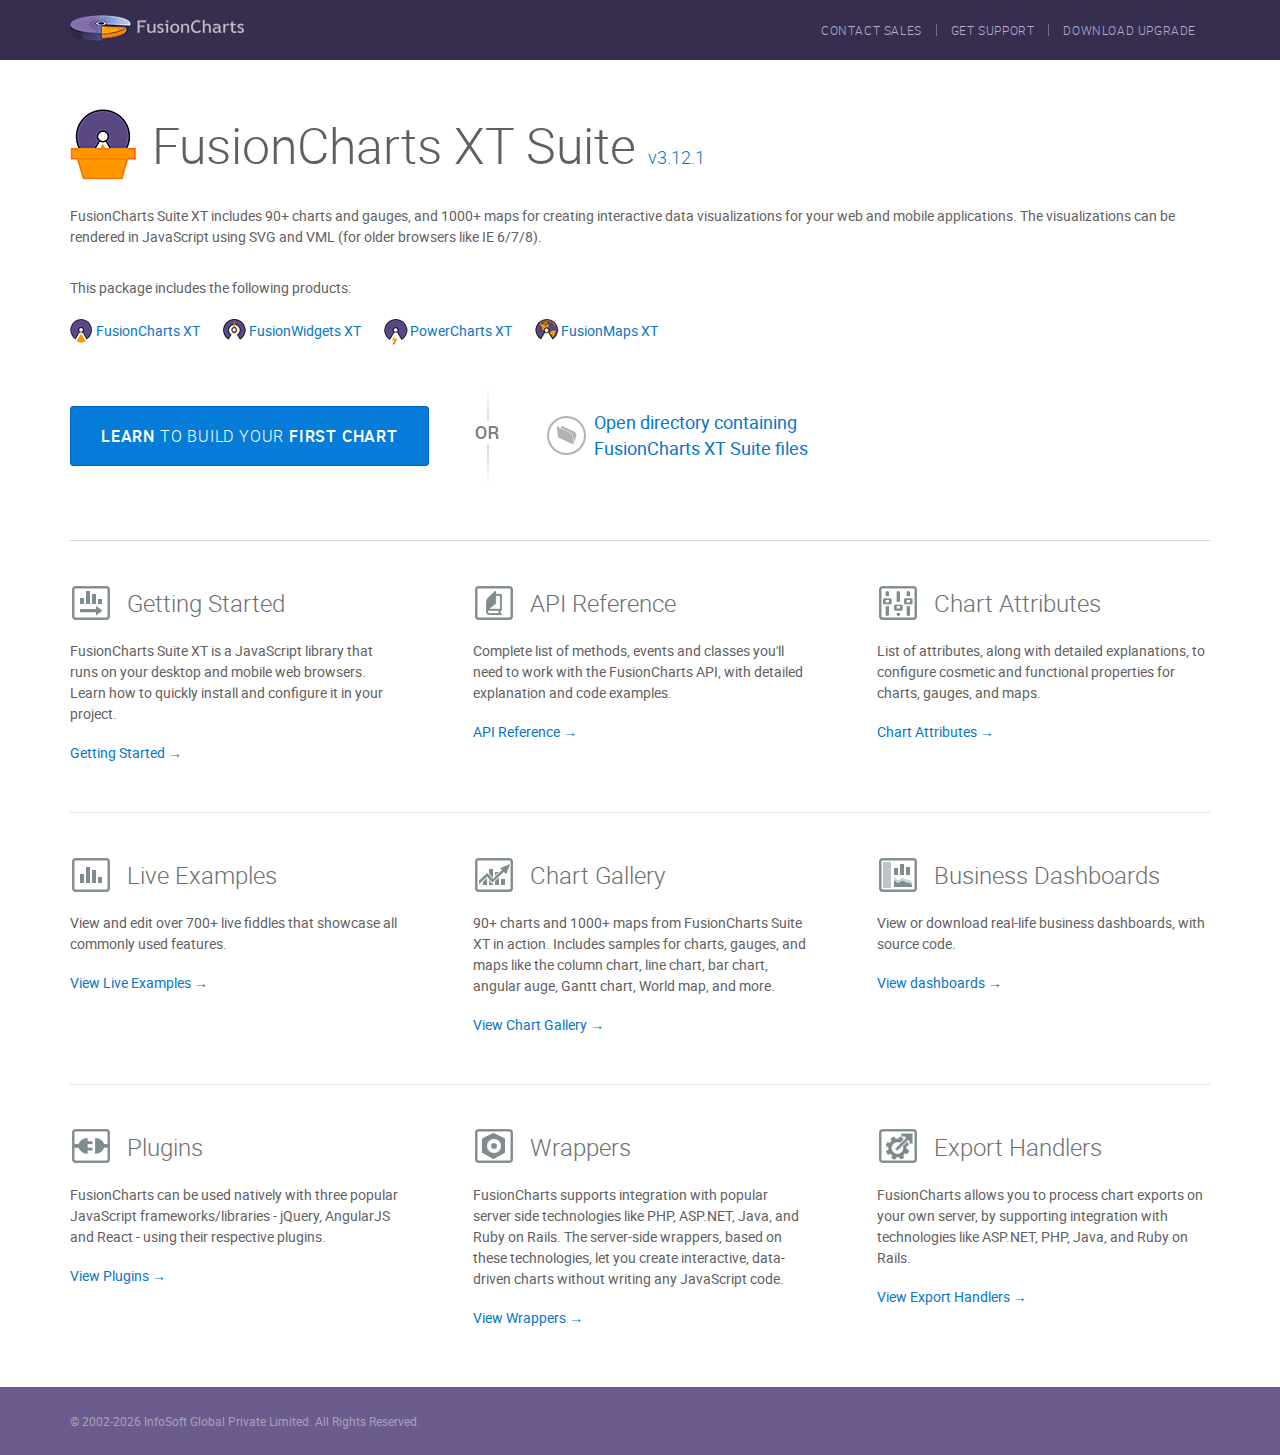
<file: DBMS/admin/fusioncharts-suite-xt/index.html>
<!DOCTYPE html>
<html lang="en">
<head>
	<meta charset="UTF-8">
	<title>JavaScript Charts for Web, Mobile &amp; Apps - FusionCharts</title>
	<link rel="shortcut icon" href="assets/images/favicon.ico" type="image/x-icon"/>
	<link rel="icon" href="assets/images/favicon.ico" type="image/x-icon"/>
	<link href="assets/css/style.css" rel="stylesheet" type="text/css">
	<!--[if IE]>
	  <script src="assets/scripts/html5shiv.js"></script>
	<![endif]-->
</head>
<body>
	<div class="wrapper">
		<header>
			<div class="nav-wrapper">
				<div class="container">
					<div class="row">
						<div class="col-half">
							<a href="http://www.fusioncharts.com/?utm_source=downloadPackage&utm_medium=referral&utm_campaign=trial" target="_blank" class="logo"><img src="assets/images/fusioncharts-logo.png" width="174" height="26" alt="FusionCharts"></a>
						</div>
						<div class="col-half">
							<nav>
							<ul class="navigation">
								<li><a href="http://www.fusioncharts.com/contact-sales/?utm_source=downloadPackage&utm_medium=referral&utm_campaign=trial" target="_blank">Contact Sales</a></li>
								<li><a href="http://www.fusioncharts.com/contact-support/?utm_source=downloadPackage&utm_medium=referral&utm_campaign=trial" target="_blank">Get support</a></li>
								<li><a href="http://puc.fusioncharts.com/?utm_source=downloadPackage&utm_medium=referral&utm_campaign=trial" target="_blank">Download upgrade</a></li>
							</ul>
							</nav>
						</div>
					</div>
				</div>
			</div>
		</header>
		<div id="content">
			<div class="container">
				<div class="row">
					<div class="col-full">

						<h1 class="sprite product-logo fusioncharts-xt-suite-logo">FusionCharts XT Suite <span class="version"><a href="http://www.fusioncharts.com/version-history/?utm_source=downloadPackage&utm_medium=referral&utm_campaign=trial" target="_blank">v3.12.1</a></span></h1>
						<p class="lead">FusionCharts Suite XT includes 90+ charts and gauges, and 1000+ maps for creating interactive data visualizations for your web and mobile applications. The visualizations can be rendered in JavaScript using SVG and VML (for older browsers like IE 6/7/8).</p>

						<div class="products-wrapper">
							<p>This package includes the following products:<p>
							<p><a href="http://www.fusioncharts.com/tech-specs/?utm_source=downloadPackage&utm_medium=referral&utm_campaign=trial#fusioncharts-xt" target="_blank"><span class="small-logo first"><span class="fusioncharts-xt"></span>FusionCharts XT</span></a> <a href="http://www.fusioncharts.com/tech-specs/?utm_source=downloadPackage&utm_medium=referral&utm_campaign=trial#fusionwidgets-xt" target="_blank"><span class="small-logo "><span class="fusionwidgets-xt"></span>FusionWidgets XT</span></a> <a href="http://www.fusioncharts.com/tech-specs/?utm_source=downloadPackage&utm_medium=referral&utm_campaign=trial#powercharts-xt" target="_blank"><span class="small-logo"><span class="powercharts-xt"></span>PowerCharts XT</span></a> <a href="http://www.fusioncharts.com/tech-specs/?utm_source=downloadPackage&utm_medium=referral&utm_campaign=trial#fusionmaps-xt" target="_blank"><span class="small-logo "><span class="fusionmaps-xt"></span>FusionMaps XT</span></a><p>
						</div>

						<div class="cta-holder">
							<div class="inline"><a href="http://www.fusioncharts.com/dev/getting-started/building-your-first-chart.html?utm_source=downloadPackage&utm_medium=referral&utm_campaign=trial" class="btn btn-info" target="_blank"><span>Learn</span> to build your <span>first chart</span></a></div>
							<div class="inline v-seperator"><img src="assets/images/vertical-seperator.png" alt="" width="31" height="105"></div>
							<div class="inline"><a href="./js/" class="sprite btn-link">Open directory containing FusionCharts XT Suite files</a></div>
						</div>

						<hr class="section-seperator">
					</div>
				</div>

				<div class="row">
					<div class="col-one-third">
						<h2 class="sprite getting-started">Getting Started</h2>
						<p>FusionCharts Suite XT is a JavaScript library that runs on your desktop and mobile web browsers. Learn how to quickly install and configure it in your project.</p>
						<a href="http://www.fusioncharts.com/dev/?utm_source=downloadPackage&utm_medium=referral&utm_campaign=trial" target="_blank">Getting Started &rarr;</a>						
					</div>
					<div class="col-one-third">
						<h2 class="sprite api-reference">API Reference</h2>
						<p>Complete list of methods, events and classes you'll need to work with the FusionCharts API, with detailed explanation and code examples.</p>
						<a href="http://www.fusioncharts.com/dev/api/fusioncharts.html?utm_source=downloadPackage&utm_medium=referral&utm_campaign=trial" target="_blank">API Reference &rarr;</a>
					</div>
					<div class="col-one-third">
						<h2 class="sprite chart-attributes">Chart Attributes</h2>
						<p>List of attributes, along with detailed explanations, to configure cosmetic and functional properties for charts, gauges, and maps.</p>
						<a href="http://www.fusioncharts.com/dev/chart-attributes.html?utm_source=downloadPackage&utm_medium=referral&utm_campaign=trial" target="_blank">Chart Attributes &rarr;</a>
					</div>
				</div>

				<div class="row">
					<div class="col-full">
						<hr>
					</div>
				</div>

				<div class="row">
					<div class="col-one-third">
						<h2 class="sprite live-examples">Live Examples</h2>
						<p>View and edit over 700+ live fiddles that showcase all commonly used features.</p>
						<a href="http://www.fusioncharts.com/javascript-chart-fiddles/?utm_source=downloadPackage&utm_medium=referral&utm_campaign=trial" target="_blank">View Live Examples &rarr;</a>						
					</div>
					<div class="col-one-third">
						<h2 class="sprite chart-gallery">Chart Gallery</h2>
						<p>90+ charts and 1000+ maps from FusionCharts Suite XT in action. Includes samples for charts, gauges, and maps like the column chart, line chart, bar chart, angular auge, Gantt chart, World map, and more.</p>
						<a href="http://www.fusioncharts.com/charts/?utm_source=downloadPackage&utm_medium=referral&utm_campaign=trial" target="_blank">View Chart Gallery &rarr;</a>
					</div>
					<div class="col-one-third">
						<h2 class="sprite business-dashboards">Business Dashboards</h2>
						<p>View or download real-life business dashboards, with source code.</p>
						<a href="http://www.fusioncharts.com/dashboards/?utm_source=downloadPackage&utm_medium=referral&utm_campaign=trial" target="_blank">View dashboards &rarr;</a>
					</div>
				</div>

				<div class="row">
					<div class="col-full">
						<hr>
					</div>
				</div>


				<div class="row">
					<div class="col-one-third">
						<h2 class="sprite fc-plugins">Plugins</h2>
						<p>FusionCharts can be used natively with three popular JavaScript frameworks/libraries - jQuery, AngularJS and React - using their respective plugins.</p>
						<a href="http://www.fusioncharts.com/extensions/?utm_source=downloadPackage&utm_medium=referral&utm_campaign=trial" target="_blank">View Plugins &rarr;</a>						
					</div>
					<div class="col-one-third">
						<h2 class="sprite fc-wrappers">Wrappers</h2>
						<p>FusionCharts supports integration with popular server side technologies like PHP, ASP.NET, Java, and Ruby on Rails. The server-side wrappers, based on these technologies, let you create interactive, data-driven charts without writing any JavaScript code.</p>
						<a href="http://www.fusioncharts.com/extensions/?utm_source=downloadPackage&utm_medium=referral&utm_campaign=trial" target="_blank">View Wrappers &rarr;</a>
					</div>
					<div class="col-one-third">
						<h2 class="sprite fc-export-handlers">Export Handlers</h2>
						<p>FusionCharts allows you to process chart exports on your own server, by supporting integration with technologies like ASP.NET, PHP, Java, and Ruby on Rails.</p>
						<a href="http://www.fusioncharts.com/extensions/?utm_source=downloadPackage&utm_medium=referral&utm_campaign=trial" target="_blank">View Export Handlers &rarr;</a>
					</div>
				</div>

				


			</div>
		</div>
		<footer>
			<div class="container">
				<div class="row">
					<div class="col-half"><p class="copyright small">&copy; 2002-<script>var d=new Date();document.write(d.getFullYear());</script> InfoSoft Global Private Limited. <span>All Rights Reserved.</span></p></div>
					<div class="col-half"></div>
				</div>
			</div>
		</footer>
	</div>	

</body>
</html>
</file>
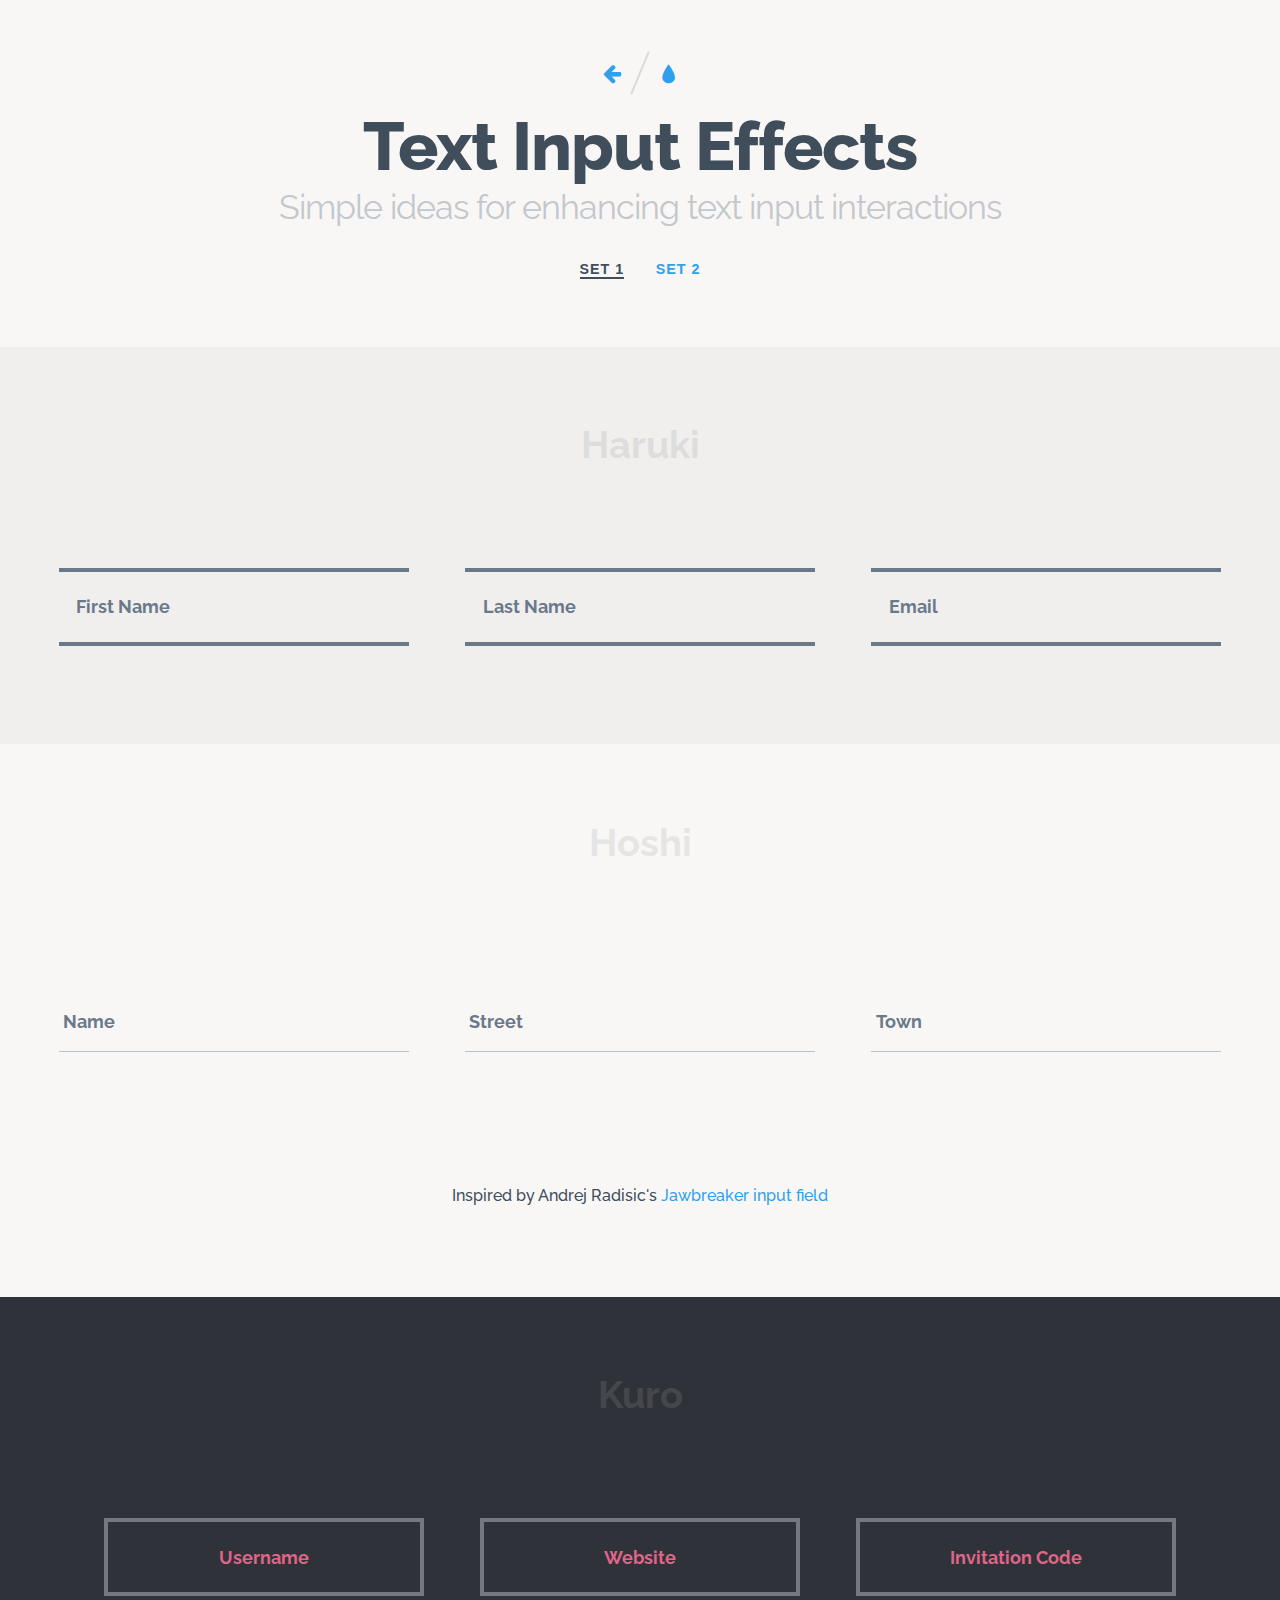
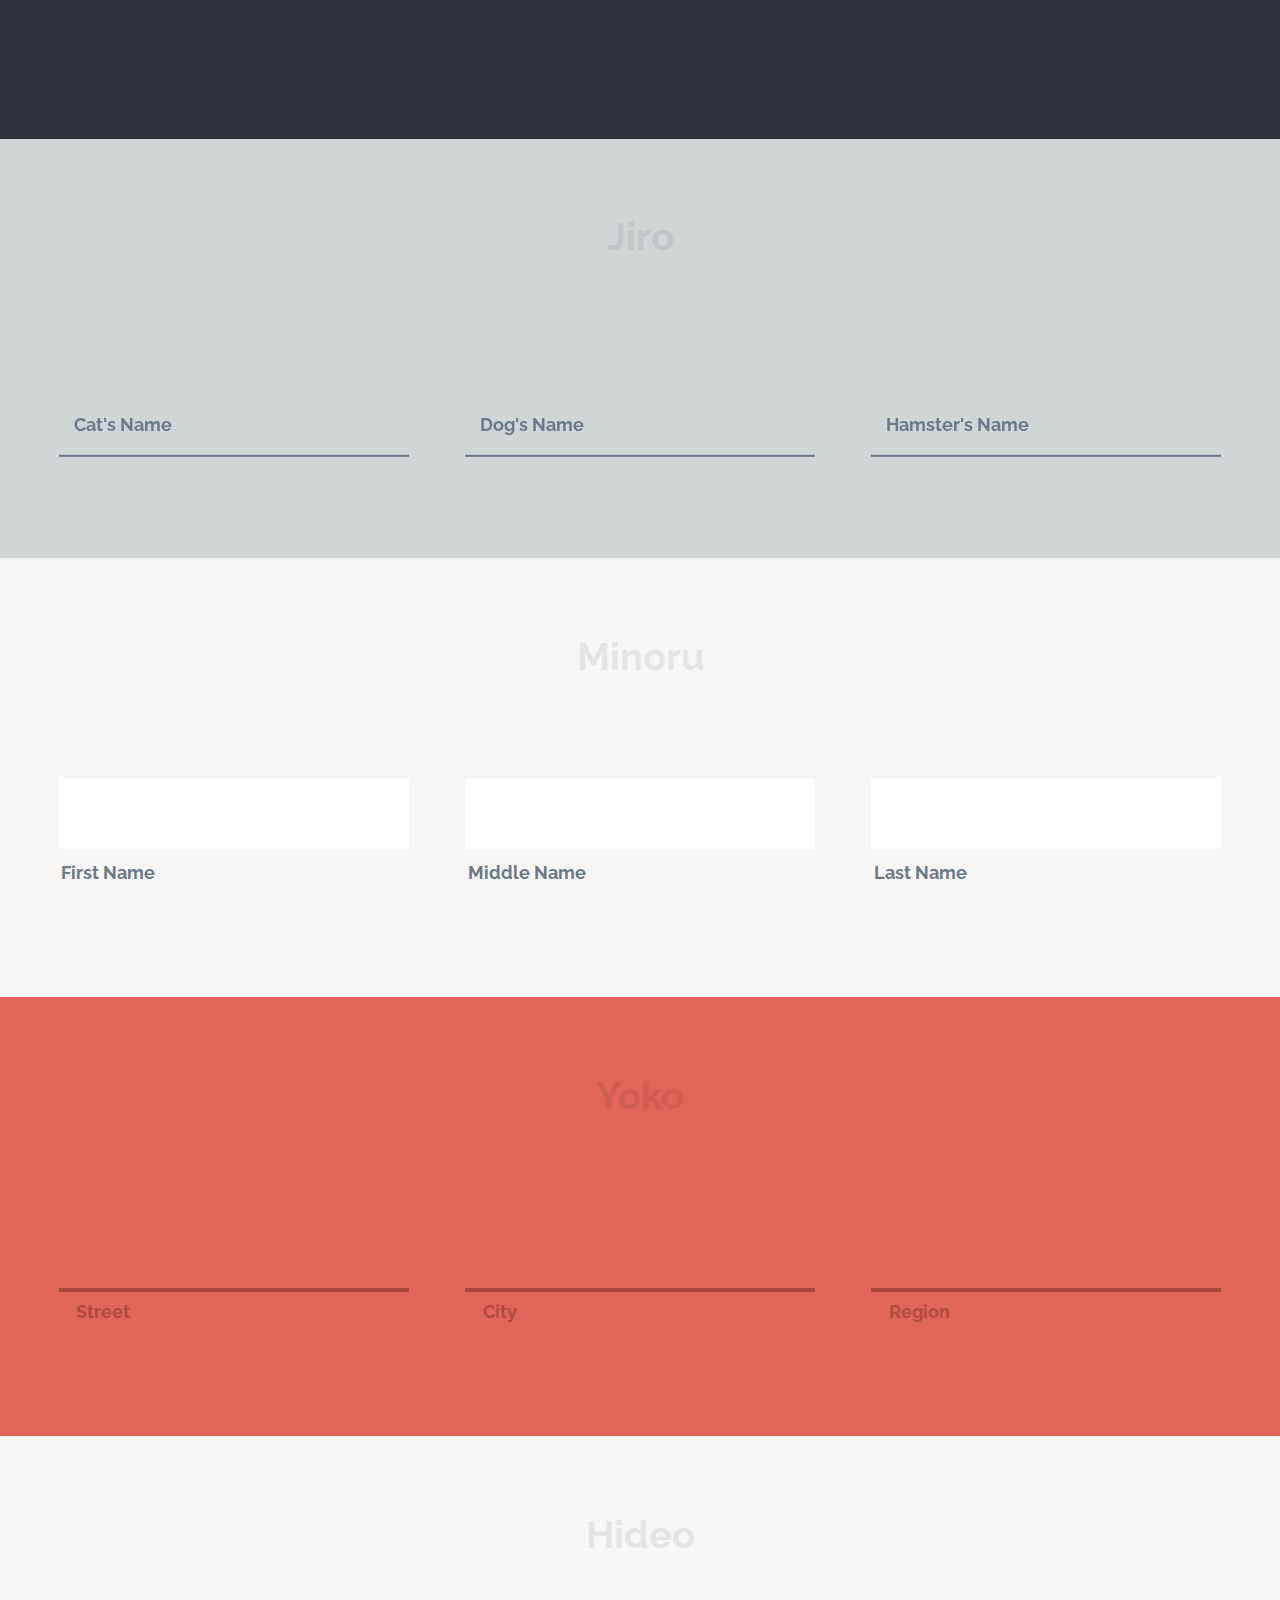
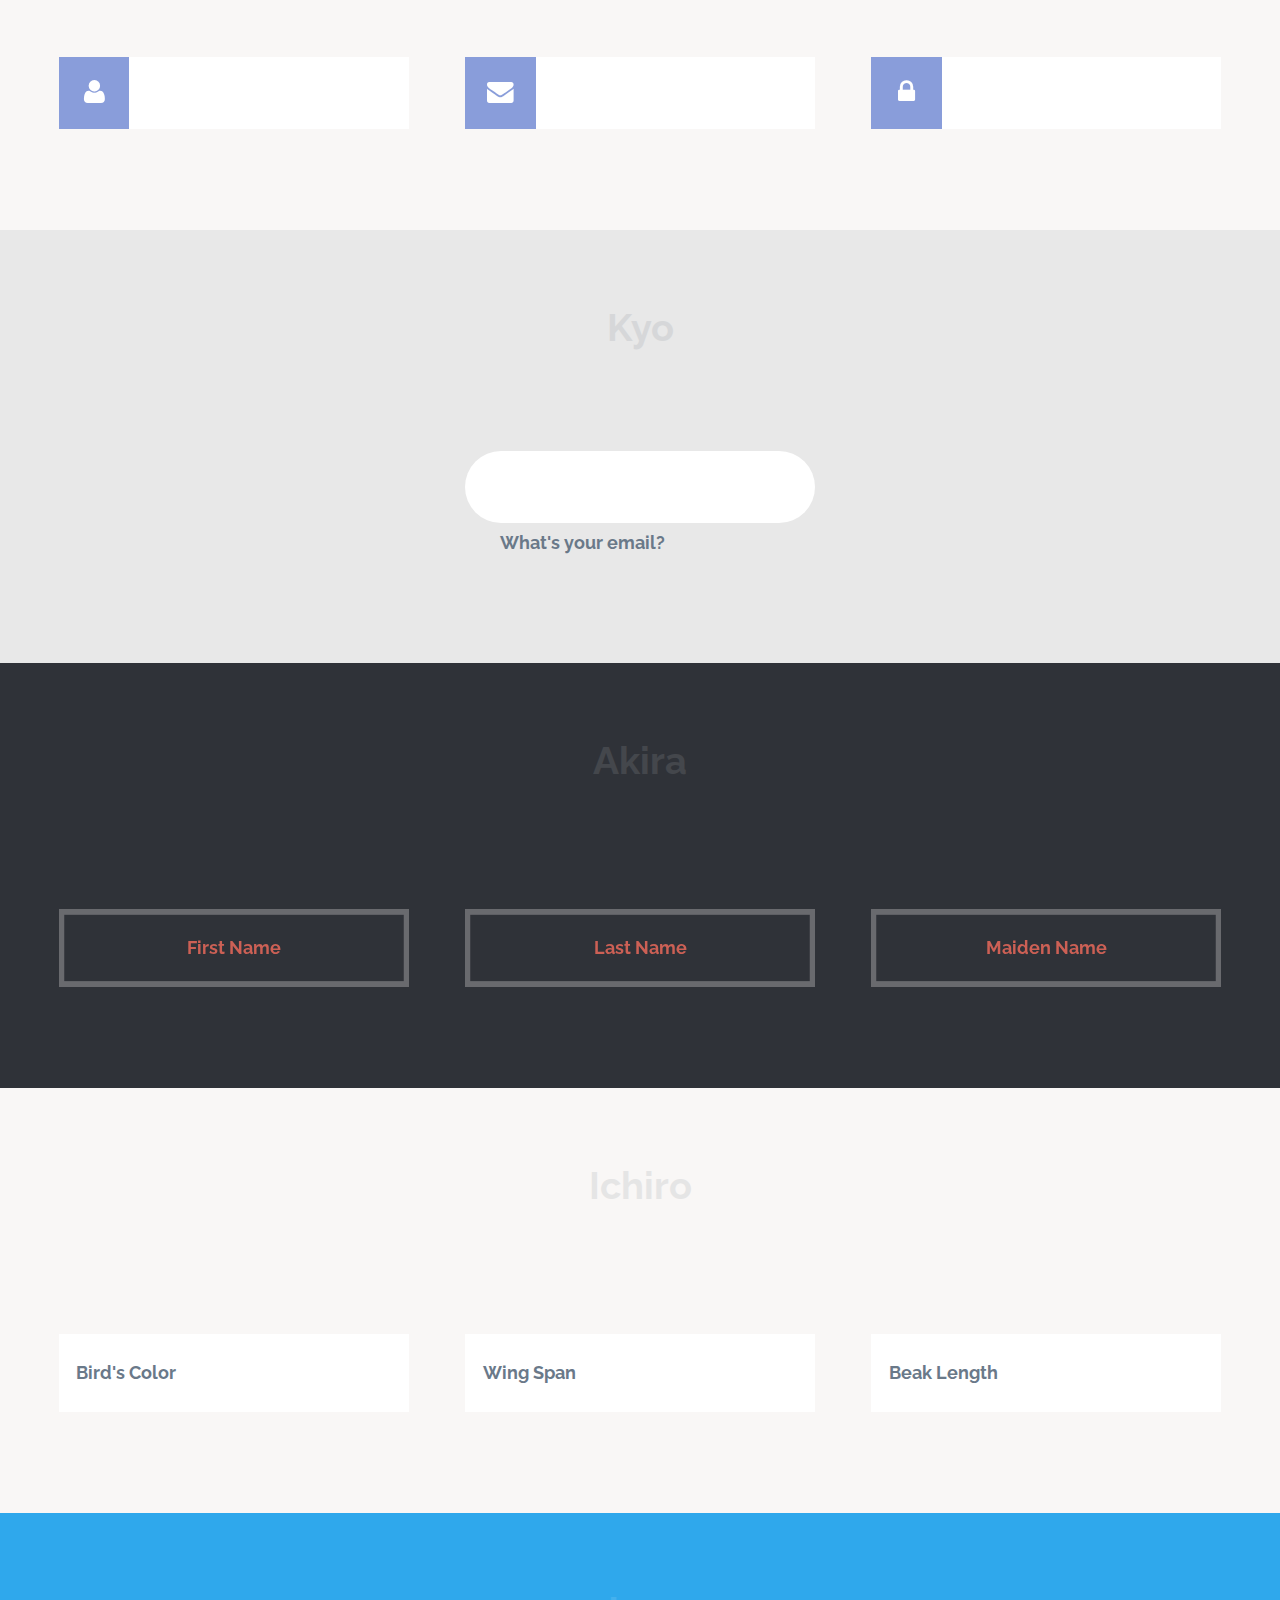
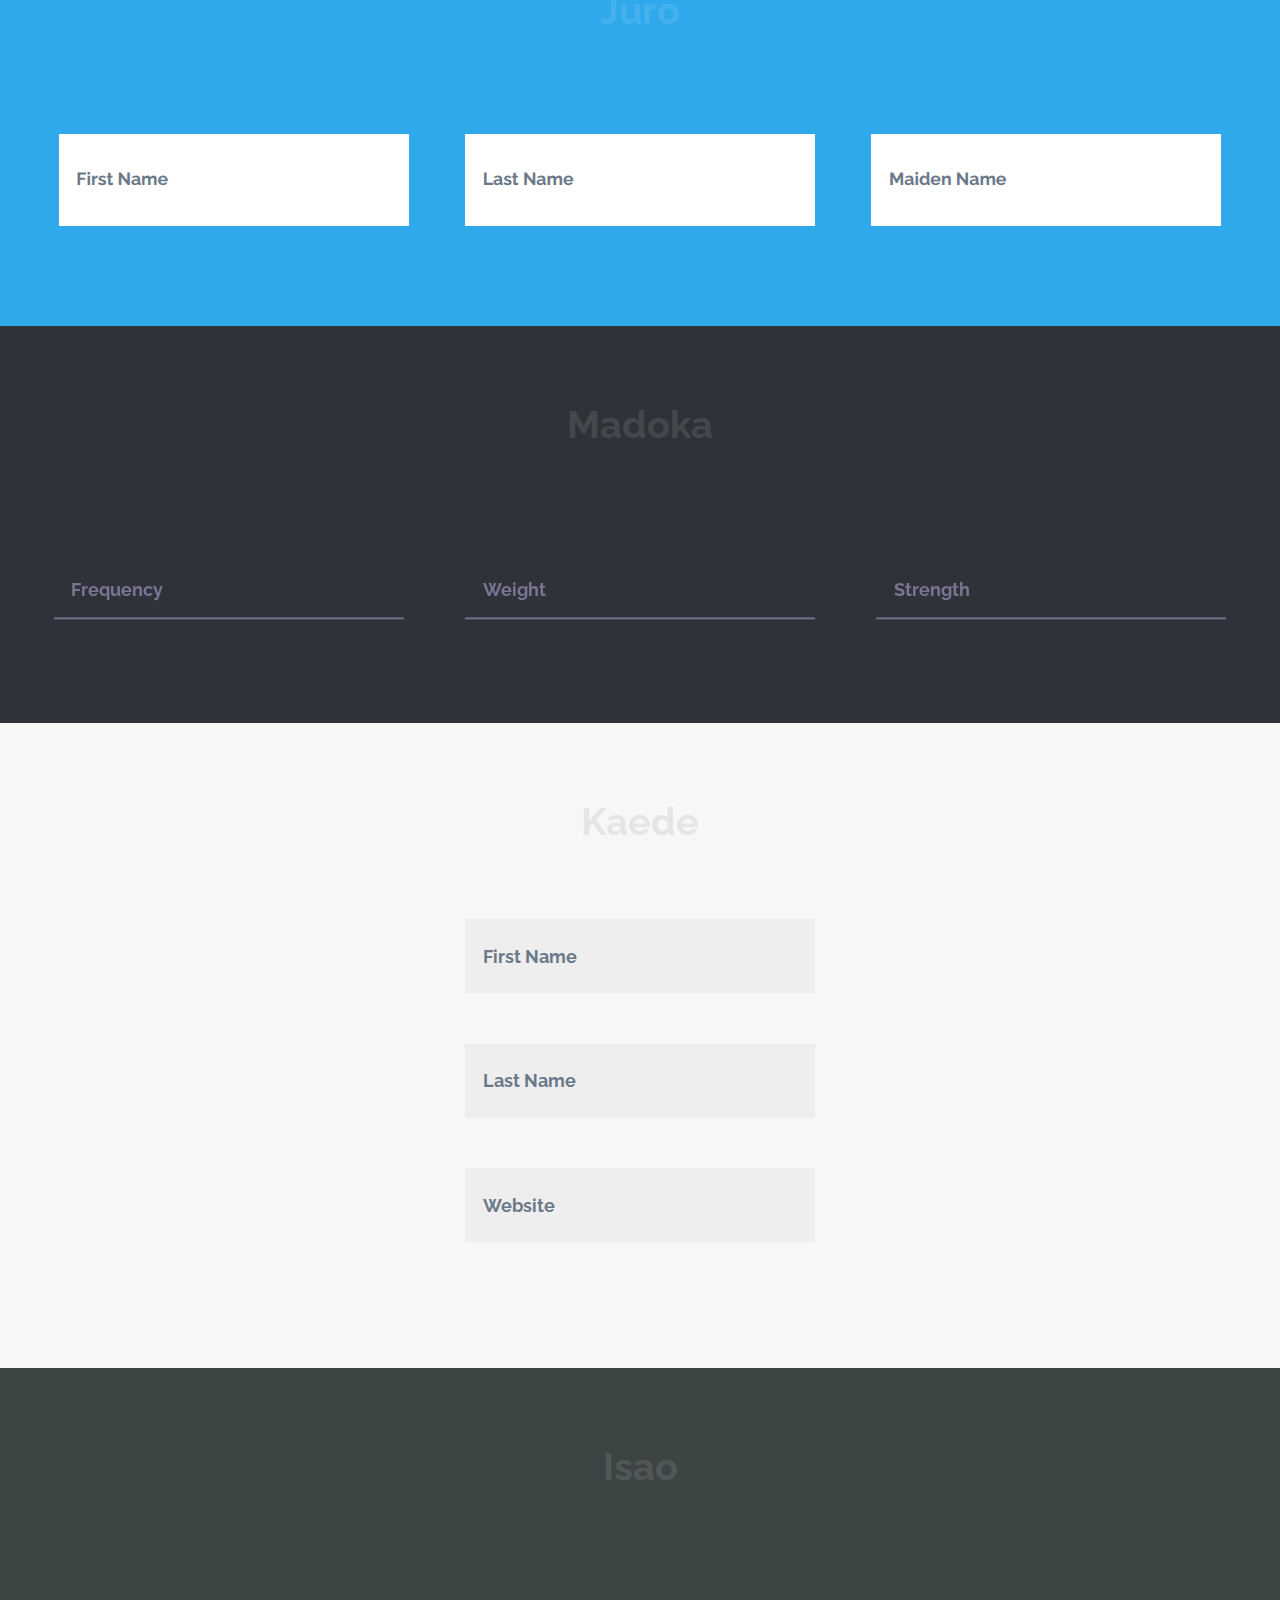
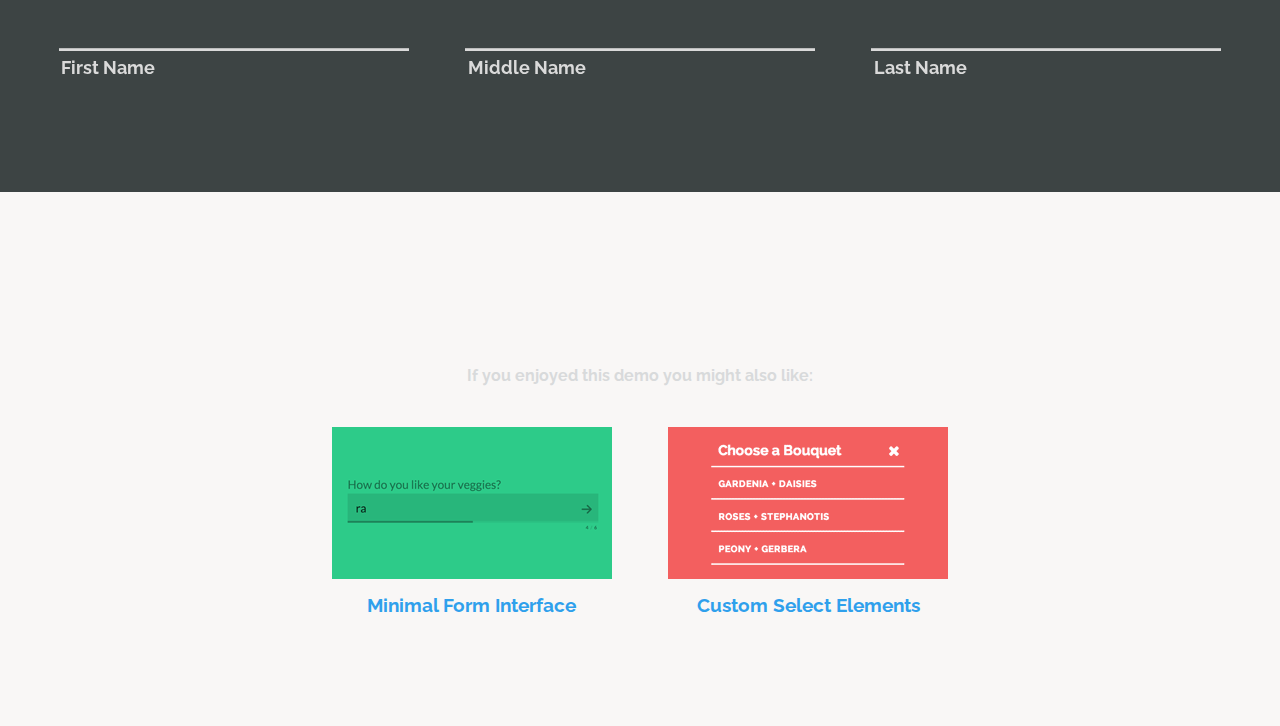
<file: DBMS/login/diff/index.html>
<!DOCTYPE html>
<html lang="en" class="no-js">
	<head>
		<meta charset="UTF-8" />
		<meta http-equiv="X-UA-Compatible" content="IE=edge">
		<meta name="viewport" content="width=device-width, initial-scale=1">
		<title>Text Input Effects | Set 1</title>
		<meta name="description" content="Simple ideas for enhancing text input interactions" />
		<meta name="keywords" content="input, text, effect, focus, transition, interaction, inspiration, web design" />
		<meta name="author" content="Codrops" />
		<link rel="shortcut icon" href="../favicon.ico">
		<link rel="stylesheet" type="text/css" href="css/normalize.css" />
		<link rel="stylesheet" type="text/css" href="fonts/font-awesome-4.2.0/css/font-awesome.min.css" />
		<link rel="stylesheet" type="text/css" href="css/demo.css" />
		<link rel="stylesheet" type="text/css" href="css/set1.css" />
		<!--[if IE]>
  		<script src="http://html5shiv.googlecode.com/svn/trunk/html5.js"></script>
		<![endif]-->
	</head>
	<body>
		<div class="container">
			<header class="codrops-header">
				<div class="codrops-links">
					<a class="codrops-icon codrops-icon--prev" href="http://tympanus.net/Tutorials/SlidingHeaderLayout/" title="Previous Demo"><span>Previous Demo</span></a>
					<a class="codrops-icon codrops-icon--drop" href="http://tympanus.net/codrops/?p=21991" title="Back to the a"><span>Back to the Codrops a</span></a>
				</div>
				<h1>Text Input Effects <span>Simple ideas for enhancing text input interactions</span></h1>
				<nav class="codrops-demos">
					<a href="index.html" class="current-demo">Set 1</a>
					<a href="index2.html">Set 2</a>
				</nav>
			</header>
			<section class="content bgcolor-1">
				<h2 class="nomargin-bottom">Haruki</h2>
				<span class="input input--haruki">
					<input class="input__field input__field--haruki" type="text" id="input-1" />
					<label class="input__label input__label--haruki" for="input-1">
						<span class="input__label-content input__label-content--haruki">First Name</span>
					</label>
				</span>
				<span class="input input--haruki">
					<input class="input__field input__field--haruki" type="text" id="input-2" />
					<label class="input__label input__label--haruki" for="input-2">
						<span class="input__label-content input__label-content--haruki">Last Name</span>
					</label>
				</span>
				<span class="input input--haruki">
					<input class="input__field input__field--haruki" type="text" id="input-3" />
					<label class="input__label input__label--haruki" for="input-3">
						<span class="input__label-content input__label-content--haruki">Email</span>
					</label>
				</span>
			</section>
			<section class="content">
				<h2>Hoshi</h2>
				<span class="input input--hoshi">
					<input class="input__field input__field--hoshi" type="text" id="input-4" />
					<label class="input__label input__label--hoshi input__label--hoshi-color-1" for="input-4">
						<span class="input__label-content input__label-content--hoshi">Name</span>
					</label>
				</span>
				<span class="input input--hoshi">
					<input class="input__field input__field--hoshi" type="text" id="input-5" />
					<label class="input__label input__label--hoshi input__label--hoshi-color-2" for="input-5">
						<span class="input__label-content input__label-content--hoshi">Street</span>
					</label>
				</span>
				<span class="input input--hoshi">
					<input class="input__field input__field--hoshi" type="text" id="input-6" />
					<label class="input__label input__label--hoshi input__label--hoshi-color-3" for="input-6">
						<span class="input__label-content input__label-content--hoshi">Town</span>
					</label>
				</span>
				<p>Inspired by Andrej Radisic's <a href="https://dribbble.com/shots/1785176-Jawbreaker-input-field">Jawbreaker input field</a></p>
			</section>
			<section class="content bgcolor-4">
				<h2>Kuro</h2>
				<span class="input input--kuro">
					<input class="input__field input__field--kuro" type="text" id="input-7" />
					<label class="input__label input__label--kuro" for="input-7">
						<span class="input__label-content input__label-content--kuro">Username</span>
					</label>
				</span>
				<span class="input input--kuro">
					<input class="input__field input__field--kuro" type="text" id="input-8" />
					<label class="input__label input__label--kuro" for="input-8">
						<span class="input__label-content input__label-content--kuro">Website</span>
					</label>
				</span>
				<span class="input input--kuro">
					<input class="input__field input__field--kuro" type="text" id="input-9" />
					<label class="input__label input__label--kuro" for="input-9">
						<span class="input__label-content input__label-content--kuro">Invitation Code</span>
					</label>
				</span>
			</section>
			<section class="content bgcolor-7">
				<h2>Jiro</h2>
				<span class="input input--jiro">
					<input class="input__field input__field--jiro" type="text" id="input-10" />
					<label class="input__label input__label--jiro" for="input-10">
						<span class="input__label-content input__label-content--jiro">Cat's Name</span>
					</label>
				</span>
				<span class="input input--jiro">
					<input class="input__field input__field--jiro" type="text" id="input-11" />
					<label class="input__label input__label--jiro" for="input-11">
						<span class="input__label-content input__label-content--jiro">Dog's Name</span>
					</label>
				</span>
				<span class="input input--jiro">
					<input class="input__field input__field--jiro" type="text" id="input-12" />
					<label class="input__label input__label--jiro" for="input-12">
						<span class="input__label-content input__label-content--jiro">Hamster's Name</span>
					</label>
				</span>
			</section>
			<section class="content">
				<h2>Minoru</h2>
				<span class="input input--minoru">
					<input class="input__field input__field--minoru" type="text" id="input-13" />
					<label class="input__label input__label--minoru" for="input-13">
						<span class="input__label-content input__label-content--minoru">First Name</span>
					</label>
				</span>
				<span class="input input--minoru">
					<input class="input__field input__field--minoru" type="text" id="input-14" />
					<label class="input__label input__label--minoru" for="input-14">
						<span class="input__label-content input__label-content--minoru">Middle Name</span>
					</label>
				</span>
				<span class="input input--minoru">
					<input class="input__field input__field--minoru" type="text" id="input-15" />
					<label class="input__label input__label--minoru" for="input-15">
						<span class="input__label-content input__label-content--minoru">Last Name</span>
					</label>
				</span>
			</section>
			<section class="content bgcolor-5">
				<h2>Yoko</h2>
				<span class="input input--minoru">
					<input class="input__field input__field--yoko" type="text" id="input-16" />
					<label class="input__label input__label--yoko" for="input-16">
						<span class="input__label-content input__label-content--yoko">Street</span>
					</label>
				</span>
				<span class="input input--minoru">
					<input class="input__field input__field--yoko" type="text" id="input-17" />
					<label class="input__label input__label--yoko" for="input-17">
						<span class="input__label-content input__label-content--yoko">City</span>
					</label>
				</span>
				<span class="input input--minoru">
					<input class="input__field input__field--yoko" type="text" id="input-18" />
					<label class="input__label input__label--yoko" for="input-18">
						<span class="input__label-content input__label-content--yoko">Region</span>
					</label>
				</span>
			</section>
			<section class="content">
				<h2>Hideo</h2>
				<span class="input input--hideo">
					<input class="input__field input__field--hideo" type="text" id="input-41" />
					<label class="input__label input__label--hideo" for="input-41">
						<i class="fa fa-fw fa-user icon icon--hideo"></i>
						<span class="input__label-content input__label-content--hideo">Username</span>
					</label>
				</span>
				<span class="input input--hideo">
					<input class="input__field input__field--hideo" type="text" id="input-42" />
					<label class="input__label input__label--hideo" for="input-42">
						<i class="fa fa-fw fa-envelope icon icon--hideo"></i>
						<span class="input__label-content input__label-content--hideo">Email</span>
					</label>
				</span>
				<span class="input input--hideo">
					<input class="input__field input__field--hideo" type="text" id="input-43" />
					<label class="input__label input__label--hideo" for="input-43">
						<i class="fa fa-fw fa-lock icon icon--hideo"></i>
						<span class="input__label-content input__label-content--hideo">Password</span>
					</label>
				</span>
			</section>
			<section class="content bgcolor-3">
				<h2>Kyo</h2>
				<span class="input input--kyo">
					<input class="input__field input__field--kyo" type="text" id="input-19" />
					<label class="input__label input__label--kyo" for="input-19">
						<span class="input__label-content input__label-content--kyo">What's your email?</span>
					</label>
				</span>
			</section>
			<section class="content bgcolor-4">
				<h2>Akira</h2>
				<span class="input input--akira">
					<input class="input__field input__field--akira" type="text" id="input-22" />
					<label class="input__label input__label--akira" for="input-22">
						<span class="input__label-content input__label-content--akira">First Name</span>
					</label>
				</span>
				<span class="input input--akira">
					<input class="input__field input__field--akira" type="text" id="input-23" />
					<label class="input__label input__label--akira" for="input-23">
						<span class="input__label-content input__label-content--akira">Last Name</span>
					</label>
				</span>
				<span class="input input--akira">
					<input class="input__field input__field--akira" type="text" id="input-24" />
					<label class="input__label input__label--akira" for="input-24">
						<span class="input__label-content input__label-content--akira">Maiden Name</span>
					</label>
				</span>
			</section>
			<section class="content">
				<h2>Ichiro</h2>
				<span class="input input--ichiro">
					<input class="input__field input__field--ichiro" type="text" id="input-25" />
					<label class="input__label input__label--ichiro" for="input-25">
						<span class="input__label-content input__label-content--ichiro">Bird's Color</span>
					</label>
				</span>
				<span class="input input--ichiro">
					<input class="input__field input__field--ichiro" type="text" id="input-26" />
					<label class="input__label input__label--ichiro" for="input-26">
						<span class="input__label-content input__label-content--ichiro">Wing Span</span>
					</label>
				</span>
				<span class="input input--ichiro">
					<input class="input__field input__field--ichiro" type="text" id="input-27" />
					<label class="input__label input__label--ichiro" for="input-27">
						<span class="input__label-content input__label-content--ichiro">Beak Length</span>
					</label>
				</span>
			</section>
			<section class="content bgcolor-6">
				<h2>Juro</h2>
				<span class="input input--juro">
					<input class="input__field input__field--juro" type="text" id="input-28" />
					<label class="input__label input__label--juro" for="input-28">
						<span class="input__label-content input__label-content--juro">First Name</span>
					</label>
				</span>
				<span class="input input--juro">
					<input class="input__field input__field--juro" type="text" id="input-29" />
					<label class="input__label input__label--juro" for="input-29">
						<span class="input__label-content input__label-content--juro">Last Name</span>
					</label>
				</span>
				<span class="input input--juro">
					<input class="input__field input__field--juro" type="text" id="input-30" />
					<label class="input__label input__label--juro" for="input-30">
						<span class="input__label-content input__label-content--juro">Maiden Name</span>
					</label>
				</span>
			</section>
			<section class="content bgcolor-4">
				<h2>Madoka</h2>
				<span class="input input--madoka">
					<input class="input__field input__field--madoka" type="text" id="input-31" />
					<label class="input__label input__label--madoka" for="input-31">
						<svg class="graphic graphic--madoka" width="100%" height="100%" viewBox="0 0 404 77" preserveAspectRatio="none">
							<path d="m0,0l404,0l0,77l-404,0l0,-77z"/>
						</svg>
						<span class="input__label-content input__label-content--madoka">Frequency</span>
					</label>
				</span>
				<span class="input input--madoka">
					<input class="input__field input__field--madoka" type="text" id="input-32" />
					<label class="input__label input__label--madoka" for="input-32">
						<svg class="graphic graphic--madoka" width="100%" height="100%" viewBox="0 0 404 77" preserveAspectRatio="none">
							<path d="m0,0l404,0l0,77l-404,0l0,-77z"/>
						</svg>
						<span class="input__label-content input__label-content--madoka">Weight</span>
					</label>
				</span>
				<span class="input input--madoka">
					<input class="input__field input__field--madoka" type="text" id="input-33" />
					<label class="input__label input__label--madoka" for="input-33">
						<svg class="graphic graphic--madoka" width="100%" height="100%" viewBox="0 0 404 77" preserveAspectRatio="none">
							<path d="m0,0l404,0l0,77l-404,0l0,-77z"/>
						</svg>
						<span class="input__label-content input__label-content--madoka">Strength</span>
					</label>
				</span>
			</section>
			<section class="content">
				<h2>Kaede</h2>
				<span class="input input--kaede">
					<input class="input__field input__field--kaede" type="text" id="input-35" />
					<label class="input__label input__label--kaede" for="input-35">
						<span class="input__label-content input__label-content--kaede">First Name</span>
					</label>
				</span>
				<span class="input input--kaede">
					<input class="input__field input__field--kaede" type="text" id="input-36" />
					<label class="input__label input__label--kaede" for="input-36">
						<span class="input__label-content input__label-content--kaede">Last Name</span>
					</label>
				</span>
				<span class="input input--kaede">
					<input class="input__field input__field--kaede" type="text" id="input-37" />
					<label class="input__label input__label--kaede" for="input-37">
						<span class="input__label-content input__label-content--kaede">Website</span>
					</label>
				</span>
			</section>
			<section class="content bgcolor-8">
				<h2>Isao</h2>
				<span class="input input--isao">
					<input class="input__field input__field--isao" type="text" id="input-38" />
					<label class="input__label input__label--isao" for="input-38" data-content="First Name">
						<span class="input__label-content input__label-content--isao">First Name</span>
					</label>
				</span>
				<span class="input input--isao">
					<input class="input__field input__field--isao" type="text" id="input-39" />
					<label class="input__label input__label--isao" for="input-39" data-content="Middle Name">
						<span class="input__label-content input__label-content--isao">Middle Name</span>
					</label>
				</span>
				<span class="input input--isao">
					<input class="input__field input__field--isao" type="text" id="input-40" />
					<label class="input__label input__label--isao" for="input-40" data-content="Last Name">
						<span class="input__label-content input__label-content--isao">Last Name</span>
					</label>
				</span>
			</section>
			<!-- Related demos -->
			<section class="content content--related">
				<p>If you enjoyed this demo you might also like:</p>
				<a class="media-item" href="http://tympanus.net/Development/MinimalForm/">
					<img class="media-item__img" src="img/related/MinimalForm.png" />
					<h3 class="media-item__title">Minimal Form Interface</h3>
				</a>
				<a class="media-item" href="http://tympanus.net/Development/SelectInspiration/">
					<img class="media-item__img" src="img/related/SelectInspiration.png" />
					<h3 class="media-item__title">Custom Select Elements</h3>
				</a>
			</section>
		</div><!-- /container -->
		<script src="js/classie.js"></script>
		<script>
			(function() {
				// trim polyfill : https://developer.mozilla.org/en-US/docs/Web/JavaScript/Reference/Global_Objects/String/Trim
				if (!String.prototype.trim) {
					(function() {
						// Make sure we trim BOM and NBSP
						var rtrim = /^[\s\uFEFF\xA0]+|[\s\uFEFF\xA0]+$/g;
						String.prototype.trim = function() {
							return this.replace(rtrim, '');
						};
					})();
				}

				[].slice.call( document.querySelectorAll( 'input.input__field' ) ).forEach( function( inputEl ) {
					// in case the input is already filled..
					if( inputEl.value.trim() !== '' ) {
						classie.add( inputEl.parentNode, 'input--filled' );
					}

					// events:
					inputEl.addEventListener( 'focus', onInputFocus );
					inputEl.addEventListener( 'blur', onInputBlur );
				} );

				function onInputFocus( ev ) {
					classie.add( ev.target.parentNode, 'input--filled' );
				}

				function onInputBlur( ev ) {
					if( ev.target.value.trim() === '' ) {
						classie.remove( ev.target.parentNode, 'input--filled' );
					}
				}
			})();
		</script>
	</body>
</html>
</file>
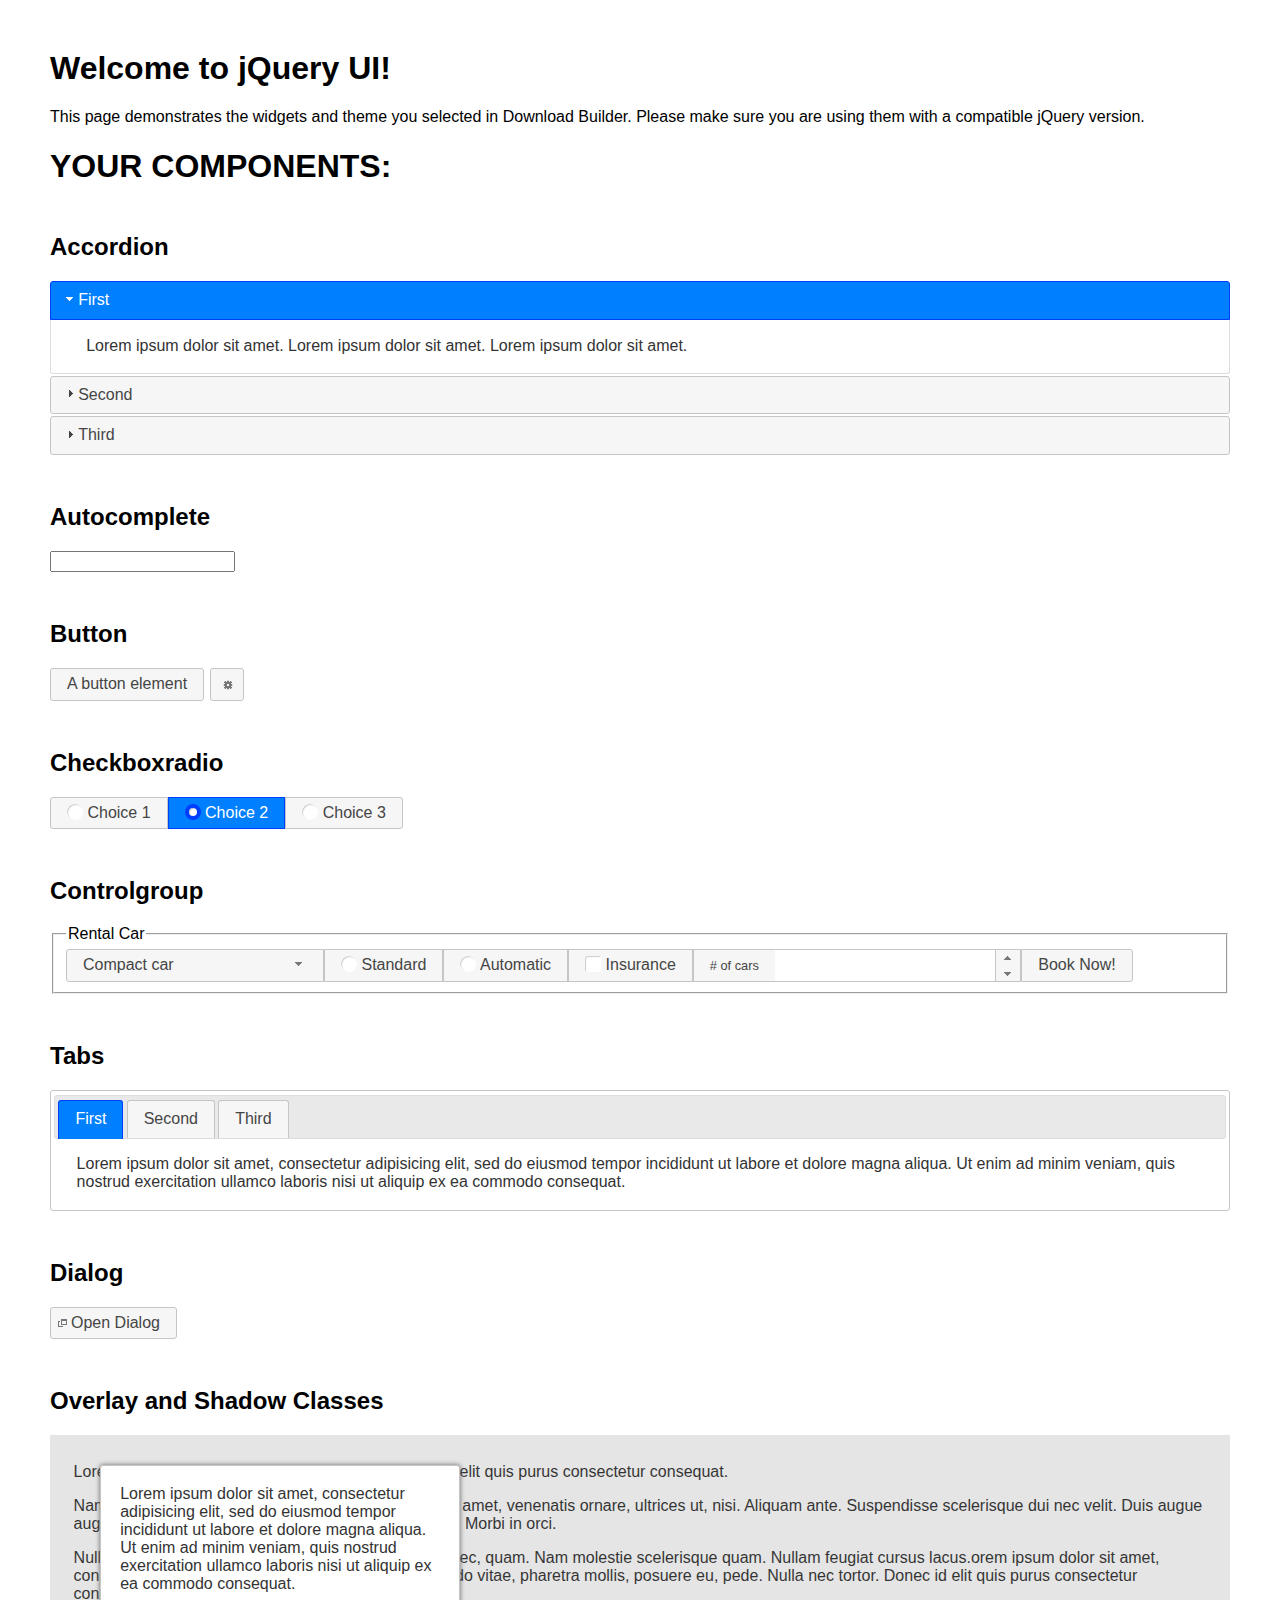
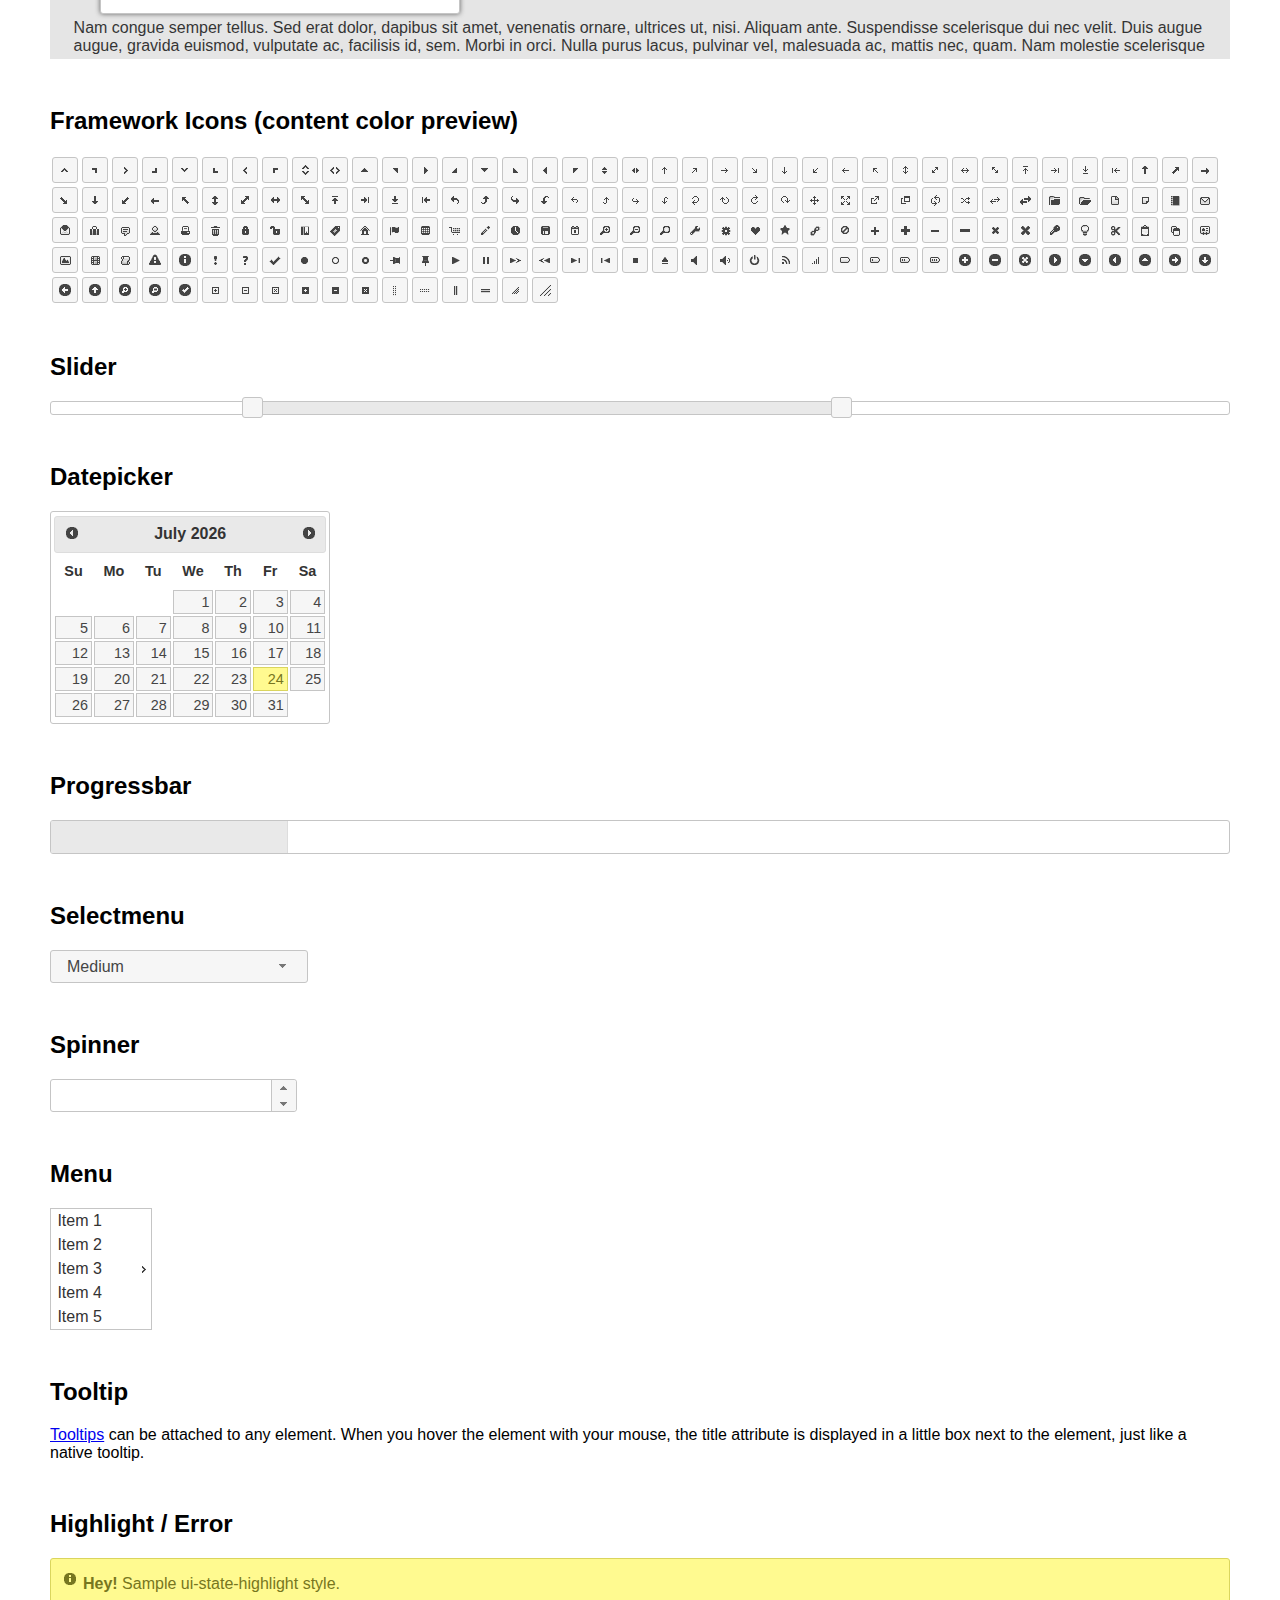
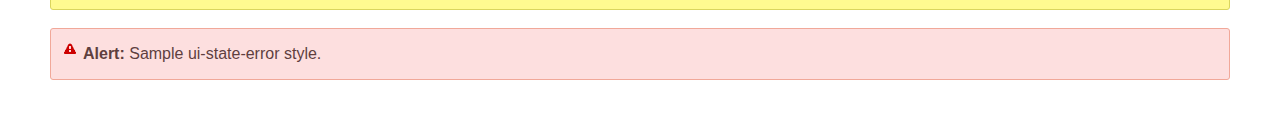
<file: DBMS/search/jqueryui/index.html>
<!doctype html>
<html lang="us">
<head>
	<meta charset="utf-8">
	<title>jQuery UI Example Page</title>
	<link href="jquery-ui.css" rel="stylesheet">
	<style>
	body{
		font-family: "Trebuchet MS", sans-serif;
		margin: 50px;
	}
	.demoHeaders {
		margin-top: 2em;
	}
	#dialog-link {
		padding: .4em 1em .4em 20px;
		text-decoration: none;
		position: relative;
	}
	#dialog-link span.ui-icon {
		margin: 0 5px 0 0;
		position: absolute;
		left: .2em;
		top: 50%;
		margin-top: -8px;
	}
	#icons {
		margin: 0;
		padding: 0;
	}
	#icons li {
		margin: 2px;
		position: relative;
		padding: 4px 0;
		cursor: pointer;
		float: left;
		list-style: none;
	}
	#icons span.ui-icon {
		float: left;
		margin: 0 4px;
	}
	.fakewindowcontain .ui-widget-overlay {
		position: absolute;
	}
	select {
		width: 200px;
	}
	</style>
</head>
<body>

<h1>Welcome to jQuery UI!</h1>

<div class="ui-widget">
	<p>This page demonstrates the widgets and theme you selected in Download Builder. Please make sure you are using them with a compatible jQuery version.</p>
</div>

<h1>YOUR COMPONENTS:</h1>


<!-- Accordion -->
<h2 class="demoHeaders">Accordion</h2>
<div id="accordion">
	<h3>First</h3>
	<div>Lorem ipsum dolor sit amet. Lorem ipsum dolor sit amet. Lorem ipsum dolor sit amet.</div>
	<h3>Second</h3>
	<div>Phasellus mattis tincidunt nibh.</div>
	<h3>Third</h3>
	<div>Nam dui erat, auctor a, dignissim quis.</div>
</div>



<!-- Autocomplete -->
<h2 class="demoHeaders">Autocomplete</h2>
<div>
	<input id="autocomplete" title="type &quot;a&quot;">
</div>



<!-- Button -->
<h2 class="demoHeaders">Button</h2>
<button id="button">A button element</button>
<button id="button-icon">An icon-only button</button>



<!-- Checkboxradio -->
<h2 class="demoHeaders">Checkboxradio</h2>
<form style="margin-top: 1em;">
	<div id="radioset">
		<input type="radio" id="radio1" name="radio"><label for="radio1">Choice 1</label>
		<input type="radio" id="radio2" name="radio" checked="checked"><label for="radio2">Choice 2</label>
		<input type="radio" id="radio3" name="radio"><label for="radio3">Choice 3</label>
	</div>
</form>



<!-- Controlgroup -->
<h2 class="demoHeaders">Controlgroup</h2>
<fieldset>
	<legend>Rental Car</legend>
	<div id="controlgroup">
		<select id="car-type">
			<option>Compact car</option>
			<option>Midsize car</option>
			<option>Full size car</option>
			<option>SUV</option>
			<option>Luxury</option>
			<option>Truck</option>
			<option>Van</option>
		</select>
		<label for="transmission-standard">Standard</label>
		<input type="radio" name="transmission" id="transmission-standard">
		<label for="transmission-automatic">Automatic</label>
		<input type="radio" name="transmission" id="transmission-automatic">
		<label for="insurance">Insurance</label>
		<input type="checkbox" name="insurance" id="insurance">
		<label for="horizontal-spinner" class="ui-controlgroup-label"># of cars</label>
		<input id="horizontal-spinner" class="ui-spinner-input">
		<button>Book Now!</button>
	</div>
</fieldset>



<!-- Tabs -->
<h2 class="demoHeaders">Tabs</h2>
<div id="tabs">
	<ul>
		<li><a href="#tabs-1">First</a></li>
		<li><a href="#tabs-2">Second</a></li>
		<li><a href="#tabs-3">Third</a></li>
	</ul>
	<div id="tabs-1">Lorem ipsum dolor sit amet, consectetur adipisicing elit, sed do eiusmod tempor incididunt ut labore et dolore magna aliqua. Ut enim ad minim veniam, quis nostrud exercitation ullamco laboris nisi ut aliquip ex ea commodo consequat.</div>
	<div id="tabs-2">Phasellus mattis tincidunt nibh. Cras orci urna, blandit id, pretium vel, aliquet ornare, felis. Maecenas scelerisque sem non nisl. Fusce sed lorem in enim dictum bibendum.</div>
	<div id="tabs-3">Nam dui erat, auctor a, dignissim quis, sollicitudin eu, felis. Pellentesque nisi urna, interdum eget, sagittis et, consequat vestibulum, lacus. Mauris porttitor ullamcorper augue.</div>
</div>



<h2 class="demoHeaders">Dialog</h2>
<p>
	<button id="dialog-link" class="ui-button ui-corner-all ui-widget">
		<span class="ui-icon ui-icon-newwin"></span>Open Dialog
	</button>
</p>

<h2 class="demoHeaders">Overlay and Shadow Classes</h2>
<div style="position: relative; width: 96%; height: 200px; padding:1% 2%; overflow:hidden;" class="fakewindowcontain">
	<p>Lorem ipsum dolor sit amet,  Nulla nec tortor. Donec id elit quis purus consectetur consequat. </p><p>Nam congue semper tellus. Sed erat dolor, dapibus sit amet, venenatis ornare, ultrices ut, nisi. Aliquam ante. Suspendisse scelerisque dui nec velit. Duis augue augue, gravida euismod, vulputate ac, facilisis id, sem. Morbi in orci. </p><p>Nulla purus lacus, pulvinar vel, malesuada ac, mattis nec, quam. Nam molestie scelerisque quam. Nullam feugiat cursus lacus.orem ipsum dolor sit amet, consectetur adipiscing elit. Donec libero risus, commodo vitae, pharetra mollis, posuere eu, pede. Nulla nec tortor. Donec id elit quis purus consectetur consequat. </p><p>Nam congue semper tellus. Sed erat dolor, dapibus sit amet, venenatis ornare, ultrices ut, nisi. Aliquam ante. Suspendisse scelerisque dui nec velit. Duis augue augue, gravida euismod, vulputate ac, facilisis id, sem. Morbi in orci. Nulla purus lacus, pulvinar vel, malesuada ac, mattis nec, quam. Nam molestie scelerisque quam. </p><p>Nullam feugiat cursus lacus.orem ipsum dolor sit amet, consectetur adipiscing elit. Donec libero risus, commodo vitae, pharetra mollis, posuere eu, pede. Nulla nec tortor. Donec id elit quis purus consectetur consequat. Nam congue semper tellus. Sed erat dolor, dapibus sit amet, venenatis ornare, ultrices ut, nisi. Aliquam ante. </p><p>Suspendisse scelerisque dui nec velit. Duis augue augue, gravida euismod, vulputate ac, facilisis id, sem. Morbi in orci. Nulla purus lacus, pulvinar vel, malesuada ac, mattis nec, quam. Nam molestie scelerisque quam. Nullam feugiat cursus lacus.orem ipsum dolor sit amet, consectetur adipiscing elit. Donec libero risus, commodo vitae, pharetra mollis, posuere eu, pede. Nulla nec tortor. Donec id elit quis purus consectetur consequat. Nam congue semper tellus. Sed erat dolor, dapibus sit amet, venenatis ornare, ultrices ut, nisi. </p>

	<!-- ui-dialog -->
	<div class="ui-widget-overlay ui-front"></div>
	<div style="position: absolute; width: 320px; left: 50px; top: 30px; padding: 1.2em" class="ui-widget ui-front ui-widget-content ui-corner-all ui-widget-shadow">
		Lorem ipsum dolor sit amet, consectetur adipisicing elit, sed do eiusmod tempor incididunt ut labore et dolore magna aliqua. Ut enim ad minim veniam, quis nostrud exercitation ullamco laboris nisi ut aliquip ex ea commodo consequat.
	</div>

</div>

<!-- ui-dialog -->
<div id="dialog" title="Dialog Title">
	<p>Lorem ipsum dolor sit amet, consectetur adipisicing elit, sed do eiusmod tempor incididunt ut labore et dolore magna aliqua. Ut enim ad minim veniam, quis nostrud exercitation ullamco laboris nisi ut aliquip ex ea commodo consequat.</p>
</div>



<h2 class="demoHeaders">Framework Icons (content color preview)</h2>
<ul id="icons" class="ui-widget ui-helper-clearfix">
	<li class="ui-state-default ui-corner-all" title=".ui-icon-caret-1-n"><span class="ui-icon ui-icon-caret-1-n"></span></li>
	<li class="ui-state-default ui-corner-all" title=".ui-icon-caret-1-ne"><span class="ui-icon ui-icon-caret-1-ne"></span></li>
	<li class="ui-state-default ui-corner-all" title=".ui-icon-caret-1-e"><span class="ui-icon ui-icon-caret-1-e"></span></li>
	<li class="ui-state-default ui-corner-all" title=".ui-icon-caret-1-se"><span class="ui-icon ui-icon-caret-1-se"></span></li>
	<li class="ui-state-default ui-corner-all" title=".ui-icon-caret-1-s"><span class="ui-icon ui-icon-caret-1-s"></span></li>
	<li class="ui-state-default ui-corner-all" title=".ui-icon-caret-1-sw"><span class="ui-icon ui-icon-caret-1-sw"></span></li>
	<li class="ui-state-default ui-corner-all" title=".ui-icon-caret-1-w"><span class="ui-icon ui-icon-caret-1-w"></span></li>
	<li class="ui-state-default ui-corner-all" title=".ui-icon-caret-1-nw"><span class="ui-icon ui-icon-caret-1-nw"></span></li>
	<li class="ui-state-default ui-corner-all" title=".ui-icon-caret-2-n-s"><span class="ui-icon ui-icon-caret-2-n-s"></span></li>
	<li class="ui-state-default ui-corner-all" title=".ui-icon-caret-2-e-w"><span class="ui-icon ui-icon-caret-2-e-w"></span></li>
	<li class="ui-state-default ui-corner-all" title=".ui-icon-triangle-1-n"><span class="ui-icon ui-icon-triangle-1-n"></span></li>
	<li class="ui-state-default ui-corner-all" title=".ui-icon-triangle-1-ne"><span class="ui-icon ui-icon-triangle-1-ne"></span></li>
	<li class="ui-state-default ui-corner-all" title=".ui-icon-triangle-1-e"><span class="ui-icon ui-icon-triangle-1-e"></span></li>
	<li class="ui-state-default ui-corner-all" title=".ui-icon-triangle-1-se"><span class="ui-icon ui-icon-triangle-1-se"></span></li>
	<li class="ui-state-default ui-corner-all" title=".ui-icon-triangle-1-s"><span class="ui-icon ui-icon-triangle-1-s"></span></li>
	<li class="ui-state-default ui-corner-all" title=".ui-icon-triangle-1-sw"><span class="ui-icon ui-icon-triangle-1-sw"></span></li>
	<li class="ui-state-default ui-corner-all" title=".ui-icon-triangle-1-w"><span class="ui-icon ui-icon-triangle-1-w"></span></li>
	<li class="ui-state-default ui-corner-all" title=".ui-icon-triangle-1-nw"><span class="ui-icon ui-icon-triangle-1-nw"></span></li>
	<li class="ui-state-default ui-corner-all" title=".ui-icon-triangle-2-n-s"><span class="ui-icon ui-icon-triangle-2-n-s"></span></li>
	<li class="ui-state-default ui-corner-all" title=".ui-icon-triangle-2-e-w"><span class="ui-icon ui-icon-triangle-2-e-w"></span></li>
	<li class="ui-state-default ui-corner-all" title=".ui-icon-arrow-1-n"><span class="ui-icon ui-icon-arrow-1-n"></span></li>
	<li class="ui-state-default ui-corner-all" title=".ui-icon-arrow-1-ne"><span class="ui-icon ui-icon-arrow-1-ne"></span></li>
	<li class="ui-state-default ui-corner-all" title=".ui-icon-arrow-1-e"><span class="ui-icon ui-icon-arrow-1-e"></span></li>
	<li class="ui-state-default ui-corner-all" title=".ui-icon-arrow-1-se"><span class="ui-icon ui-icon-arrow-1-se"></span></li>
	<li class="ui-state-default ui-corner-all" title=".ui-icon-arrow-1-s"><span class="ui-icon ui-icon-arrow-1-s"></span></li>
	<li class="ui-state-default ui-corner-all" title=".ui-icon-arrow-1-sw"><span class="ui-icon ui-icon-arrow-1-sw"></span></li>
	<li class="ui-state-default ui-corner-all" title=".ui-icon-arrow-1-w"><span class="ui-icon ui-icon-arrow-1-w"></span></li>
	<li class="ui-state-default ui-corner-all" title=".ui-icon-arrow-1-nw"><span class="ui-icon ui-icon-arrow-1-nw"></span></li>
	<li class="ui-state-default ui-corner-all" title=".ui-icon-arrow-2-n-s"><span class="ui-icon ui-icon-arrow-2-n-s"></span></li>
	<li class="ui-state-default ui-corner-all" title=".ui-icon-arrow-2-ne-sw"><span class="ui-icon ui-icon-arrow-2-ne-sw"></span></li>
	<li class="ui-state-default ui-corner-all" title=".ui-icon-arrow-2-e-w"><span class="ui-icon ui-icon-arrow-2-e-w"></span></li>
	<li class="ui-state-default ui-corner-all" title=".ui-icon-arrow-2-se-nw"><span class="ui-icon ui-icon-arrow-2-se-nw"></span></li>
	<li class="ui-state-default ui-corner-all" title=".ui-icon-arrowstop-1-n"><span class="ui-icon ui-icon-arrowstop-1-n"></span></li>
	<li class="ui-state-default ui-corner-all" title=".ui-icon-arrowstop-1-e"><span class="ui-icon ui-icon-arrowstop-1-e"></span></li>
	<li class="ui-state-default ui-corner-all" title=".ui-icon-arrowstop-1-s"><span class="ui-icon ui-icon-arrowstop-1-s"></span></li>
	<li class="ui-state-default ui-corner-all" title=".ui-icon-arrowstop-1-w"><span class="ui-icon ui-icon-arrowstop-1-w"></span></li>
	<li class="ui-state-default ui-corner-all" title=".ui-icon-arrowthick-1-n"><span class="ui-icon ui-icon-arrowthick-1-n"></span></li>
	<li class="ui-state-default ui-corner-all" title=".ui-icon-arrowthick-1-ne"><span class="ui-icon ui-icon-arrowthick-1-ne"></span></li>
	<li class="ui-state-default ui-corner-all" title=".ui-icon-arrowthick-1-e"><span class="ui-icon ui-icon-arrowthick-1-e"></span></li>
	<li class="ui-state-default ui-corner-all" title=".ui-icon-arrowthick-1-se"><span class="ui-icon ui-icon-arrowthick-1-se"></span></li>
	<li class="ui-state-default ui-corner-all" title=".ui-icon-arrowthick-1-s"><span class="ui-icon ui-icon-arrowthick-1-s"></span></li>
	<li class="ui-state-default ui-corner-all" title=".ui-icon-arrowthick-1-sw"><span class="ui-icon ui-icon-arrowthick-1-sw"></span></li>
	<li class="ui-state-default ui-corner-all" title=".ui-icon-arrowthick-1-w"><span class="ui-icon ui-icon-arrowthick-1-w"></span></li>
	<li class="ui-state-default ui-corner-all" title=".ui-icon-arrowthick-1-nw"><span class="ui-icon ui-icon-arrowthick-1-nw"></span></li>
	<li class="ui-state-default ui-corner-all" title=".ui-icon-arrowthick-2-n-s"><span class="ui-icon ui-icon-arrowthick-2-n-s"></span></li>
	<li class="ui-state-default ui-corner-all" title=".ui-icon-arrowthick-2-ne-sw"><span class="ui-icon ui-icon-arrowthick-2-ne-sw"></span></li>
	<li class="ui-state-default ui-corner-all" title=".ui-icon-arrowthick-2-e-w"><span class="ui-icon ui-icon-arrowthick-2-e-w"></span></li>
	<li class="ui-state-default ui-corner-all" title=".ui-icon-arrowthick-2-se-nw"><span class="ui-icon ui-icon-arrowthick-2-se-nw"></span></li>
	<li class="ui-state-default ui-corner-all" title=".ui-icon-arrowthickstop-1-n"><span class="ui-icon ui-icon-arrowthickstop-1-n"></span></li>
	<li class="ui-state-default ui-corner-all" title=".ui-icon-arrowthickstop-1-e"><span class="ui-icon ui-icon-arrowthickstop-1-e"></span></li>
	<li class="ui-state-default ui-corner-all" title=".ui-icon-arrowthickstop-1-s"><span class="ui-icon ui-icon-arrowthickstop-1-s"></span></li>
	<li class="ui-state-default ui-corner-all" title=".ui-icon-arrowthickstop-1-w"><span class="ui-icon ui-icon-arrowthickstop-1-w"></span></li>
	<li class="ui-state-default ui-corner-all" title=".ui-icon-arrowreturnthick-1-w"><span class="ui-icon ui-icon-arrowreturnthick-1-w"></span></li>
	<li class="ui-state-default ui-corner-all" title=".ui-icon-arrowreturnthick-1-n"><span class="ui-icon ui-icon-arrowreturnthick-1-n"></span></li>
	<li class="ui-state-default ui-corner-all" title=".ui-icon-arrowreturnthick-1-e"><span class="ui-icon ui-icon-arrowreturnthick-1-e"></span></li>
	<li class="ui-state-default ui-corner-all" title=".ui-icon-arrowreturnthick-1-s"><span class="ui-icon ui-icon-arrowreturnthick-1-s"></span></li>
	<li class="ui-state-default ui-corner-all" title=".ui-icon-arrowreturn-1-w"><span class="ui-icon ui-icon-arrowreturn-1-w"></span></li>
	<li class="ui-state-default ui-corner-all" title=".ui-icon-arrowreturn-1-n"><span class="ui-icon ui-icon-arrowreturn-1-n"></span></li>
	<li class="ui-state-default ui-corner-all" title=".ui-icon-arrowreturn-1-e"><span class="ui-icon ui-icon-arrowreturn-1-e"></span></li>
	<li class="ui-state-default ui-corner-all" title=".ui-icon-arrowreturn-1-s"><span class="ui-icon ui-icon-arrowreturn-1-s"></span></li>
	<li class="ui-state-default ui-corner-all" title=".ui-icon-arrowrefresh-1-w"><span class="ui-icon ui-icon-arrowrefresh-1-w"></span></li>
	<li class="ui-state-default ui-corner-all" title=".ui-icon-arrowrefresh-1-n"><span class="ui-icon ui-icon-arrowrefresh-1-n"></span></li>
	<li class="ui-state-default ui-corner-all" title=".ui-icon-arrowrefresh-1-e"><span class="ui-icon ui-icon-arrowrefresh-1-e"></span></li>
	<li class="ui-state-default ui-corner-all" title=".ui-icon-arrowrefresh-1-s"><span class="ui-icon ui-icon-arrowrefresh-1-s"></span></li>
	<li class="ui-state-default ui-corner-all" title=".ui-icon-arrow-4"><span class="ui-icon ui-icon-arrow-4"></span></li>
	<li class="ui-state-default ui-corner-all" title=".ui-icon-arrow-4-diag"><span class="ui-icon ui-icon-arrow-4-diag"></span></li>
	<li class="ui-state-default ui-corner-all" title=".ui-icon-extlink"><span class="ui-icon ui-icon-extlink"></span></li>
	<li class="ui-state-default ui-corner-all" title=".ui-icon-newwin"><span class="ui-icon ui-icon-newwin"></span></li>
	<li class="ui-state-default ui-corner-all" title=".ui-icon-refresh"><span class="ui-icon ui-icon-refresh"></span></li>
	<li class="ui-state-default ui-corner-all" title=".ui-icon-shuffle"><span class="ui-icon ui-icon-shuffle"></span></li>
	<li class="ui-state-default ui-corner-all" title=".ui-icon-transfer-e-w"><span class="ui-icon ui-icon-transfer-e-w"></span></li>
	<li class="ui-state-default ui-corner-all" title=".ui-icon-transferthick-e-w"><span class="ui-icon ui-icon-transferthick-e-w"></span></li>
	<li class="ui-state-default ui-corner-all" title=".ui-icon-folder-collapsed"><span class="ui-icon ui-icon-folder-collapsed"></span></li>
	<li class="ui-state-default ui-corner-all" title=".ui-icon-folder-open"><span class="ui-icon ui-icon-folder-open"></span></li>
	<li class="ui-state-default ui-corner-all" title=".ui-icon-document"><span class="ui-icon ui-icon-document"></span></li>
	<li class="ui-state-default ui-corner-all" title=".ui-icon-document-b"><span class="ui-icon ui-icon-document-b"></span></li>
	<li class="ui-state-default ui-corner-all" title=".ui-icon-note"><span class="ui-icon ui-icon-note"></span></li>
	<li class="ui-state-default ui-corner-all" title=".ui-icon-mail-closed"><span class="ui-icon ui-icon-mail-closed"></span></li>
	<li class="ui-state-default ui-corner-all" title=".ui-icon-mail-open"><span class="ui-icon ui-icon-mail-open"></span></li>
	<li class="ui-state-default ui-corner-all" title=".ui-icon-suitcase"><span class="ui-icon ui-icon-suitcase"></span></li>
	<li class="ui-state-default ui-corner-all" title=".ui-icon-comment"><span class="ui-icon ui-icon-comment"></span></li>
	<li class="ui-state-default ui-corner-all" title=".ui-icon-person"><span class="ui-icon ui-icon-person"></span></li>
	<li class="ui-state-default ui-corner-all" title=".ui-icon-print"><span class="ui-icon ui-icon-print"></span></li>
	<li class="ui-state-default ui-corner-all" title=".ui-icon-trash"><span class="ui-icon ui-icon-trash"></span></li>
	<li class="ui-state-default ui-corner-all" title=".ui-icon-locked"><span class="ui-icon ui-icon-locked"></span></li>
	<li class="ui-state-default ui-corner-all" title=".ui-icon-unlocked"><span class="ui-icon ui-icon-unlocked"></span></li>
	<li class="ui-state-default ui-corner-all" title=".ui-icon-bookmark"><span class="ui-icon ui-icon-bookmark"></span></li>
	<li class="ui-state-default ui-corner-all" title=".ui-icon-tag"><span class="ui-icon ui-icon-tag"></span></li>
	<li class="ui-state-default ui-corner-all" title=".ui-icon-home"><span class="ui-icon ui-icon-home"></span></li>
	<li class="ui-state-default ui-corner-all" title=".ui-icon-flag"><span class="ui-icon ui-icon-flag"></span></li>
	<li class="ui-state-default ui-corner-all" title=".ui-icon-calculator"><span class="ui-icon ui-icon-calculator"></span></li>
	<li class="ui-state-default ui-corner-all" title=".ui-icon-cart"><span class="ui-icon ui-icon-cart"></span></li>
	<li class="ui-state-default ui-corner-all" title=".ui-icon-pencil"><span class="ui-icon ui-icon-pencil"></span></li>
	<li class="ui-state-default ui-corner-all" title=".ui-icon-clock"><span class="ui-icon ui-icon-clock"></span></li>
	<li class="ui-state-default ui-corner-all" title=".ui-icon-disk"><span class="ui-icon ui-icon-disk"></span></li>
	<li class="ui-state-default ui-corner-all" title=".ui-icon-calendar"><span class="ui-icon ui-icon-calendar"></span></li>
	<li class="ui-state-default ui-corner-all" title=".ui-icon-zoomin"><span class="ui-icon ui-icon-zoomin"></span></li>
	<li class="ui-state-default ui-corner-all" title=".ui-icon-zoomout"><span class="ui-icon ui-icon-zoomout"></span></li>
	<li class="ui-state-default ui-corner-all" title=".ui-icon-search"><span class="ui-icon ui-icon-search"></span></li>
	<li class="ui-state-default ui-corner-all" title=".ui-icon-wrench"><span class="ui-icon ui-icon-wrench"></span></li>
	<li class="ui-state-default ui-corner-all" title=".ui-icon-gear"><span class="ui-icon ui-icon-gear"></span></li>
	<li class="ui-state-default ui-corner-all" title=".ui-icon-heart"><span class="ui-icon ui-icon-heart"></span></li>
	<li class="ui-state-default ui-corner-all" title=".ui-icon-star"><span class="ui-icon ui-icon-star"></span></li>
	<li class="ui-state-default ui-corner-all" title=".ui-icon-link"><span class="ui-icon ui-icon-link"></span></li>
	<li class="ui-state-default ui-corner-all" title=".ui-icon-cancel"><span class="ui-icon ui-icon-cancel"></span></li>
	<li class="ui-state-default ui-corner-all" title=".ui-icon-plus"><span class="ui-icon ui-icon-plus"></span></li>
	<li class="ui-state-default ui-corner-all" title=".ui-icon-plusthick"><span class="ui-icon ui-icon-plusthick"></span></li>
	<li class="ui-state-default ui-corner-all" title=".ui-icon-minus"><span class="ui-icon ui-icon-minus"></span></li>
	<li class="ui-state-default ui-corner-all" title=".ui-icon-minusthick"><span class="ui-icon ui-icon-minusthick"></span></li>
	<li class="ui-state-default ui-corner-all" title=".ui-icon-close"><span class="ui-icon ui-icon-close"></span></li>
	<li class="ui-state-default ui-corner-all" title=".ui-icon-closethick"><span class="ui-icon ui-icon-closethick"></span></li>
	<li class="ui-state-default ui-corner-all" title=".ui-icon-key"><span class="ui-icon ui-icon-key"></span></li>
	<li class="ui-state-default ui-corner-all" title=".ui-icon-lightbulb"><span class="ui-icon ui-icon-lightbulb"></span></li>
	<li class="ui-state-default ui-corner-all" title=".ui-icon-scissors"><span class="ui-icon ui-icon-scissors"></span></li>
	<li class="ui-state-default ui-corner-all" title=".ui-icon-clipboard"><span class="ui-icon ui-icon-clipboard"></span></li>
	<li class="ui-state-default ui-corner-all" title=".ui-icon-copy"><span class="ui-icon ui-icon-copy"></span></li>
	<li class="ui-state-default ui-corner-all" title=".ui-icon-contact"><span class="ui-icon ui-icon-contact"></span></li>
	<li class="ui-state-default ui-corner-all" title=".ui-icon-image"><span class="ui-icon ui-icon-image"></span></li>
	<li class="ui-state-default ui-corner-all" title=".ui-icon-video"><span class="ui-icon ui-icon-video"></span></li>
	<li class="ui-state-default ui-corner-all" title=".ui-icon-script"><span class="ui-icon ui-icon-script"></span></li>
	<li class="ui-state-default ui-corner-all" title=".ui-icon-alert"><span class="ui-icon ui-icon-alert"></span></li>
	<li class="ui-state-default ui-corner-all" title=".ui-icon-info"><span class="ui-icon ui-icon-info"></span></li>
	<li class="ui-state-default ui-corner-all" title=".ui-icon-notice"><span class="ui-icon ui-icon-notice"></span></li>
	<li class="ui-state-default ui-corner-all" title=".ui-icon-help"><span class="ui-icon ui-icon-help"></span></li>
	<li class="ui-state-default ui-corner-all" title=".ui-icon-check"><span class="ui-icon ui-icon-check"></span></li>
	<li class="ui-state-default ui-corner-all" title=".ui-icon-bullet"><span class="ui-icon ui-icon-bullet"></span></li>
	<li class="ui-state-default ui-corner-all" title=".ui-icon-radio-off"><span class="ui-icon ui-icon-radio-off"></span></li>
	<li class="ui-state-default ui-corner-all" title=".ui-icon-radio-on"><span class="ui-icon ui-icon-radio-on"></span></li>
	<li class="ui-state-default ui-corner-all" title=".ui-icon-pin-w"><span class="ui-icon ui-icon-pin-w"></span></li>
	<li class="ui-state-default ui-corner-all" title=".ui-icon-pin-s"><span class="ui-icon ui-icon-pin-s"></span></li>
	<li class="ui-state-default ui-corner-all" title=".ui-icon-play"><span class="ui-icon ui-icon-play"></span></li>
	<li class="ui-state-default ui-corner-all" title=".ui-icon-pause"><span class="ui-icon ui-icon-pause"></span></li>
	<li class="ui-state-default ui-corner-all" title=".ui-icon-seek-next"><span class="ui-icon ui-icon-seek-next"></span></li>
	<li class="ui-state-default ui-corner-all" title=".ui-icon-seek-prev"><span class="ui-icon ui-icon-seek-prev"></span></li>
	<li class="ui-state-default ui-corner-all" title=".ui-icon-seek-end"><span class="ui-icon ui-icon-seek-end"></span></li>
	<li class="ui-state-default ui-corner-all" title=".ui-icon-seek-first"><span class="ui-icon ui-icon-seek-first"></span></li>
	<li class="ui-state-default ui-corner-all" title=".ui-icon-stop"><span class="ui-icon ui-icon-stop"></span></li>
	<li class="ui-state-default ui-corner-all" title=".ui-icon-eject"><span class="ui-icon ui-icon-eject"></span></li>
	<li class="ui-state-default ui-corner-all" title=".ui-icon-volume-off"><span class="ui-icon ui-icon-volume-off"></span></li>
	<li class="ui-state-default ui-corner-all" title=".ui-icon-volume-on"><span class="ui-icon ui-icon-volume-on"></span></li>
	<li class="ui-state-default ui-corner-all" title=".ui-icon-power"><span class="ui-icon ui-icon-power"></span></li>
	<li class="ui-state-default ui-corner-all" title=".ui-icon-signal-diag"><span class="ui-icon ui-icon-signal-diag"></span></li>
	<li class="ui-state-default ui-corner-all" title=".ui-icon-signal"><span class="ui-icon ui-icon-signal"></span></li>
	<li class="ui-state-default ui-corner-all" title=".ui-icon-battery-0"><span class="ui-icon ui-icon-battery-0"></span></li>
	<li class="ui-state-default ui-corner-all" title=".ui-icon-battery-1"><span class="ui-icon ui-icon-battery-1"></span></li>
	<li class="ui-state-default ui-corner-all" title=".ui-icon-battery-2"><span class="ui-icon ui-icon-battery-2"></span></li>
	<li class="ui-state-default ui-corner-all" title=".ui-icon-battery-3"><span class="ui-icon ui-icon-battery-3"></span></li>
	<li class="ui-state-default ui-corner-all" title=".ui-icon-circle-plus"><span class="ui-icon ui-icon-circle-plus"></span></li>
	<li class="ui-state-default ui-corner-all" title=".ui-icon-circle-minus"><span class="ui-icon ui-icon-circle-minus"></span></li>
	<li class="ui-state-default ui-corner-all" title=".ui-icon-circle-close"><span class="ui-icon ui-icon-circle-close"></span></li>
	<li class="ui-state-default ui-corner-all" title=".ui-icon-circle-triangle-e"><span class="ui-icon ui-icon-circle-triangle-e"></span></li>
	<li class="ui-state-default ui-corner-all" title=".ui-icon-circle-triangle-s"><span class="ui-icon ui-icon-circle-triangle-s"></span></li>
	<li class="ui-state-default ui-corner-all" title=".ui-icon-circle-triangle-w"><span class="ui-icon ui-icon-circle-triangle-w"></span></li>
	<li class="ui-state-default ui-corner-all" title=".ui-icon-circle-triangle-n"><span class="ui-icon ui-icon-circle-triangle-n"></span></li>
	<li class="ui-state-default ui-corner-all" title=".ui-icon-circle-arrow-e"><span class="ui-icon ui-icon-circle-arrow-e"></span></li>
	<li class="ui-state-default ui-corner-all" title=".ui-icon-circle-arrow-s"><span class="ui-icon ui-icon-circle-arrow-s"></span></li>
	<li class="ui-state-default ui-corner-all" title=".ui-icon-circle-arrow-w"><span class="ui-icon ui-icon-circle-arrow-w"></span></li>
	<li class="ui-state-default ui-corner-all" title=".ui-icon-circle-arrow-n"><span class="ui-icon ui-icon-circle-arrow-n"></span></li>
	<li class="ui-state-default ui-corner-all" title=".ui-icon-circle-zoomin"><span class="ui-icon ui-icon-circle-zoomin"></span></li>
	<li class="ui-state-default ui-corner-all" title=".ui-icon-circle-zoomout"><span class="ui-icon ui-icon-circle-zoomout"></span></li>
	<li class="ui-state-default ui-corner-all" title=".ui-icon-circle-check"><span class="ui-icon ui-icon-circle-check"></span></li>
	<li class="ui-state-default ui-corner-all" title=".ui-icon-circlesmall-plus"><span class="ui-icon ui-icon-circlesmall-plus"></span></li>
	<li class="ui-state-default ui-corner-all" title=".ui-icon-circlesmall-minus"><span class="ui-icon ui-icon-circlesmall-minus"></span></li>
	<li class="ui-state-default ui-corner-all" title=".ui-icon-circlesmall-close"><span class="ui-icon ui-icon-circlesmall-close"></span></li>
	<li class="ui-state-default ui-corner-all" title=".ui-icon-squaresmall-plus"><span class="ui-icon ui-icon-squaresmall-plus"></span></li>
	<li class="ui-state-default ui-corner-all" title=".ui-icon-squaresmall-minus"><span class="ui-icon ui-icon-squaresmall-minus"></span></li>
	<li class="ui-state-default ui-corner-all" title=".ui-icon-squaresmall-close"><span class="ui-icon ui-icon-squaresmall-close"></span></li>
	<li class="ui-state-default ui-corner-all" title=".ui-icon-grip-dotted-vertical"><span class="ui-icon ui-icon-grip-dotted-vertical"></span></li>
	<li class="ui-state-default ui-corner-all" title=".ui-icon-grip-dotted-horizontal"><span class="ui-icon ui-icon-grip-dotted-horizontal"></span></li>
	<li class="ui-state-default ui-corner-all" title=".ui-icon-grip-solid-vertical"><span class="ui-icon ui-icon-grip-solid-vertical"></span></li>
	<li class="ui-state-default ui-corner-all" title=".ui-icon-grip-solid-horizontal"><span class="ui-icon ui-icon-grip-solid-horizontal"></span></li>
	<li class="ui-state-default ui-corner-all" title=".ui-icon-gripsmall-diagonal-se"><span class="ui-icon ui-icon-gripsmall-diagonal-se"></span></li>
	<li class="ui-state-default ui-corner-all" title=".ui-icon-grip-diagonal-se"><span class="ui-icon ui-icon-grip-diagonal-se"></span></li>
</ul>


<!-- Slider -->
<h2 class="demoHeaders">Slider</h2>
<div id="slider"></div>



<!-- Datepicker -->
<h2 class="demoHeaders">Datepicker</h2>
<div id="datepicker"></div>



<!-- Progressbar -->
<h2 class="demoHeaders">Progressbar</h2>
<div id="progressbar"></div>



<!-- Progressbar -->
<h2 class="demoHeaders">Selectmenu</h2>
<select id="selectmenu">
	<option>Slower</option>
	<option>Slow</option>
	<option selected="selected">Medium</option>
	<option>Fast</option>
	<option>Faster</option>
</select>



<!-- Spinner -->
<h2 class="demoHeaders">Spinner</h2>
<input id="spinner">



<!-- Menu -->
<h2 class="demoHeaders">Menu</h2>
<ul style="width:100px;" id="menu">
	<li><div>Item 1</div></li>
	<li><div>Item 2</div></li>
	<li><div>Item 3</div>
		<ul>
			<li><div>Item 3-1</div></li>
			<li><div>Item 3-2</div></li>
			<li><div>Item 3-3</div></li>
			<li><div>Item 3-4</div></li>
			<li><div>Item 3-5</div></li>
		</ul>
	</li>
	<li><div>Item 4</div></li>
	<li><div>Item 5</div></li>
</ul>



<!-- Tooltip -->
<h2 class="demoHeaders">Tooltip</h2>
<p id="tooltip">
	<a href="#" title="That&apos;s what this widget is">Tooltips</a> can be attached to any element. When you hover
the element with your mouse, the title attribute is displayed in a little box next to the element, just like a native tooltip.
</p>


<!-- Highlight / Error -->
<h2 class="demoHeaders">Highlight / Error</h2>
<div class="ui-widget">
	<div class="ui-state-highlight ui-corner-all" style="margin-top: 20px; padding: 0 .7em;">
		<p><span class="ui-icon ui-icon-info" style="float: left; margin-right: .3em;"></span>
		<strong>Hey!</strong> Sample ui-state-highlight style.</p>
	</div>
</div>
<br>
<div class="ui-widget">
	<div class="ui-state-error ui-corner-all" style="padding: 0 .7em;">
		<p><span class="ui-icon ui-icon-alert" style="float: left; margin-right: .3em;"></span>
		<strong>Alert:</strong> Sample ui-state-error style.</p>
	</div>
</div>

<script src="external/jquery/jquery.js"></script>
<script src="jquery-ui.js"></script>
<script>

$( "#accordion" ).accordion();



var availableTags = [
	"ActionScript",
	"AppleScript",
	"Asp",
	"BASIC",
	"C",
	"C++",
	"Clojure",
	"COBOL",
	"ColdFusion",
	"Erlang",
	"Fortran",
	"Groovy",
	"Haskell",
	"Java",
	"JavaScript",
	"Lisp",
	"Perl",
	"PHP",
	"Python",
	"Ruby",
	"Scala",
	"Scheme"
];
$( "#autocomplete" ).autocomplete({
	source: availableTags
});



$( "#button" ).button();
$( "#button-icon" ).button({
	icon: "ui-icon-gear",
	showLabel: false
});



$( "#radioset" ).buttonset();



$( "#controlgroup" ).controlgroup();



$( "#tabs" ).tabs();



$( "#dialog" ).dialog({
	autoOpen: false,
	width: 400,
	buttons: [
		{
			text: "Ok",
			click: function() {
				$( this ).dialog( "close" );
			}
		},
		{
			text: "Cancel",
			click: function() {
				$( this ).dialog( "close" );
			}
		}
	]
});

// Link to open the dialog
$( "#dialog-link" ).click(function( event ) {
	$( "#dialog" ).dialog( "open" );
	event.preventDefault();
});



$( "#datepicker" ).datepicker({
	inline: true
});



$( "#slider" ).slider({
	range: true,
	values: [ 17, 67 ]
});



$( "#progressbar" ).progressbar({
	value: 20
});



$( "#spinner" ).spinner();



$( "#menu" ).menu();



$( "#tooltip" ).tooltip();



$( "#selectmenu" ).selectmenu();


// Hover states on the static widgets
$( "#dialog-link, #icons li" ).hover(
	function() {
		$( this ).addClass( "ui-state-hover" );
	},
	function() {
		$( this ).removeClass( "ui-state-hover" );
	}
);
</script>
</body>
</html>
</file>
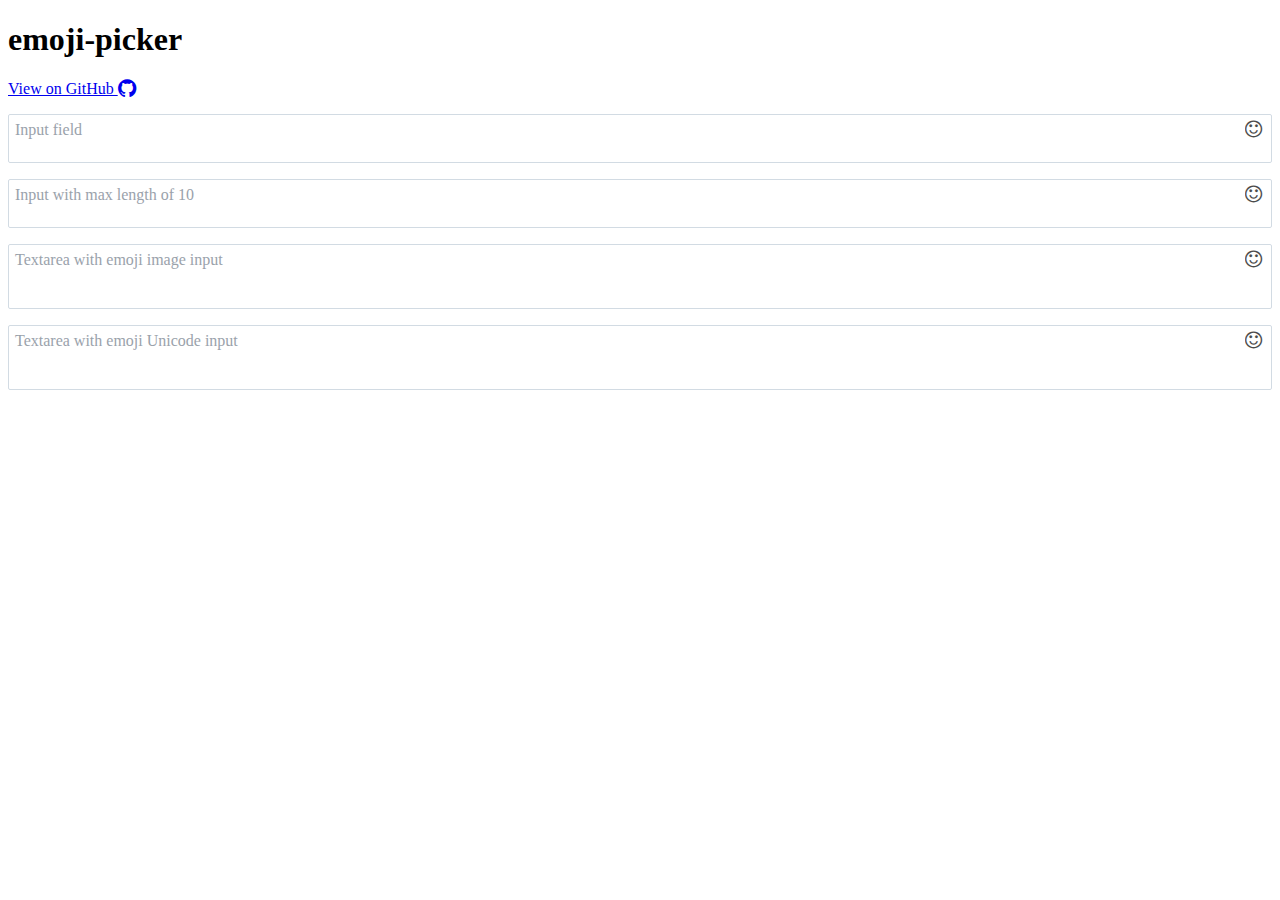
<file: DBMS/messaging/emoji-picker-master/demo/index.html>
<!DOCTYPE html>
<html>
  <head>
    <meta charset="utf-8">
    <meta http-equiv="X-UA-Compatible" content="IE=edge">
    <meta name="viewport" content="width=device-width, initial-scale=1">
    <meta name="description" content="">
    <meta name="author" content="">
    <link rel="shortcut icon" href="favicon.png">
    <title>emoji-picker Demo</title>

    <link rel="stylesheet" href="https://maxcdn.bootstrapcdn.com/bootstrap/4.0.0-alpha.6/css/bootstrap.min.css" integrity="sha384-rwoIResjU2yc3z8GV/NPeZWAv56rSmLldC3R/AZzGRnGxQQKnKkoFVhFQhNUwEyJ" crossorigin="anonymous">
    <link rel="stylesheet" href="https://maxcdn.bootstrapcdn.com/font-awesome/4.4.0/css/font-awesome.min.css">

    <!-- Begin emoji-picker Stylesheets -->
    <link href="../lib/css/emoji.css" rel="stylesheet">
    <!-- End emoji-picker Stylesheets -->
  </head>

  <body class="text-center">
    <h1>emoji-picker</h1>
    <p>
      <a class="btn btn-secondary" href="https://github.com/one-signal/emoji-picker" target="_blank">
        View on GitHub <i class="fa fa-lg fa-github"></i>
      </a>
    </p>
    <div class="container">
      <div class="row justify-content-center">
        <div class="col-10">
          <div class="text-left">
            <p class="lead emoji-picker-container">
              <input type="email" class="form-control" placeholder="Input field" data-emojiable="true">
            </p>
            <p class="lead emoji-picker-container">
              <input type="email" class="form-control" placeholder="Input with max length of 10" data-emojiable="true" maxlength="10">
            </p>
            <p class="lead emoji-picker-container">
              <textarea class="form-control textarea-control" rows="3" placeholder="Textarea with emoji image input" data-emojiable="true"></textarea>
            </p>
            <p class="lead emoji-picker-container">
              <textarea class="form-control textarea-control" rows="3" placeholder="Textarea with emoji Unicode input" data-emojiable="true" data-emoji-input="unicode"></textarea>
            </p>
          </div>
        </div>
      </div>
    </div>

    <script src="https://code.jquery.com/jquery-1.11.3.min.js"></script>

    <!-- Begin emoji-picker JavaScript -->
    <script src="../lib/js/config.js"></script>
    <script src="../lib/js/util.js"></script>
    <script src="../lib/js/jquery.emojiarea.js"></script>
    <script src="../lib/js/emoji-picker.js"></script>
    <!-- End emoji-picker JavaScript -->

    <script>
      $(function() {
        // Initializes and creates emoji set from sprite sheet
        window.emojiPicker = new EmojiPicker({
          emojiable_selector: '[data-emojiable=true]',
          assetsPath: '../lib/img/',
          popupButtonClasses: 'fa fa-smile-o'
        });
        // Finds all elements with `emojiable_selector` and converts them to rich emoji input fields
        // You may want to delay this step if you have dynamically created input fields that appear later in the loading process
        // It can be called as many times as necessary; previously converted input fields will not be converted again
        window.emojiPicker.discover();
      });
    </script>
    <script>
      // Google Analytics
      (function(i,s,o,g,r,a,m){i['GoogleAnalyticsObject']=r;i[r]=i[r]||function(){
      (i[r].q=i[r].q||[]).push(arguments)},i[r].l=1*new Date();a=s.createElement(o),
      m=s.getElementsByTagName(o)[0];a.async=1;a.src=g;m.parentNode.insertBefore(a,m)
      })(window,document,'script','//www.google-analytics.com/analytics.js','ga');

      ga('create', 'UA-49610253-3', 'auto');
      ga('send', 'pageview');
    </script>
  </body>
</html>
</file>
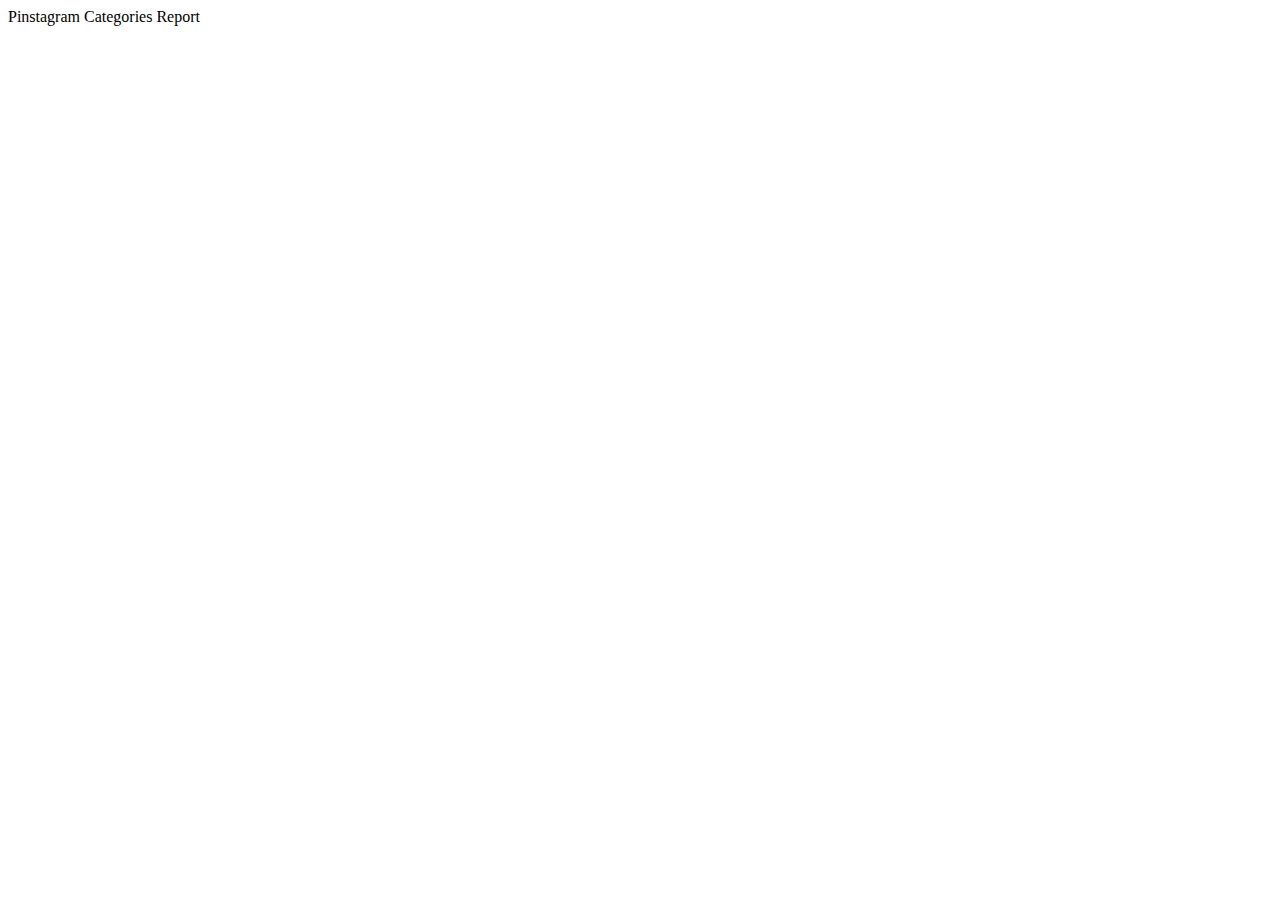
<file: DBMS/admin/report_data/catpins_bargraph.html>
<!DOCTYPE html>
	<html>
	<head>
	  <title>Category Reports</title>
   	<script src="https://ajax.googleapis.com/ajax/libs/jquery/3.2.0/jquery.min.js"></script>

	</head>
	<body>
	  <div id="chart-container">Pinstagram Categories Report</div>
	  <!-- <script src="js/jquery-2.1.4.js"></script> -->
	  <script src="js/fusioncharts.js"></script>
	  <script src="js/fusioncharts.charts.js"></script>
	  <script src="js/themes/fusioncharts.theme.zune.js"></script>
	  <script src="js/app_catpins_bargraphs.js"></script>
	</body>
	</html>
</file>
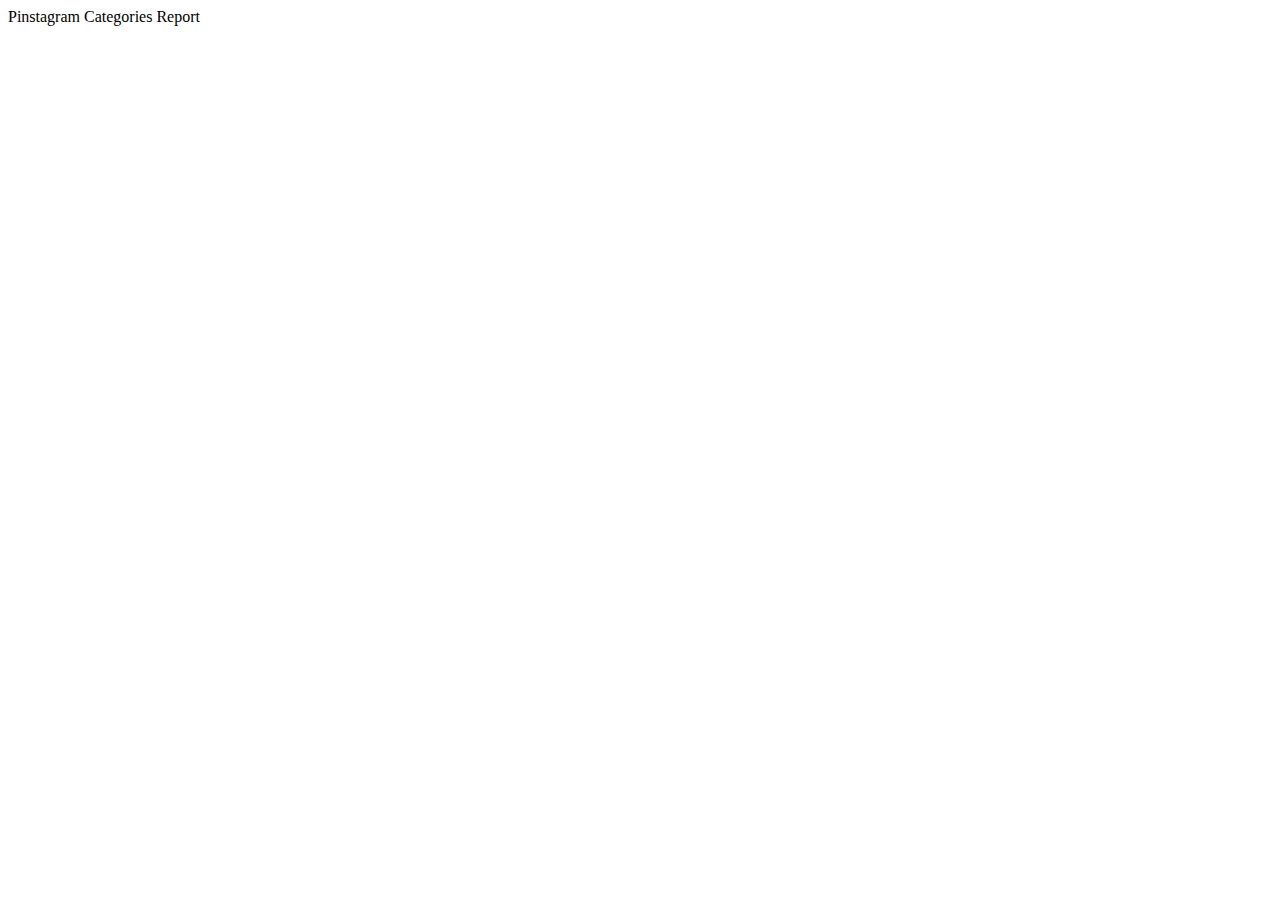
<file: DBMS/admin/report_data/catpins_piechart.html>
<!DOCTYPE html>
	<html>
	<head>
	  <title>Category Reports</title>
   	<script src="https://ajax.googleapis.com/ajax/libs/jquery/3.2.0/jquery.min.js"></script>

	</head>
	<body>
	  <div id="chart-container">Pinstagram Categories Report</div>
	  <!-- <script src="js/jquery-2.1.4.js"></script> -->
	  <script src="js/fusioncharts.js"></script>
	  <script src="js/fusioncharts.charts.js"></script>
	  <script src="js/themes/fusioncharts.theme.zune.js"></script>
	  <script src="js/app_catpins_piechart.js"></script>
	</body>
	</html>
</file>
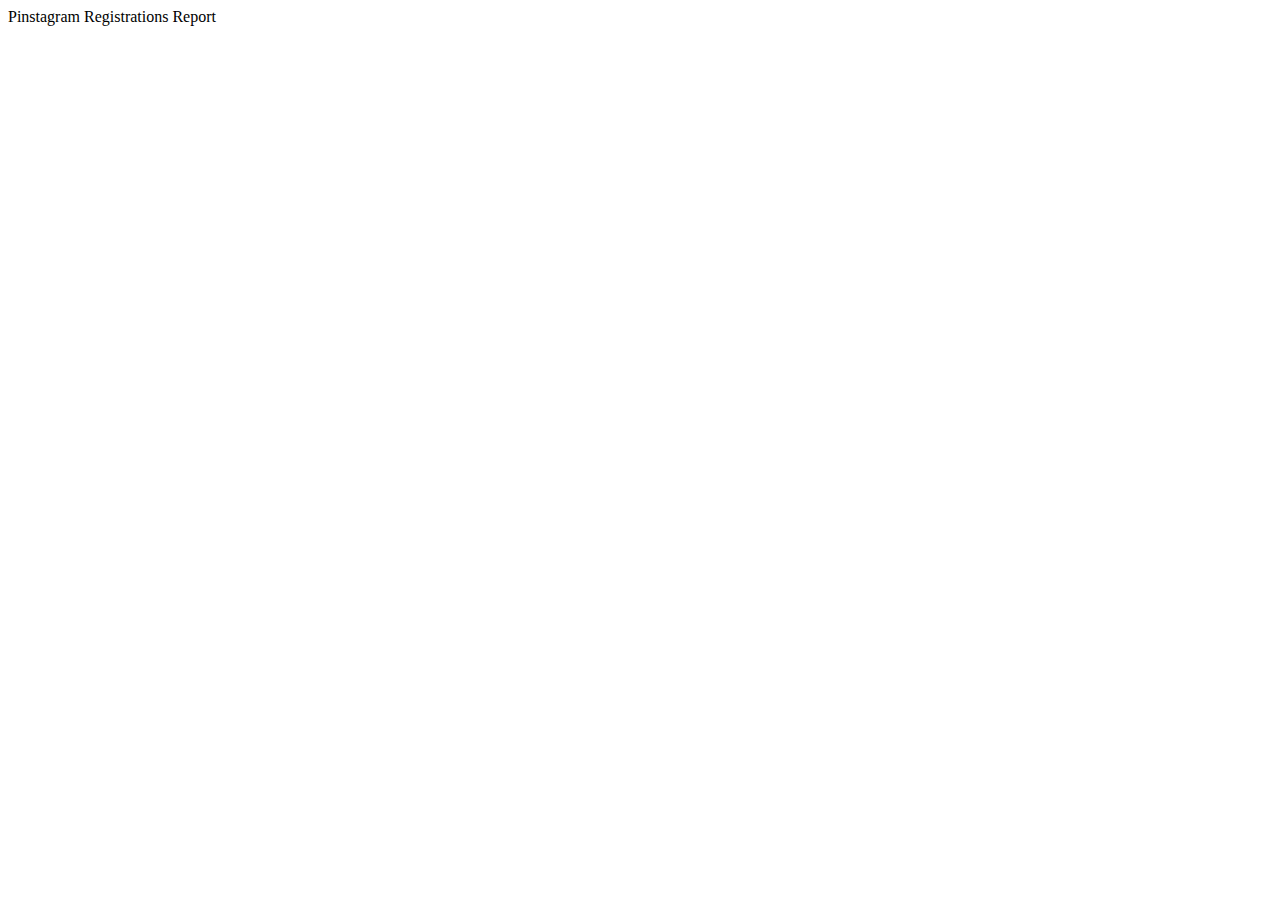
<file: DBMS/admin/report_data/reg_timeline_bargraph.html>
<!DOCTYPE html>
	<html>
	<head>
	  <title>Category Reports</title>
   	<script src="https://ajax.googleapis.com/ajax/libs/jquery/3.2.0/jquery.min.js"></script>

	</head>
	<body>
	  <div id="reg_timeline">Pinstagram Registrations Report</div>
	  <!-- <script src="js/jquery-2.1.4.js"></script> -->
	  <script src="js/fusioncharts.js"></script>
	  <script src="js/fusioncharts.charts.js"></script>
	  <script src="js/themes/fusioncharts.theme.zune.js"></script>
	  <script src="js/app_regtimeline_bargraph.js"></script>
	</body>
	</html>
</file>
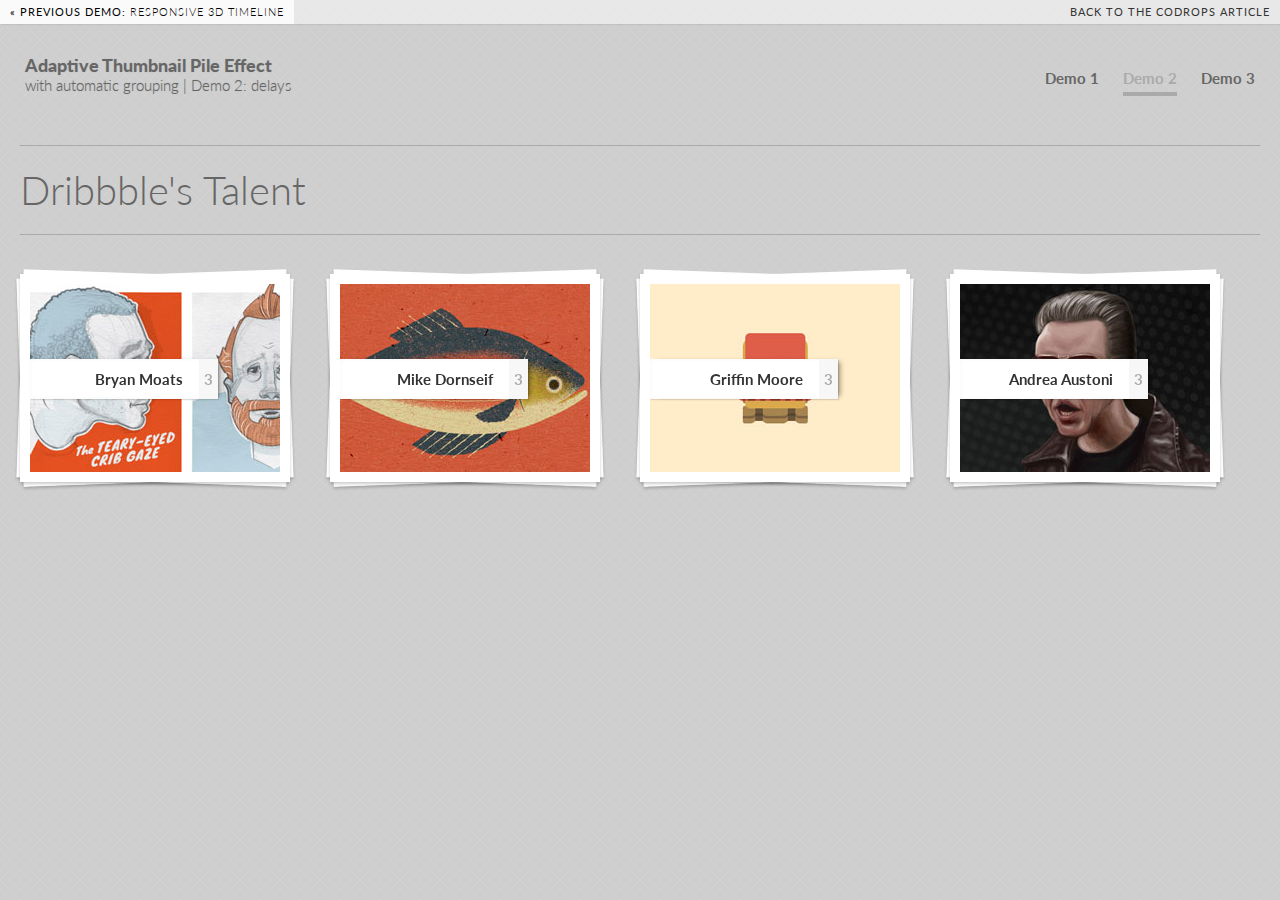
<file: DBMS/admin/Stapel/index2.html>
<!DOCTYPE html>
<html lang="en" class="no-js">
	<head>
		<meta charset="UTF-8" />
		<meta http-equiv="X-UA-Compatible" content="IE=edge,chrome=1"> 
		<meta name="viewport" content="width=device-width, initial-scale=1.0"> 
		<title>Adaptive Thumbnail Pile Effect with Automatic Grouping</title>
		<meta name="description" content="Thumbnail Pile Effect with Automatic Grouping" />
		<meta name="keywords" content="jquery, pile, effect, images, grid, thumbnails, css3, grouping, albums" />
		<meta name="author" content="Codrops" />
		<link rel="shortcut icon" href="../favicon.ico"> 
		<link rel="stylesheet" type="text/css" href="css/demo.css" />
		<link rel="stylesheet" type="text/css" href="css/stapel.css" />
		<link rel="stylesheet" type="text/css" href="css/custom.css" />
		<script src="js/modernizr.custom.63321.js"></script>
		<!--[if lte IE 7]><style>.support-note .note-ie{display:block;}</style><![endif]-->
	</head>
	<body>
		<div class="container">	

			<!-- Codrops top bar -->
			<div class="codrops-top clearfix">
				<a href="http://tympanus.net/Tutorials/3DTimeline/">
					<strong>&laquo; Previous Demo: </strong>Responsive 3D Timeline
				</a>
				<span class="right">
					<a href="http://tympanus.net/codrops/?p=12205">
						<strong>Back to the Codrops Article</strong>
					</a>
				</span>
			</div><!--/ Codrops top bar -->
			
			<header class="clearfix">
			
				<h1>Adaptive Thumbnail Pile Effect <span>with automatic grouping | Demo 2: delays</span></h1>
				
				<nav class="codrops-demos">
					<a href="index.html">Demo 1</a>
					<a class="current-demo" href="index2.html">Demo 2</a>
					<a href="index3.html">Demo 3</a>
				</nav>

				<div class="support-note">
					<span class="note-ie">Sorry, only modern browsers.</span>
				</div>
				
			</header>
			
			<section class="main">
				
				<div class="wrapper">

					<div class="topbar">
						<span id="close" class="back">&larr;</span>
						<h2>Dribbble's Talent</h2><h3 id="name"></h3>
					</div>
					
					<ul id="tp-grid" class="tp-grid">

						<!-- Bryan Moats -->
						<li data-pile="Bryan Moats">
							<a href="http://drbl.in/cmVe">
								<span class="tp-info"><span>Flu &amp; You</span></span>
								<img src="images/1/1.jpg" />
							</a>
						</li>
						<li data-pile="Bryan Moats">
							<a href="http://drbl.in/cmhM">
								<span class="tp-info"><span>Test Your Flu IQ</span></span>
								<img src="images/1/2.jpg" />
							</a>
						</li>
						<li data-pile="Bryan Moats">
							<a href="http://drbl.in/eKdt">
								<span class="tp-info"><span>Unexpected Fatherly Faces and Feelings</span></span>
								<img src="images/1/3.jpg" />
							</a>
						</li>

						<!-- Mike Dornseif -->
						<li data-pile="Mike Dornseif">
							<a href="http://drbl.in/eiUm">
								<span class="tp-info"><span>On to Easter</span></span>
								<img src="images/2/1.jpg" />
							</a>
						</li>
						<li data-pile="Mike Dornseif">
							<a href="http://drbl.in/ekMY">
								<span class="tp-info"><span>Love Birds</span></span>
								<img src="images/2/2.jpg" />
							</a>
						</li>
						<li data-pile="Mike Dornseif">
							<a href="http://drbl.in/esQV">
								<span class="tp-info"><span>Here Fishy fishy</span></span>
								<img src="images/2/3.jpg" />
							</a>
						</li>

						<!-- Griffin Moore -->
						<li data-pile="Griffin Moore">
							<a href="http://drbl.in/fzUB">
								<span class="tp-info"><span>Briefcase</span></span>
								<img src="images/3/1.jpg" />
							</a>
						</li>
						<li data-pile="Griffin Moore">
							<a href="http://drbl.in/fQEv">
								<span class="tp-info"><span>Clipboard</span></span>
								<img src="images/3/2.jpg" />
							</a>
						</li>
						<li data-pile="Griffin Moore">
							<a href="http://drbl.in/fREU">
								<span class="tp-info"><span>Sweet pack</span></span>
								<img src="images/3/3.jpg" />
							</a>
						</li>

						<!-- Andrea Austoni -->
						<li data-pile="Andrea Austoni">
							<a href="http://drbl.in/cyWa">
								<span class="tp-info"><span>Growth in 2012 (Holiday Card)</span></span>
								<img src="images/4/1.jpg" />
							</a>
						</li>
						<li data-pile="Andrea Austoni">
							<a href="http://drbl.in/cRkb">
								<span class="tp-info"><span>Grady Wilson</span></span>
								<img src="images/4/2.jpg" />
							</a>
						</li>
						<li data-pile="Andrea Austoni">
							<a href="http://drbl.in/cSKM">
								<span class="tp-info"><span>More Cowbell</span></span>
								<img src="images/4/3.jpg" />
							</a>
						</li>
					</ul>
				</div>
			</section>

		</div><!-- /container -->
		<script type="text/javascript" src="http://ajax.googleapis.com/ajax/libs/jquery/1.8.3/jquery.min.js"></script>
		<script type="text/javascript" src="js/jquery.stapel.js"></script>
		<script type="text/javascript">	
			$(function() {

				var $grid = $( '#tp-grid' ),
					$name = $( '#name' ),
					$close = $( '#close' ),
					$loader = $( '<div class="loader"><i></i><i></i><i></i><i></i><i></i><i></i><span>Loading...</span></div>' ).insertBefore( $grid ),
					stapel = $grid.stapel( {
						delay : 50,
						onLoad : function() {
							$loader.remove();
						},
						onBeforeOpen : function( pileName ) {
							$name.html( pileName );
						},
						onAfterOpen : function( pileName ) {
							$close.show();
						}
					} );

				$close.on( 'click', function() {
					$close.hide();
					$name.empty();
					stapel.closePile();
				} );

			} );
		</script>
	</body>
</html>
</file>
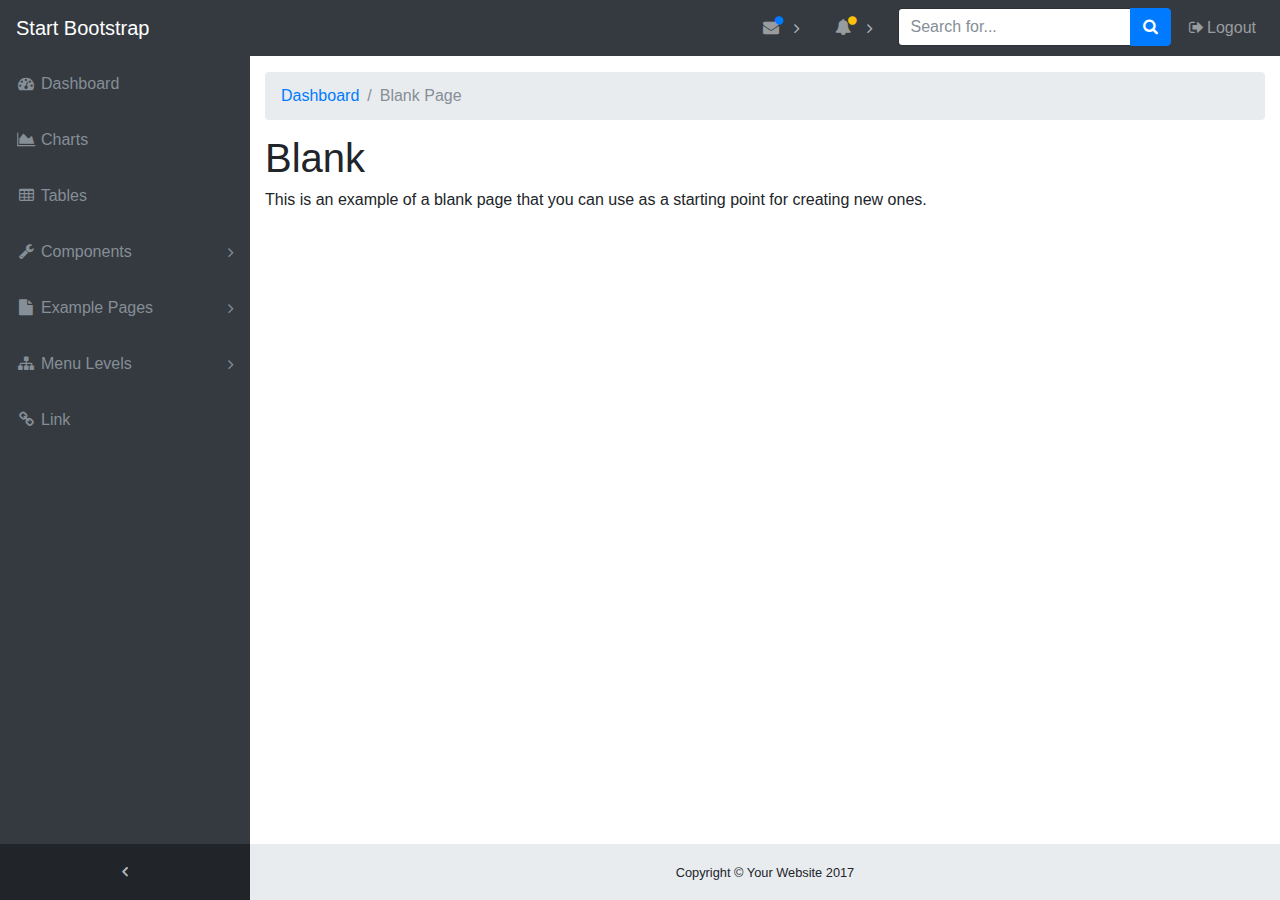
<file: DBMS/admin/theme/blank.html>
<!DOCTYPE html>
<html lang="en">

<head>
  <meta charset="utf-8">
  <meta http-equiv="X-UA-Compatible" content="IE=edge">
  <meta name="viewport" content="width=device-width, initial-scale=1, shrink-to-fit=no">
  <meta name="description" content="">
  <meta name="author" content="">
  <title>SB Admin - Start Bootstrap Template</title>
  <!-- Bootstrap core CSS-->
  <link href="vendor/bootstrap/css/bootstrap.min.css" rel="stylesheet">
  <!-- Custom fonts for this template-->
  <link href="vendor/font-awesome/css/font-awesome.min.css" rel="stylesheet" type="text/css">
  <!-- Custom styles for this template-->
  <link href="css/sb-admin.css" rel="stylesheet">
</head>

<body class="fixed-nav sticky-footer bg-dark" id="page-top">
  <!-- Navigation-->
  <nav class="navbar navbar-expand-lg navbar-dark bg-dark fixed-top" id="mainNav">
    <a class="navbar-brand" href="index.html">Start Bootstrap</a>
    <button class="navbar-toggler navbar-toggler-right" type="button" data-toggle="collapse" data-target="#navbarResponsive" aria-controls="navbarResponsive" aria-expanded="false" aria-label="Toggle navigation">
      <span class="navbar-toggler-icon"></span>
    </button>
    <div class="collapse navbar-collapse" id="navbarResponsive">
      <ul class="navbar-nav navbar-sidenav" id="exampleAccordion">
        <li class="nav-item" data-toggle="tooltip" data-placement="right" title="Dashboard">
          <a class="nav-link" href="index.html">
            <i class="fa fa-fw fa-dashboard"></i>
            <span class="nav-link-text">Dashboard</span>
          </a>
        </li>
        <li class="nav-item" data-toggle="tooltip" data-placement="right" title="Charts">
          <a class="nav-link" href="charts.html">
            <i class="fa fa-fw fa-area-chart"></i>
            <span class="nav-link-text">Charts</span>
          </a>
        </li>
        <li class="nav-item" data-toggle="tooltip" data-placement="right" title="Tables">
          <a class="nav-link" href="tables.html">
            <i class="fa fa-fw fa-table"></i>
            <span class="nav-link-text">Tables</span>
          </a>
        </li>
        <li class="nav-item" data-toggle="tooltip" data-placement="right" title="Components">
          <a class="nav-link nav-link-collapse collapsed" data-toggle="collapse" href="#collapseComponents" data-parent="#exampleAccordion">
            <i class="fa fa-fw fa-wrench"></i>
            <span class="nav-link-text">Components</span>
          </a>
          <ul class="sidenav-second-level collapse" id="collapseComponents">
            <li>
              <a href="navbar.html">Navbar</a>
            </li>
            <li>
              <a href="cards.html">Cards</a>
            </li>
          </ul>
        </li>
        <li class="nav-item" data-toggle="tooltip" data-placement="right" title="Example Pages">
          <a class="nav-link nav-link-collapse collapsed" data-toggle="collapse" href="#collapseExamplePages" data-parent="#exampleAccordion">
            <i class="fa fa-fw fa-file"></i>
            <span class="nav-link-text">Example Pages</span>
          </a>
          <ul class="sidenav-second-level collapse" id="collapseExamplePages">
            <li>
              <a href="login.html">Login Page</a>
            </li>
            <li>
              <a href="register.html">Registration Page</a>
            </li>
            <li>
              <a href="forgot-password.html">Forgot Password Page</a>
            </li>
            <li>
              <a href="blank.html">Blank Page</a>
            </li>
          </ul>
        </li>
        <li class="nav-item" data-toggle="tooltip" data-placement="right" title="Menu Levels">
          <a class="nav-link nav-link-collapse collapsed" data-toggle="collapse" href="#collapseMulti" data-parent="#exampleAccordion">
            <i class="fa fa-fw fa-sitemap"></i>
            <span class="nav-link-text">Menu Levels</span>
          </a>
          <ul class="sidenav-second-level collapse" id="collapseMulti">
            <li>
              <a href="#">Second Level Item</a>
            </li>
            <li>
              <a href="#">Second Level Item</a>
            </li>
            <li>
              <a href="#">Second Level Item</a>
            </li>
            <li>
              <a class="nav-link-collapse collapsed" data-toggle="collapse" href="#collapseMulti2">Third Level</a>
              <ul class="sidenav-third-level collapse" id="collapseMulti2">
                <li>
                  <a href="#">Third Level Item</a>
                </li>
                <li>
                  <a href="#">Third Level Item</a>
                </li>
                <li>
                  <a href="#">Third Level Item</a>
                </li>
              </ul>
            </li>
          </ul>
        </li>
        <li class="nav-item" data-toggle="tooltip" data-placement="right" title="Link">
          <a class="nav-link" href="#">
            <i class="fa fa-fw fa-link"></i>
            <span class="nav-link-text">Link</span>
          </a>
        </li>
      </ul>
      <ul class="navbar-nav sidenav-toggler">
        <li class="nav-item">
          <a class="nav-link text-center" id="sidenavToggler">
            <i class="fa fa-fw fa-angle-left"></i>
          </a>
        </li>
      </ul>
      <ul class="navbar-nav ml-auto">
        <li class="nav-item dropdown">
          <a class="nav-link dropdown-toggle mr-lg-2" id="messagesDropdown" href="#" data-toggle="dropdown" aria-haspopup="true" aria-expanded="false">
            <i class="fa fa-fw fa-envelope"></i>
            <span class="d-lg-none">Messages
              <span class="badge badge-pill badge-primary">12 New</span>
            </span>
            <span class="indicator text-primary d-none d-lg-block">
              <i class="fa fa-fw fa-circle"></i>
            </span>
          </a>
          <div class="dropdown-menu" aria-labelledby="messagesDropdown">
            <h6 class="dropdown-header">New Messages:</h6>
            <div class="dropdown-divider"></div>
            <a class="dropdown-item" href="#">
              <strong>David Miller</strong>
              <span class="small float-right text-muted">11:21 AM</span>
              <div class="dropdown-message small">Hey there! This new version of SB Admin is pretty awesome! These messages clip off when they reach the end of the box so they don't overflow over to the sides!</div>
            </a>
            <div class="dropdown-divider"></div>
            <a class="dropdown-item" href="#">
              <strong>Jane Smith</strong>
              <span class="small float-right text-muted">11:21 AM</span>
              <div class="dropdown-message small">I was wondering if you could meet for an appointment at 3:00 instead of 4:00. Thanks!</div>
            </a>
            <div class="dropdown-divider"></div>
            <a class="dropdown-item" href="#">
              <strong>John Doe</strong>
              <span class="small float-right text-muted">11:21 AM</span>
              <div class="dropdown-message small">I've sent the final files over to you for review. When you're able to sign off of them let me know and we can discuss distribution.</div>
            </a>
            <div class="dropdown-divider"></div>
            <a class="dropdown-item small" href="#">View all messages</a>
          </div>
        </li>
        <li class="nav-item dropdown">
          <a class="nav-link dropdown-toggle mr-lg-2" id="alertsDropdown" href="#" data-toggle="dropdown" aria-haspopup="true" aria-expanded="false">
            <i class="fa fa-fw fa-bell"></i>
            <span class="d-lg-none">Alerts
              <span class="badge badge-pill badge-warning">6 New</span>
            </span>
            <span class="indicator text-warning d-none d-lg-block">
              <i class="fa fa-fw fa-circle"></i>
            </span>
          </a>
          <div class="dropdown-menu" aria-labelledby="alertsDropdown">
            <h6 class="dropdown-header">New Alerts:</h6>
            <div class="dropdown-divider"></div>
            <a class="dropdown-item" href="#">
              <span class="text-success">
                <strong>
                  <i class="fa fa-long-arrow-up fa-fw"></i>Status Update</strong>
              </span>
              <span class="small float-right text-muted">11:21 AM</span>
              <div class="dropdown-message small">This is an automated server response message. All systems are online.</div>
            </a>
            <div class="dropdown-divider"></div>
            <a class="dropdown-item" href="#">
              <span class="text-danger">
                <strong>
                  <i class="fa fa-long-arrow-down fa-fw"></i>Status Update</strong>
              </span>
              <span class="small float-right text-muted">11:21 AM</span>
              <div class="dropdown-message small">This is an automated server response message. All systems are online.</div>
            </a>
            <div class="dropdown-divider"></div>
            <a class="dropdown-item" href="#">
              <span class="text-success">
                <strong>
                  <i class="fa fa-long-arrow-up fa-fw"></i>Status Update</strong>
              </span>
              <span class="small float-right text-muted">11:21 AM</span>
              <div class="dropdown-message small">This is an automated server response message. All systems are online.</div>
            </a>
            <div class="dropdown-divider"></div>
            <a class="dropdown-item small" href="#">View all alerts</a>
          </div>
        </li>
        <li class="nav-item">
          <form class="form-inline my-2 my-lg-0 mr-lg-2">
            <div class="input-group">
              <input class="form-control" type="text" placeholder="Search for...">
              <span class="input-group-btn">
                <button class="btn btn-primary" type="button">
                  <i class="fa fa-search"></i>
                </button>
              </span>
            </div>
          </form>
        </li>
        <li class="nav-item">
          <a class="nav-link" data-toggle="modal" data-target="#exampleModal">
            <i class="fa fa-fw fa-sign-out"></i>Logout</a>
        </li>
      </ul>
    </div>
  </nav>
  <div class="content-wrapper">
    <div class="container-fluid">
      <!-- Breadcrumbs-->
      <ol class="breadcrumb">
        <li class="breadcrumb-item">
          <a href="index.html">Dashboard</a>
        </li>
        <li class="breadcrumb-item active">Blank Page</li>
      </ol>
      <div class="row">
        <div class="col-12">
          <h1>Blank</h1>
          <p>This is an example of a blank page that you can use as a starting point for creating new ones.</p>
        </div>
      </div>
    </div>
    <!-- /.container-fluid-->
    <!-- /.content-wrapper-->
    <footer class="sticky-footer">
      <div class="container">
        <div class="text-center">
          <small>Copyright © Your Website 2017</small>
        </div>
      </div>
    </footer>
    <!-- Scroll to Top Button-->
    <a class="scroll-to-top rounded" href="#page-top">
      <i class="fa fa-angle-up"></i>
    </a>
    <!-- Logout Modal-->
    <div class="modal fade" id="exampleModal" tabindex="-1" role="dialog" aria-labelledby="exampleModalLabel" aria-hidden="true">
      <div class="modal-dialog" role="document">
        <div class="modal-content">
          <div class="modal-header">
            <h5 class="modal-title" id="exampleModalLabel">Ready to Leave?</h5>
            <button class="close" type="button" data-dismiss="modal" aria-label="Close">
              <span aria-hidden="true">×</span>
            </button>
          </div>
          <div class="modal-body">Select "Logout" below if you are ready to end your current session.</div>
          <div class="modal-footer">
            <button class="btn btn-secondary" type="button" data-dismiss="modal">Cancel</button>
            <a class="btn btn-primary" href="login.html">Logout</a>
          </div>
        </div>
      </div>
    </div>
    <!-- Bootstrap core JavaScript-->
    <script src="vendor/jquery/jquery.min.js"></script>
    <script src="vendor/popper/popper.min.js"></script>
    <script src="vendor/bootstrap/js/bootstrap.min.js"></script>
    <!-- Core plugin JavaScript-->
    <script src="vendor/jquery-easing/jquery.easing.min.js"></script>
    <!-- Custom scripts for all pages-->
    <script src="js/sb-admin.min.js"></script>
  </div>
</body>

</html>
</file>
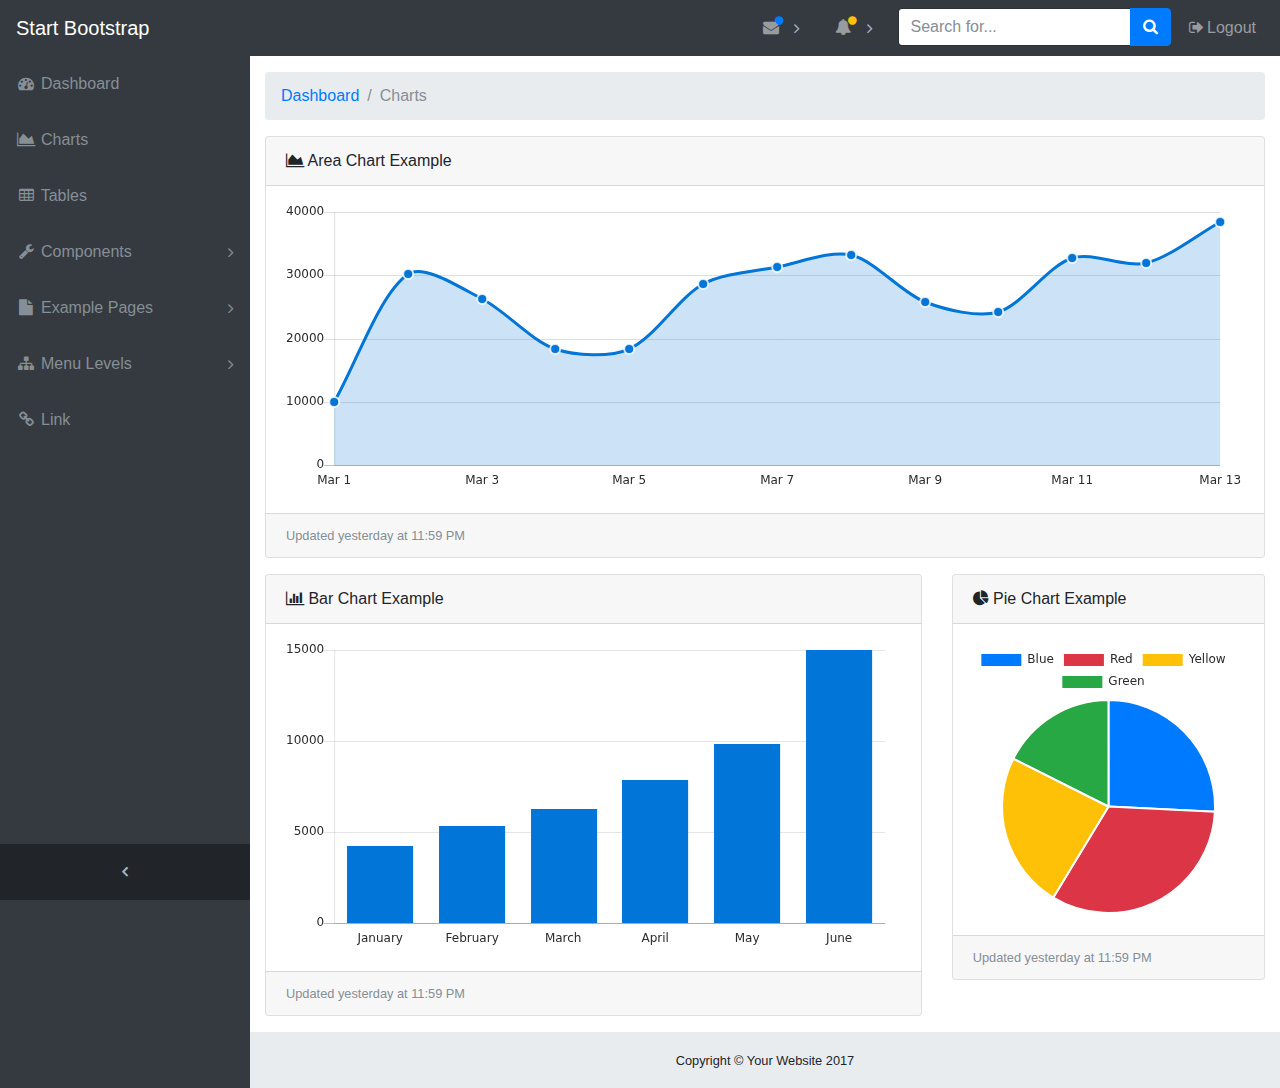
<file: DBMS/admin/theme/charts.html>
<!DOCTYPE html>
<html lang="en">

<head>
  <meta charset="utf-8">
  <meta http-equiv="X-UA-Compatible" content="IE=edge">
  <meta name="viewport" content="width=device-width, initial-scale=1, shrink-to-fit=no">
  <meta name="description" content="">
  <meta name="author" content="">
  <title>SB Admin - Start Bootstrap Template</title>
  <!-- Bootstrap core CSS-->
  <link href="vendor/bootstrap/css/bootstrap.min.css" rel="stylesheet">
  <!-- Custom fonts for this template-->
  <link href="vendor/font-awesome/css/font-awesome.min.css" rel="stylesheet" type="text/css">
  <!-- Custom styles for this template-->
  <link href="css/sb-admin.css" rel="stylesheet">
</head>

<body class="fixed-nav sticky-footer bg-dark" id="page-top">
  <!-- Navigation-->
  <nav class="navbar navbar-expand-lg navbar-dark bg-dark fixed-top" id="mainNav">
    <a class="navbar-brand" href="index.html">Start Bootstrap</a>
    <button class="navbar-toggler navbar-toggler-right" type="button" data-toggle="collapse" data-target="#navbarResponsive" aria-controls="navbarResponsive" aria-expanded="false" aria-label="Toggle navigation">
      <span class="navbar-toggler-icon"></span>
    </button>
    <div class="collapse navbar-collapse" id="navbarResponsive">
      <ul class="navbar-nav navbar-sidenav" id="exampleAccordion">
        <li class="nav-item" data-toggle="tooltip" data-placement="right" title="Dashboard">
          <a class="nav-link" href="index.html">
            <i class="fa fa-fw fa-dashboard"></i>
            <span class="nav-link-text">Dashboard</span>
          </a>
        </li>
        <li class="nav-item" data-toggle="tooltip" data-placement="right" title="Charts">
          <a class="nav-link" href="charts.html">
            <i class="fa fa-fw fa-area-chart"></i>
            <span class="nav-link-text">Charts</span>
          </a>
        </li>
        <li class="nav-item" data-toggle="tooltip" data-placement="right" title="Tables">
          <a class="nav-link" href="tables.html">
            <i class="fa fa-fw fa-table"></i>
            <span class="nav-link-text">Tables</span>
          </a>
        </li>
        <li class="nav-item" data-toggle="tooltip" data-placement="right" title="Components">
          <a class="nav-link nav-link-collapse collapsed" data-toggle="collapse" href="#collapseComponents" data-parent="#exampleAccordion">
            <i class="fa fa-fw fa-wrench"></i>
            <span class="nav-link-text">Components</span>
          </a>
          <ul class="sidenav-second-level collapse" id="collapseComponents">
            <li>
              <a href="navbar.html">Navbar</a>
            </li>
            <li>
              <a href="cards.html">Cards</a>
            </li>
          </ul>
        </li>
        <li class="nav-item" data-toggle="tooltip" data-placement="right" title="Example Pages">
          <a class="nav-link nav-link-collapse collapsed" data-toggle="collapse" href="#collapseExamplePages" data-parent="#exampleAccordion">
            <i class="fa fa-fw fa-file"></i>
            <span class="nav-link-text">Example Pages</span>
          </a>
          <ul class="sidenav-second-level collapse" id="collapseExamplePages">
            <li>
              <a href="login.html">Login Page</a>
            </li>
            <li>
              <a href="register.html">Registration Page</a>
            </li>
            <li>
              <a href="forgot-password.html">Forgot Password Page</a>
            </li>
            <li>
              <a href="blank.html">Blank Page</a>
            </li>
          </ul>
        </li>
        <li class="nav-item" data-toggle="tooltip" data-placement="right" title="Menu Levels">
          <a class="nav-link nav-link-collapse collapsed" data-toggle="collapse" href="#collapseMulti" data-parent="#exampleAccordion">
            <i class="fa fa-fw fa-sitemap"></i>
            <span class="nav-link-text">Menu Levels</span>
          </a>
          <ul class="sidenav-second-level collapse" id="collapseMulti">
            <li>
              <a href="#">Second Level Item</a>
            </li>
            <li>
              <a href="#">Second Level Item</a>
            </li>
            <li>
              <a href="#">Second Level Item</a>
            </li>
            <li>
              <a class="nav-link-collapse collapsed" data-toggle="collapse" href="#collapseMulti2">Third Level</a>
              <ul class="sidenav-third-level collapse" id="collapseMulti2">
                <li>
                  <a href="#">Third Level Item</a>
                </li>
                <li>
                  <a href="#">Third Level Item</a>
                </li>
                <li>
                  <a href="#">Third Level Item</a>
                </li>
              </ul>
            </li>
          </ul>
        </li>
        <li class="nav-item" data-toggle="tooltip" data-placement="right" title="Link">
          <a class="nav-link" href="#">
            <i class="fa fa-fw fa-link"></i>
            <span class="nav-link-text">Link</span>
          </a>
        </li>
      </ul>
      <ul class="navbar-nav sidenav-toggler">
        <li class="nav-item">
          <a class="nav-link text-center" id="sidenavToggler">
            <i class="fa fa-fw fa-angle-left"></i>
          </a>
        </li>
      </ul>
      <ul class="navbar-nav ml-auto">
        <li class="nav-item dropdown">
          <a class="nav-link dropdown-toggle mr-lg-2" id="messagesDropdown" href="#" data-toggle="dropdown" aria-haspopup="true" aria-expanded="false">
            <i class="fa fa-fw fa-envelope"></i>
            <span class="d-lg-none">Messages
              <span class="badge badge-pill badge-primary">12 New</span>
            </span>
            <span class="indicator text-primary d-none d-lg-block">
              <i class="fa fa-fw fa-circle"></i>
            </span>
          </a>
          <div class="dropdown-menu" aria-labelledby="messagesDropdown">
            <h6 class="dropdown-header">New Messages:</h6>
            <div class="dropdown-divider"></div>
            <a class="dropdown-item" href="#">
              <strong>David Miller</strong>
              <span class="small float-right text-muted">11:21 AM</span>
              <div class="dropdown-message small">Hey there! This new version of SB Admin is pretty awesome! These messages clip off when they reach the end of the box so they don't overflow over to the sides!</div>
            </a>
            <div class="dropdown-divider"></div>
            <a class="dropdown-item" href="#">
              <strong>Jane Smith</strong>
              <span class="small float-right text-muted">11:21 AM</span>
              <div class="dropdown-message small">I was wondering if you could meet for an appointment at 3:00 instead of 4:00. Thanks!</div>
            </a>
            <div class="dropdown-divider"></div>
            <a class="dropdown-item" href="#">
              <strong>John Doe</strong>
              <span class="small float-right text-muted">11:21 AM</span>
              <div class="dropdown-message small">I've sent the final files over to you for review. When you're able to sign off of them let me know and we can discuss distribution.</div>
            </a>
            <div class="dropdown-divider"></div>
            <a class="dropdown-item small" href="#">View all messages</a>
          </div>
        </li>
        <li class="nav-item dropdown">
          <a class="nav-link dropdown-toggle mr-lg-2" id="alertsDropdown" href="#" data-toggle="dropdown" aria-haspopup="true" aria-expanded="false">
            <i class="fa fa-fw fa-bell"></i>
            <span class="d-lg-none">Alerts
              <span class="badge badge-pill badge-warning">6 New</span>
            </span>
            <span class="indicator text-warning d-none d-lg-block">
              <i class="fa fa-fw fa-circle"></i>
            </span>
          </a>
          <div class="dropdown-menu" aria-labelledby="alertsDropdown">
            <h6 class="dropdown-header">New Alerts:</h6>
            <div class="dropdown-divider"></div>
            <a class="dropdown-item" href="#">
              <span class="text-success">
                <strong>
                  <i class="fa fa-long-arrow-up fa-fw"></i>Status Update</strong>
              </span>
              <span class="small float-right text-muted">11:21 AM</span>
              <div class="dropdown-message small">This is an automated server response message. All systems are online.</div>
            </a>
            <div class="dropdown-divider"></div>
            <a class="dropdown-item" href="#">
              <span class="text-danger">
                <strong>
                  <i class="fa fa-long-arrow-down fa-fw"></i>Status Update</strong>
              </span>
              <span class="small float-right text-muted">11:21 AM</span>
              <div class="dropdown-message small">This is an automated server response message. All systems are online.</div>
            </a>
            <div class="dropdown-divider"></div>
            <a class="dropdown-item" href="#">
              <span class="text-success">
                <strong>
                  <i class="fa fa-long-arrow-up fa-fw"></i>Status Update</strong>
              </span>
              <span class="small float-right text-muted">11:21 AM</span>
              <div class="dropdown-message small">This is an automated server response message. All systems are online.</div>
            </a>
            <div class="dropdown-divider"></div>
            <a class="dropdown-item small" href="#">View all alerts</a>
          </div>
        </li>
        <li class="nav-item">
          <form class="form-inline my-2 my-lg-0 mr-lg-2">
            <div class="input-group">
              <input class="form-control" type="text" placeholder="Search for...">
              <span class="input-group-btn">
                <button class="btn btn-primary" type="button">
                  <i class="fa fa-search"></i>
                </button>
              </span>
            </div>
          </form>
        </li>
        <li class="nav-item">
          <a class="nav-link" data-toggle="modal" data-target="#exampleModal">
            <i class="fa fa-fw fa-sign-out"></i>Logout</a>
        </li>
      </ul>
    </div>
  </nav>
  <div class="content-wrapper">
    <div class="container-fluid">
      <!-- Breadcrumbs-->
      <ol class="breadcrumb">
        <li class="breadcrumb-item">
          <a href="#">Dashboard</a>
        </li>
        <li class="breadcrumb-item active">Charts</li>
      </ol>
      <!-- Area Chart Example-->
      <div class="card mb-3">
        <div class="card-header">
          <i class="fa fa-area-chart"></i> Area Chart Example</div>
        <div class="card-body">
          <canvas id="myAreaChart" width="100%" height="30"></canvas>
        </div>
        <div class="card-footer small text-muted">Updated yesterday at 11:59 PM</div>
      </div>
      <div class="row">
        <div class="col-lg-8">
          <!-- Example Bar Chart Card-->
          <div class="card mb-3">
            <div class="card-header">
              <i class="fa fa-bar-chart"></i> Bar Chart Example</div>
            <div class="card-body">
              <canvas id="myBarChart" width="100" height="50"></canvas>
            </div>
            <div class="card-footer small text-muted">Updated yesterday at 11:59 PM</div>
          </div>
        </div>
        <div class="col-lg-4">
          <!-- Example Pie Chart Card-->
          <div class="card mb-3">
            <div class="card-header">
              <i class="fa fa-pie-chart"></i> Pie Chart Example</div>
            <div class="card-body">
              <canvas id="myPieChart" width="100%" height="100"></canvas>
            </div>
            <div class="card-footer small text-muted">Updated yesterday at 11:59 PM</div>
          </div>
        </div>
      </div>
    </div>
    <!-- /.container-fluid-->
    <!-- /.content-wrapper-->
    <footer class="sticky-footer">
      <div class="container">
        <div class="text-center">
          <small>Copyright © Your Website 2017</small>
        </div>
      </div>
    </footer>
    <!-- Scroll to Top Button-->
    <a class="scroll-to-top rounded" href="#page-top">
      <i class="fa fa-angle-up"></i>
    </a>
    <!-- Logout Modal-->
    <div class="modal fade" id="exampleModal" tabindex="-1" role="dialog" aria-labelledby="exampleModalLabel" aria-hidden="true">
      <div class="modal-dialog" role="document">
        <div class="modal-content">
          <div class="modal-header">
            <h5 class="modal-title" id="exampleModalLabel">Ready to Leave?</h5>
            <button class="close" type="button" data-dismiss="modal" aria-label="Close">
              <span aria-hidden="true">×</span>
            </button>
          </div>
          <div class="modal-body">Select "Logout" below if you are ready to end your current session.</div>
          <div class="modal-footer">
            <button class="btn btn-secondary" type="button" data-dismiss="modal">Cancel</button>
            <a class="btn btn-primary" href="login.html">Logout</a>
          </div>
        </div>
      </div>
    </div>
    <!-- Bootstrap core JavaScript-->
    <script src="vendor/jquery/jquery.min.js"></script>
    <script src="vendor/popper/popper.min.js"></script>
    <script src="vendor/bootstrap/js/bootstrap.min.js"></script>
    <!-- Core plugin JavaScript-->
    <script src="vendor/jquery-easing/jquery.easing.min.js"></script>
    <!-- Page level plugin JavaScript-->
    <script src="vendor/chart.js/Chart.min.js"></script>
    <!-- Custom scripts for all pages-->
    <script src="js/sb-admin.min.js"></script>
    <!-- Custom scripts for this page-->
    <script src="js/sb-admin-charts.min.js"></script>
  </div>
</body>

</html>
</file>
<file: DBMS/admin/fusioncharts-suite-xt/assets/css/style.css>
@font-face {
    font-family: 'robotoregular';
    src: url('../fonts/roboto-regular-webfont.eot');
    src: url('../fonts/roboto-regular-webfont.eot?#iefix') format('embedded-opentype'), url('../fonts/roboto-regular-webfont.woff2') format('woff2'), url('../fonts/roboto-regular-webfont.woff') format('woff'), url('../fonts/roboto-regular-webfont.ttf') format('truetype'), url('../fonts/roboto-regular-webfont.svg#robotoregular') format('svg');
    font-weight: normal;
    font-style: normal
}
@font-face {
    font-family:'robotomedium';
    src: url('../fonts/roboto-medium-webfont.eot');
    src: url('../fonts/roboto-medium-webfont.eot?#iefix') format('embedded-opentype'), url('../fonts/roboto-medium-webfont.woff2') format('woff2'), url('../fonts/roboto-medium-webfont.woff') format('woff'), url('../fonts/roboto-medium-webfont.ttf') format('truetype'), url('../fonts/roboto-medium-webfont.svg#robotomedium') format('svg');
    font-weight: normal;
    font-style: normal
}
@font-face {
    font-family: 'robotolight';
    src: url('../fonts/roboto-light-webfont.eot');
    src: url('../fonts/roboto-light-webfont.eot?#iefix') format('embedded-opentype'), url('../fonts/roboto-light-webfont.woff2') format('woff2'), url('../fonts/roboto-light-webfont.woff') format('woff'), url('../fonts/roboto-light-webfont.ttf') format('truetype'), url('../fonts/roboto-light-webfont.svg#robotolight') format('svg');
    font-weight: normal;
    font-style: normal
}




/*! normalize.css v4.2.0 | MIT License | github.com/necolas/normalize.css */

/**
 * 1. Change the default font family in all browsers (opinionated).
 * 2. Correct the line height in all browsers.
 * 3. Prevent adjustments of font size after orientation changes in IE and iOS.
 */

/* Document
   ========================================================================== */

html {
  font-family: sans-serif; /* 1 */
  line-height: 1.15; /* 2 */
  -ms-text-size-adjust: 100%; /* 3 */
  -webkit-text-size-adjust: 100%; /* 3 */
}

/* Sections
   ========================================================================== */

/**
 * Remove the margin in all browsers (opinionated).
 */

body {
  margin: 0;
}

/**
 * Add the correct display in IE 9-.
 */

article,
aside,
footer,
header,
nav,
section {
  display: block;
}

/**
 * Correct the font size and margin on `h1` elements within `section` and
 * `article` contexts in Chrome, Firefox, and Safari.
 */

h1 {
  font-size: 2em;
  margin: 0.67em 0;
}

/* Grouping content
   ========================================================================== */

/**
 * Add the correct display in IE 9-.
 * 1. Add the correct display in IE.
 */

figcaption,
figure,
main { /* 1 */
  display: block;
}

/**
 * Add the correct margin in IE 8.
 */

figure {
  margin: 1em 40px;
}

/**
 * 1. Add the correct box sizing in Firefox.
 * 2. Show the overflow in Edge and IE.
 */

hr {
  box-sizing: content-box; /* 1 */
  height: 0; /* 1 */
  overflow: visible; /* 2 */
}

/**
 * 1. Correct the inheritance and scaling of font size in all browsers.
 * 2. Correct the odd `em` font sizing in all browsers.
 */

pre {
  font-family: monospace, monospace; /* 1 */
  font-size: 1em; /* 2 */
}

/* Text-level semantics
   ========================================================================== */

/**
 * 1. Remove the gray background on active links in IE 10.
 * 2. Remove gaps in links underline in iOS 8+ and Safari 8+.
 */

a {
  background-color: transparent; /* 1 */
  -webkit-text-decoration-skip: objects; /* 2 */
}

/**
 * Remove the outline on focused links when they are also active or hovered
 * in all browsers (opinionated).
 */

a:active,
a:hover {
  outline-width: 0;
}

/**
 * 1. Remove the bottom border in Firefox 39-.
 * 2. Add the correct text decoration in Chrome, Edge, IE, Opera, and Safari.
 */

abbr[title] {
  border-bottom: none; /* 1 */
  text-decoration: underline; /* 2 */
  text-decoration: underline dotted; /* 2 */
}

/**
 * Prevent the duplicate application of `bolder` by the next rule in Safari 6.
 */

b,
strong {
  font-weight: inherit;
}

/**
 * Add the correct font weight in Chrome, Edge, and Safari.
 */

b,
strong {
  font-weight: bolder;
}

/**
 * 1. Correct the inheritance and scaling of font size in all browsers.
 * 2. Correct the odd `em` font sizing in all browsers.
 */

code,
kbd,
samp {
  font-family: monospace, monospace; /* 1 */
  font-size: 1em; /* 2 */
}

/**
 * Add the correct font style in Android 4.3-.
 */

dfn {
  font-style: italic;
}

/**
 * Add the correct background and color in IE 9-.
 */

mark {
  background-color: #ff0;
  color: #000;
}

/**
 * Add the correct font size in all browsers.
 */

small {
  font-size: 80%;
}

/**
 * Prevent `sub` and `sup` elements from affecting the line height in
 * all browsers.
 */

sub,
sup {
  font-size: 75%;
  line-height: 0;
  position: relative;
  vertical-align: baseline;
}

sub {
  bottom: -0.25em;
}

sup {
  top: -0.5em;
}

/* Embedded content
   ========================================================================== */

/**
 * Add the correct display in IE 9-.
 */

audio,
video {
  display: inline-block;
}

/**
 * Add the correct display in iOS 4-7.
 */

audio:not([controls]) {
  display: none;
  height: 0;
}

/**
 * Remove the border on images inside links in IE 10-.
 */

img {
  border-style: none;
}

/**
 * Hide the overflow in IE.
 */

svg:not(:root) {
  overflow: hidden;
}

/* Forms
   ========================================================================== */

/**
 * 1. Change font properties to `inherit` in all browsers (opinionated).
 * 2. Remove the margin in Firefox and Safari.
 */

button,
input,
optgroup,
select,
textarea {
  font: inherit; /* 1 */
  margin: 0; /* 2 */
}

/**
 * Restore the font weight unset by the previous rule.
 */

optgroup {
  font-weight: bold;
}

/**
 * Show the overflow in IE.
 * 1. Show the overflow in Edge.
 */

button,
input { /* 1 */
  overflow: visible;
}

/**
 * Remove the inheritance of text transform in Edge, Firefox, and IE.
 * 1. Remove the inheritance of text transform in Firefox.
 */

button,
select { /* 1 */
  text-transform: none;
}

/**
 * 1. Prevent a WebKit bug where (2) destroys native `audio` and `video`
 *    controls in Android 4.
 * 2. Correct the inability to style clickable types in iOS and Safari.
 */

button,
html [type="button"], /* 1 */
[type="reset"],
[type="submit"] {
  -webkit-appearance: button; /* 2 */
}

/**
 * Remove the inner border and padding in Firefox.
 */

button::-moz-focus-inner,
[type="button"]::-moz-focus-inner,
[type="reset"]::-moz-focus-inner,
[type="submit"]::-moz-focus-inner {
  border-style: none;
  padding: 0;
}

/**
 * Restore the focus styles unset by the previous rule.
 */

button:-moz-focusring,
[type="button"]:-moz-focusring,
[type="reset"]:-moz-focusring,
[type="submit"]:-moz-focusring {
  outline: 1px dotted ButtonText;
}

/**
 * Change the border, margin, and padding in all browsers (opinionated).
 */

fieldset {
  border: 1px solid #c0c0c0;
  margin: 0 2px;
  padding: 0.35em 0.625em 0.75em;
}

/**
 * 1. Correct the text wrapping in Edge and IE.
 * 2. Correct the color inheritance from `fieldset` elements in IE.
 * 3. Remove the padding so developers are not caught out when they zero out
 *    `fieldset` elements in all browsers.
 */

legend {
  box-sizing: border-box; /* 1 */
  color: inherit; /* 2 */
  display: table; /* 1 */
  max-width: 100%; /* 1 */
  padding: 0; /* 3 */
  white-space: normal; /* 1 */
}

/**
 * 1. Add the correct display in IE 9-.
 * 2. Add the correct vertical alignment in Chrome, Firefox, and Opera.
 */

progress {
  display: inline-block; /* 1 */
  vertical-align: baseline; /* 2 */
}

/**
 * Remove the default vertical scrollbar in IE.
 */

textarea {
  overflow: auto;
}

/**
 * 1. Add the correct box sizing in IE 10-.
 * 2. Remove the padding in IE 10-.
 */

[type="checkbox"],
[type="radio"] {
  box-sizing: border-box; /* 1 */
  padding: 0; /* 2 */
}

/**
 * Correct the cursor style of increment and decrement buttons in Chrome.
 */

[type="number"]::-webkit-inner-spin-button,
[type="number"]::-webkit-outer-spin-button {
  height: auto;
}

/**
 * 1. Correct the odd appearance in Chrome and Safari.
 * 2. Correct the outline style in Safari.
 */

[type="search"] {
  -webkit-appearance: textfield; /* 1 */
  outline-offset: -2px; /* 2 */
}

/**
 * Remove the inner padding and cancel buttons in Chrome and Safari on OS X.
 */

[type="search"]::-webkit-search-cancel-button,
[type="search"]::-webkit-search-decoration {
  -webkit-appearance: none;
}

/**
 * 1. Correct the inability to style clickable types in iOS and Safari.
 * 2. Change font properties to `inherit` in Safari.
 */

::-webkit-file-upload-button {
  -webkit-appearance: button; /* 1 */
  font: inherit; /* 2 */
}

/* Interactive
   ========================================================================== */

/*
 * Add the correct display in IE 9-.
 * 1. Add the correct display in Edge, IE, and Firefox.
 */

details, /* 1 */
menu {
  display: block;
}

/*
 * Add the correct display in all browsers.
 */

summary {
  display: list-item;
}

/* Scripting
   ========================================================================== */

/**
 * Add the correct display in IE 9-.
 */

canvas {
  display: inline-block;
}

/**
 * Add the correct display in IE.
 */

template {
  display: none;
}

/* Hidden
   ========================================================================== */

/**
 * Add the correct display in IE 10-.
 */

[hidden] {
  display: none;
}





/* ==========================================================================
    Reset
   ========================================================================== */


/**
 * Correct 'block' display in IE6-9 and FF
 */

article,
aside,
details,
figcaption,
figure,
footer,
header,
hgroup,
main,
nav,
section,
summary {
    display: block;
    }

/**
 * Correct 'inline-block' elements display in IE6-9 and FF
 */

audio,
canvas,
video {
    display: inline-block;
    *display: inline;
    *zoom: 1;
    }


/**
 * // Prevent modern browsers from displaying 'audio' without controls
 */

audio:not([controls]) {
    display: none;
    }

/**
 * // Base Settings 
 */

html, body, body div, span, object, iframe, h1, h2, h3, h4, h5, h6, 
p, blockquote, pre, abbr, address, cite, code, del, dfn, em, img, 
ins, kbd, q, samp, small, strong, sub, sup, var, b, i, dl, dt, dd, 
ol, ul, li, fieldset, form, label, legend, table, caption, tbody, 
tfoot, thead, tr, th, td, article, aside, figure, footer, header, 
hgroup, menu, nav, section, time, mark, audio, video { 
    margin : 0; 
    padding : 0; 
    border : 0; 
    outline : 0; 
    font-size : 100%;
    vertical-align : baseline; 
    background : transparent;
    }    



/* Base
========================================================================== */

.clearfix {
  *zoom: 1;
}
.clearfix:before,
.clearfix:after {
  display: table;
  content: "";
  line-height: 0;
}
.clearfix:after {
  clear: both;
}
.hide-text {
  font: 0/0 a;
  color: transparent;
  text-shadow: none;
  background-color: transparent;
  border: 0;
}

* {
    -webkit-box-sizing: border-box;
    -moz-box-sizing: border-box;
    box-sizing: border-box;
}


body {
  margin: 0;
  padding: 0;
  width: 100%;
  font-family: robotoregular, Arial, sans-serif;
  font-size: 14px;
  line-height: 18px;
  color: #5f5f5f;
  overflow-y: scroll;
  *overflow-y: auto;
}


a, a:visited {
  color: #0675c9;
  text-decoration: none;
}

a:hover,  a:active, a:focus{
  color: #32a6ff;
}


h1 {
  font-family: robotolight, Arial, sans-serif;
  font-size: 50px;
  line-height: 1;
  font-weight: 300;
  margin-bottom: 35px;
}

h2, .h2 {
  font-family: robotolight, Arial, sans-serif;
  font-size: 24px;
  line-height: 1;
  font-weight: 300;
  margin-bottom: 25px;
  color: #6f6f70;
}

p {
  font-family: robotoregular, Arial, sans-serif;
  line-height: 1.5;
  margin-bottom: 20px;
}

hr {
  border:0;
  height:1px;
  background-color: #e5e5e5;
  margin: 50px 0;
}



/* Layout
========================================================================== */

#content {
  padding: 60px 0;
}


.container {
    max-width: 1170px;
    min-width: 1170px;
    margin: 0 auto;
    padding: 0 15px;
}

.row {
  margin: 0 -35px;
}

.row:before, .row:after {
  display: table;
  content: "";
  line-height: 0;
}

.row:after {
  clear: both;
}

.col-full, .col-half, .col-one-third {
  position: relative;
  min-height: 1px;
  padding-left: 35px;
  padding-right: 35px;
  float: left;
}

.col-full {
  width: 100%;
}

.col-half {
  width: 50%;
}

.col-one-third {
  width: 33.33333333%;
}

.nav-wrapper {
  padding: 15px 0;
}



/* Module
========================================================================== */

nav {
  text-align: right;
}

.navigation {
  display: inline-block;
  *zoom:1; *display: inline;
  margin: 9px 0 0 0;
  padding: 0;
  list-style: none;
  overflow: hidden;
  text-align: left
}

.navigation li {
  float: left;
  border-left: 1px solid #736c85;
}

.navigation li:first-child {
  border-left: 0;
}

.navigation a {  
  display: block;
  margin: 0 7px;
  padding: 0 7px;
  color: #b6afc9;
  font-family: robotolight, Arial, sans-serif;
  font-size: 12px;
  line-height: 1;
  letter-spacing: .05em;
  text-transform: uppercase;
  text-decoration: none;
}

.navigation a:hover {
  color: #cdc7dc;
}

.logo {
  display: inline-block;
  *zoom:1; *display: inline;
}

.btn {
  display: inline-block;
  *zoom; *display: inline;
  padding: 20px 30px;
  border-style: solid;
  border-width: 1px;
  border-radius: 3px;
  cursor: pointer;
}


.btn.btn-info {
  background-color: #047cd8;
  border-color: #0065d1;
  color: #ffffff;
  font-family: robotolight, Arial, sans-serif;
  font-size: 16px;
  letter-spacing: .05em;
  text-transform: uppercase;
}

.btn.btn-info  span {
   font-family: robotomedium, Arial, sans-serif;
   font-weight: 300;
}

.btn.btn-info:hover {
  background-color: #068af0;
  border-color: #016de1;
}

.btn.btn-info:active {
  box-shadow: inset 0 0 1px #0754a9;
}

.btn-link {
  display: block;
  font-family: robotoregular, Arial, sans-serif;
  font-size: 18px;
  line-height: 1.4;
  max-width: 300px;
}










/* State
========================================================================== */

/* Theme
========================================================================== */

header {
  background-color: #372e4f;
}


footer {
  background-color: #6b5c8d; 
}

footer .copyright{
  color: #a8a0bc;
  font-size: 12px;
  padding: 25px 0;
  margin-bottom: 0;
}


.version {
  font-size:18px;
  line-height: 1;
  color: #028efa;
}

.cta-holder {
  margin: 25px 0 0;
  overflow: hidden;
}

h2.section-heading {
  font-size: 36px;
  line-height: 1;
  font-weight: 300;
  margin-bottom: 60px;
}

hr.section-seperator {
  background-color: #d0d0d0;
  margin: 50px 0;
}

.inline {
  display: inline-block;
  *zoom: 1; *display: inline;
  vertical-align: middle;
}

.v-seperator {
  margin: 0 40px;
}


.sprite:before {
  content: "";
  display:block;
  width: 42px;
  height: 42px;
  float: left;
  background: url(../images/sprite.png) no-repeat 0 0;
  margin-top: -12px;
  margin-right: 15px;
}

.product-logo:before {
  width: 67px;
  height: 78px;
}

.fusioncharts-xt-suite-logo:before {
  background-position: -231px -178px;
}

.fusioncharts-xt-logo:before { 
  background-position: 0 0;
}


.fusionmaps-xt-logo:before {
  background-position: -220px 0;
}


.powercharts-xt-logo:before {
  background-position: -148px 0;
}


.fusionwidgets-xt-logo:before {
  background-position: -76px 0;
}

.products {
  margin-bottom: 40px;
}

.products:before {
  width: 52px;
  height: 54px;
}

.fusionwidgets:before {  
  background-position: 0 -186px;
}

.powercharts:before {
  height: 58px;
  background-position: -58px -186px;
}


.fusionmaps:before {
  background-position: -119px -186px;
}

.fusioncharts:before {
  background-position: -174px -186px;
}



.getting-started:before  {
  background-position: -42px -78px;
}

.api-reference:before {
  background-position: -84px -78px;
}

.chart-attributes:before  {
  background-position: -126px -78px;
}

.live-examples:before  {
  background-position: -168px -78px;
}

.chart-gallery:before  {
  background-position: -210px -78px;
}


.live-map-examples:before  {
  background-position: -169px -122px;
}

.map-gallery:before  {
  background-position: -127px -122px;
}


.fw-live-examples:before  {
  background-position: -45px -259px;
}

.fw-gallery:before  {
  background-position: 0 -259px;
}


.pc-live-examples:before  {
  background-position: -253px -122px;
}

.pc-gallery:before  {
  background-position: -210px -122px;
}


.business-dashboards:before  {
  background-position: -252px -78px;
}

.fc-plugins:before  {
  background-position: 0 -122px;
}

.fc-wrappers:before  {
  background-position: -42px -122px;
}

.fc-export-handlers:before  {
  background-position: -84px -122px;
}


.btn-link:before {
  background-position: 0 -81px;
  margin-top: 4px;
  margin-right: 6px;
}

.products-wrapper {
  margin: 30px 0 40px;
}

.products-wrapper .small-logo, .small-logo span {
  display: inline-block;
  *zoom:1; *display: inline;
}



.small-logo span {
   width: 26px;
   height: 28px;
   background: url(../images/sprite.png) no-repeat 0 0;
   margin-bottom: -10px;
}

.small-logo {
  margin-left: 20px;
}

.small-logo.first{
  margin-left: 0
}

.small-logo span.fusioncharts-xt {
    background-position: -274px -269px;
}

.small-logo span.fusionwidgets-xt {
    background-position: -193px -269px;
}

.small-logo span.fusionmaps-xt {
    background-position: -248px -269px;
}

.small-logo span.powercharts-xt {
    background-position: -220px -269px;
}

.large {
  font-size: 16px;
}

.section-info {
  min-height: 235px;
}


#content ul {
  margin-left: 20px;
}

code {
  border: none;
  color: #ff6c00;
  background-color: #f7f7f9;
}


.support-block  {
  background: url(../images/support-icon.png) no-repeat center top;
  padding-top: 65px;
}

/*List Style*/

ol {
  margin-left: 20px;
}

ol li {
  margin-bottom: 20px;
}



/*Helper Class*/

.text-center{
  text-align: center;
}
</file>
<file: DBMS/login/diff/css/demo.css>
@import url(http://fonts.googleapis.com/css?family=Raleway:200,500,700,800);

@font-face {
	font-weight: normal;
	font-style: normal;
	font-family: 'codropsicons';
	src:url('../fonts/codropsicons/codropsicons.eot');
	src:url('../fonts/codropsicons/codropsicons.eot?#iefix') format('embedded-opentype'),
		url('../fonts/codropsicons/codropsicons.woff') format('woff'),
		url('../fonts/codropsicons/codropsicons.ttf') format('truetype'),
		url('../fonts/codropsicons/codropsicons.svg#codropsicons') format('svg');
}

*, *:after, *:before { -webkit-box-sizing: border-box; box-sizing: border-box; }
.clearfix:before, .clearfix:after { content: ''; display: table; }
.clearfix:after { clear: both; }

body {
	background: #f9f7f6;
	color: #404d5b;
	font-weight: 500;
	font-size: 1.05em;
	font-family: 'Raleway', Arial, sans-serif;
}

a {
	color: #2fa0ec;
	text-decoration: none;
	outline: none;
}

a:hover, a:focus {
	color: #404d5b;
}

.container {
	margin: 0 auto;
	text-align: center;
	overflow: hidden;
}

.content {
	font-size: 150%;
	padding: 3em 0;
}

.content h2 {
	margin: 0 0 2em;
	opacity: 0.1;
}

.content p {
	margin: 1em 0;
	padding: 5em 0 0 0;
	font-size: 0.65em;
}

.bgcolor-1 { background: #f0efee; }
.bgcolor-2 { background: #f9f9f9; }
.bgcolor-3 { background: #e8e8e8; }
.bgcolor-4 { background: #2f3238; color: #fff; }
.bgcolor-5 { background: #df6659; color: #521e18; }
.bgcolor-6 { background: #2fa8ec; color: #fff;}
.bgcolor-7 { background: #d0d6d6; }
.bgcolor-8 { background: #3d4444; color: #fff; }
.bgcolor-9 { background: #8781bd; color: #fff; }
.bgcolor-10 { background: #6C6C6C; }

body .nomargin-bottom {
	margin-bottom: 0;
}

/* Header */
.codrops-header {
	padding: 3em 190px 4em;
	letter-spacing: -1px;
}

.codrops-header h1 {
	font-weight: 800;
	font-size: 4em;
	line-height: 1;
	margin: 0.25em 0 0;
}

.codrops-header h1 span {
	display: block;
	font-size: 50%;
	font-weight: 400;
	padding: 0.325em 0 1em 0;
	color: #c3c8cd;
}

/* Demos nav */
.codrops-demos a {
	text-transform: uppercase;
	letter-spacing: 1px;
	font-weight: bold;
	font-size: 0.85em;
	display: inline-block;
	margin: 0 1em;
	font-family: "Avenir", "Helvetica Neue", Helvetica, Arial, sans-serif;
}

.codrops-demos a.current-demo {
	border-bottom: 2px solid;
	color: #404d5b;
}

/* Top Navigation Style */
.codrops-links {
	position: relative;
	display: inline-block;
	white-space: nowrap;
	font-size: 1.25em;
	text-align: center;
}

.codrops-links::after {
	position: absolute;
	top: 0;
	left: 50%;
	margin-left: -1px;
	width: 2px;
	height: 100%;
	background: #dbdbdb;
	content: '';
	-webkit-transform: rotate3d(0,0,1,22.5deg);
	transform: rotate3d(0,0,1,22.5deg);
}

.codrops-icon {
	display: inline-block;
	margin: 0.5em;
	padding: 0em 0;
	width: 1.5em;
	text-decoration: none;
}

.codrops-icon span {
	display: none;
}

.codrops-icon:before {
	margin: 0 5px;
	text-transform: none;
	font-weight: normal;
	font-style: normal;
	font-variant: normal;
	font-family: 'codropsicons';
	line-height: 1;
	speak: none;
	-webkit-font-smoothing: antialiased;
}

.codrops-icon--drop:before {
	content: "\e001";
}

.codrops-icon--prev:before {
	content: "\e004";
}

/* Related demos */
.content--related {
	text-align: center;
	color: #D8DADB;
	font-weight: bold;
}

.media-item {
	display: inline-block;
	padding: 1em;
	vertical-align: top;
	-webkit-transition: color 0.3s;
	transition: color 0.3s;
}

/*.media-item__img {
	opacity: 0.8;
	-webkit-transition: opacity 0.3s;
	transition: opacity 0.3s;
}

.media-item:hover .media-item__img,
.media-item:focus .media-item__img {
	opacity: 1;
}*/

.media-item__title {
	font-size: 0.75em;
	margin: 0;
	padding: 0.5em;
}

@media screen and (max-width: 50em) {
	.codrops-header {
		padding: 3em 10% 4em;
	}
}

@media screen and (max-width: 40em) {
	.codrops-header h1 {
		font-size: 2.8em;
	}
}
</file>
<file: DBMS/login/diff/css/set1.css>
.input {
	position: relative;
	z-index: 1;
	display: inline-block;
	margin: 1em;
	max-width: 350px;
	width: calc(100% - 2em);
	vertical-align: top;
}

.input__field {
	position: relative;
	display: block;
	float: right;
	padding: 0.8em;
	width: 60%;
	border: none;
	border-radius: 0;
	background: #f0f0f0;
	color: #aaa;
	font-weight: bold;
	font-family: "Helvetica Neue", Helvetica, Arial, sans-serif;
	-webkit-appearance: none; /* for box shadows to show on iOS */
}

.input__field:focus {
	outline: none;
}

.input__label {
	display: inline-block;
	float: right;
	padding: 0 1em;
	width: 40%;
	color: #6a7989;
	font-weight: bold;
	font-size: 70.25%;
	-webkit-font-smoothing: antialiased;
    -moz-osx-font-smoothing: grayscale;
	-webkit-touch-callout: none;
	-webkit-user-select: none;
	-khtml-user-select: none;
	-moz-user-select: none;
	-ms-user-select: none;
	user-select: none;
}

.input__label-content {
	position: relative;
	display: block;
	padding: 1.6em 0;
	width: 100%;
}

.graphic {
	position: absolute;
	top: 0;
	left: 0;
	fill: none;
}

.icon {
	color: #ddd;
	font-size: 150%;
}

/* Individual styles */

/* Haruki */

.input--haruki {
	margin: 4em 1em 1em;
}

.input__field--haruki {
	padding: 0.4em 0.25em;
	width: 100%;
	background: transparent;
	color: #AFB5BB;
	font-size: 1.55em;
}

.input__label--haruki {
	position: absolute;
	width: 100%;
	text-align: left;
	pointer-events: none;
}

.input__label-content--haruki {
	-webkit-transition: -webkit-transform 0.3s;
	transition: transform 0.3s;
}

.input__label--haruki::before,
.input__label--haruki::after {
	content: '';
	position: absolute;
	left: 0;
	z-index: -1;
	width: 100%;
	height: 4px;
	background: #6a7989;
	-webkit-transition: -webkit-transform 0.3s;
	transition: transform 0.3s;
}

.input__label--haruki::before {
	top: 0;
}

.input__label--haruki::after {
	bottom: 0;
}

.input__field--haruki:focus + .input__label--haruki .input__label-content--haruki,
.input--filled .input__label-content--haruki {
	-webkit-transform: translate3d(0, -90%, 0);
	transform: translate3d(0, -90%, 0);
}

.input__field--haruki:focus + .input__label--haruki::before,
.input--filled .input__label--haruki::before {
	-webkit-transform: translate3d(0, -0.5em, 0);
	transform: translate3d(0, -0.5em, 0);
}

.input__field--haruki:focus + .input__label--haruki::after,
.input--filled .input__label--haruki::after {
	-webkit-transform: translate3d(0, 0.5em, 0);
	transform: translate3d(0, 0.5em, 0);
}

/* Hoshi */
.input--hoshi {
	overflow: hidden;
}

.input__field--hoshi {
	margin-top: 1em;
	padding: 0.85em 0.15em;
	width: 100%;
	background: transparent;
	color: #595F6E;
}

.input__label--hoshi {
	position: absolute;
	bottom: 0;
	left: 0;
	padding: 0 0.25em;
	width: 100%;
	height: calc(100% - 1em);
	text-align: left;
	pointer-events: none;
}

.input__label-content--hoshi {
	position: absolute;
}

.input__label--hoshi::before,
.input__label--hoshi::after {
	content: '';
	position: absolute;
	top: 0;
	left: 0;
	width: 100%;
	height: calc(100% - 10px);
	border-bottom: 1px solid #B9C1CA;
}

.input__label--hoshi::after {
	margin-top: 2px;
	border-bottom: 4px solid red;
	-webkit-transform: translate3d(-100%, 0, 0);
	transform: translate3d(-100%, 0, 0);
	-webkit-transition: -webkit-transform 0.3s;
	transition: transform 0.3s;
}

.input__label--hoshi-color-1::after {
	border-color: hsl(200, 100%, 50%);
}

.input__label--hoshi-color-2::after {
	border-color: hsl(160, 100%, 50%);
}

.input__label--hoshi-color-3::after {
	border-color: hsl(20, 100%, 50%);
}

.input__field--hoshi:focus + .input__label--hoshi::after,
.input--filled .input__label--hoshi::after {
	-webkit-transform: translate3d(0, 0, 0);
	transform: translate3d(0, 0, 0);
}

.input__field--hoshi:focus + .input__label--hoshi .input__label-content--hoshi,
.input--filled .input__label-content--hoshi {
	-webkit-animation: anim-1 0.3s forwards;
	animation: anim-1 0.3s forwards;
}

@-webkit-keyframes anim-1 {
	50% {
		opacity: 0;
		-webkit-transform: translate3d(1em, 0, 0);
		transform: translate3d(1em, 0, 0);
	}
	51% {
		opacity: 0;
		-webkit-transform: translate3d(-1em, -40%, 0);
		transform: translate3d(-1em, -40%, 0);
	}
	100% {
		opacity: 1;
		-webkit-transform: translate3d(0, -40%, 0);
		transform: translate3d(0, -40%, 0);
	}
}

@keyframes anim-1 {
	50% {
		opacity: 0;
		-webkit-transform: translate3d(1em, 0, 0);
		transform: translate3d(1em, 0, 0);
	}
	51% {
		opacity: 0;
		-webkit-transform: translate3d(-1em, -40%, 0);
		transform: translate3d(-1em, -40%, 0);
	}
	100% {
		opacity: 1;
		-webkit-transform: translate3d(0, -40%, 0);
		transform: translate3d(0, -40%, 0);
	}
}

/* Kuro */
.input--kuro {
	max-width: 320px;
	margin-bottom: 3em;
}

.input__field--kuro {
	width: 100%;
	background: transparent;
	color: #9196A1;
	opacity: 0;
	text-align: center;
	-webkit-transition: opacity 0.3s;
	transition: opacity 0.3s;
}

.input__label--kuro {
	position: absolute;
	left: 0;
	width: 100%;
	color: #df6589;
	pointer-events: none;
}

.input__label--kuro::before,
.input__label--kuro::after {
	content: '';
	position: absolute;
	top: 0;
	left: 0;
	width: 50%;
	height: 100%;
	border: 4px solid #747981;
	-webkit-transition: -webkit-transform 0.3s;
	transition: transform 0.3s;
}

.input__label--kuro::before {
	border-right: none;
}

.input__label--kuro::after {
	left: 50%;
	border-left: none;
}

.input__field--kuro:focus,
.input--filled .input__field--kuro {
	opacity: 1;
	-webkit-transition-delay: 0.3s;
	transition-delay: 0.3s;
}

.input__field--kuro:focus + .input__label--kuro::before,
.input--filled .input__label--kuro::before {
	-webkit-transform: translate3d(-10%, 0, 0);
	transform: translate3d(-10%, 0, 0);
}

.input__field--kuro:focus + .input__label--kuro::after,
.input--filled .input__label--kuro::after {
	-webkit-transform: translate3d(10%, 0, 0);
	transform: translate3d(10%, 0, 0);
}

.input__field--kuro:focus + .input__label--kuro .input__label-content--kuro,
.input--filled .input__label-content--kuro {
	-webkit-animation: anim-2 0.3s forwards;
	animation: anim-2 0.3s forwards;
}

@-webkit-keyframes anim-2 {
	50% {
		opacity: 0;
		-webkit-transform: scale3d(0.3, 0.3, 1);
		transform: scale3d(0.3, 0.3, 1);
	}
	51% {
		opacity: 0;
		-webkit-transform: translate3d(0, 3.7em, 0) scale3d(0.3, 0.3, 1);
		transform: translate3d(0, 3.7em, 0) scale3d(0.3, 0.3, 1);
	}
	100% {
		opacity: 1;
		-webkit-transform: translate3d(0, 3.7em, 0);
		transform: translate3d(0, 3.7em, 0);
	}
}

@keyframes anim-2 {
	50% {
		opacity: 0;
		-webkit-transform: scale3d(0.3, 0.3, 1);
		transform: scale3d(0.3, 0.3, 1);
	}
	51% {
		opacity: 0;
		-webkit-transform: translate3d(0, 3.7em, 0) scale3d(0.3, 0.3, 1);
		transform: translate3d(0, 3.7em, 0) scale3d(0.3, 0.3, 1);
	}
	100% {
		opacity: 1;
		-webkit-transform: translate3d(0, 3.7em, 0);
		transform: translate3d(0, 3.7em, 0);
	}
}

/* Jiro */
.input--jiro {
	margin-top: 2em;
}

.input__field--jiro {
	padding: 0.85em 0.5em;
	width: 100%;
	background: transparent;
	color: #DDE2E2;
	opacity: 0;
	-webkit-transition: opacity 0.3s;
	transition: opacity 0.3s;
}

.input__label--jiro {
	position: absolute;
	left: 0;
	padding: 0 0.85em;
	width: 100%;
	height: 100%;
	text-align: left;
	pointer-events: none;
}

.input__label-content--jiro {
	-webkit-transition: -webkit-transform 0.3s 0.3s;
	transition: transform 0.3s 0.3s;
}

.input__label--jiro::before,
.input__label--jiro::after {
	content: '';
	position: absolute;
	top: 0;
	left: 0;
	width: 100%;
	height: 100%;
	-webkit-transition: -webkit-transform 0.3s;
	transition: transform 0.3s;
}

.input__label--jiro::before {
	border-top: 2px solid #6a7989;
	-webkit-transform: translate3d(0, 100%, 0) translate3d(0, -2px, 0);
	transform: translate3d(0, 100%, 0) translate3d(0, -2px, 0);
	-webkit-transition-delay: 0.3s;
	transition-delay: 0.3s;
}

.input__label--jiro::after {
	z-index: -1;
	background: #6a7989;
	-webkit-transform: scale3d(1, 0, 1);
	transform: scale3d(1, 0, 1);
	-webkit-transform-origin: 50% 0%;
	transform-origin: 50% 0%;
}

.input__field--jiro:focus,
.input--filled .input__field--jiro {
	opacity: 1;
	-webkit-transition-delay: 0.3s;
	transition-delay: 0.3s;
}

.input__field--jiro:focus + .input__label--jiro .input__label-content--jiro,
.input--filled .input__label-content--jiro {
	-webkit-transform: translate3d(0, -80%, 0);
	transform: translate3d(0, -80%, 0);
	-webkit-transition-timing-function: cubic-bezier(0.2, 1, 0.3, 1);
	transition-timing-function: cubic-bezier(0.2, 1, 0.3, 1);
}

.input__field--jiro:focus + .input__label--jiro::before,
.input--filled .input__label--jiro::before {
	-webkit-transition-delay: 0s;
	transition-delay: 0s;
}

.input__field--jiro:focus + .input__label--jiro::before,
.input--filled .input__label--jiro::before {
	-webkit-transform: translate3d(0, 0, 0);
	transform: translate3d(0, 0, 0);
}

.input__field--jiro:focus + .input__label--jiro::after,
.input--filled .input__label--jiro::after {
	-webkit-transform: scale3d(1, 1, 1);
	transform: scale3d(1, 1, 1);
	-webkit-transition-delay: 0.3s;
	transition-delay: 0.3s;
	-webkit-transition-timing-function: cubic-bezier(0.2, 1, 0.3, 1);
	transition-timing-function: cubic-bezier(0.2, 1, 0.3, 1);
}

/* Minoru */
.input__field--minoru {
	width: 100%;
	background: #fff;
	box-shadow: 0px 0px 0px 2px transparent;
	color: #eca29b;
	-webkit-transition: box-shadow 0.3s;
	transition: box-shadow 0.3s;
}

.input__label--minoru {
	padding: 0;
	width: 100%;
	text-align: left;
}

.input__label--minoru::after {
	content: '';
  	position: absolute;
  	top: 0;
  	z-index: -1;
  	width: 100%;
  	height: 4em;
	box-shadow: 0px 0px 0px 0px;
	color: rgba(199,152,157, 0.6);
}

.input__field--minoru:focus {
	box-shadow: 0px 0px 0px 2px #eca29b;
}

.input__field--minoru:focus + .input__label--minoru {
	pointer-events: none;
}

.input__field--minoru:focus + .input__label--minoru::after {
	-webkit-animation: anim-shadow 0.3s forwards;
	animation: anim-shadow 0.3s forwards;
}

@-webkit-keyframes anim-shadow {
	to {
		box-shadow: 0px 0px 100px 50px;
    	opacity: 0;
	}
}

@keyframes anim-shadow {
	to {
		box-shadow: 0px 0px 100px 50px;
    	opacity: 0;
	}
}

.input__label-content--minoru {
	padding: 0.75em 0.15em;
}

/* Yoko */
.input__field--yoko {
	z-index: 10;
	width: 100%;
	background: transparent;
	color: #f5f5f5;
	opacity: 0;
	-webkit-transition: opacity 0.3s;
	transition: opacity 0.3s;
}

.input__label--yoko {
	position: relative;
	width: 100%;
	color: #b04b40;
	text-align: left;
}

.input__label--yoko::before {
	content: '';
	position: absolute;
	bottom: 100%;
	left: 0;
	width: 100%;
	height: 4em;
	background: #c5564a;
	-webkit-transform: perspective(1000px) rotate3d(1, 0, 0, 90deg);
	transform: perspective(1000px) rotate3d(1, 0, 0, 90deg);
	-webkit-transform-origin: 50% 100%;
	transform-origin: 50% 100%;
	-webkit-transition: -webkit-transform 0.3s;
	transition: transform 0.3s;
}

.input__label--yoko::after {
	content: '';
	position: absolute;
	top: 0;
	left: 0;
	width: 100%;
	height: 0.25em;
	background: #ad473c;
	-webkit-transform-origin: 50% 0%;
	transform-origin: 50% 0%;
	-webkit-transition: -webkit-transform 0.3s;
	transition: transform 0.3s;
}

.input__label-content--yoko {
	padding: 0.75em 0;
}

.input__field--yoko:focus,
.input--filled .input__field--yoko {
	opacity: 1;
	-webkit-transition-delay: 0.3s;
	transition-delay: 0.3s;
}

.input__field--yoko:focus + .input__label--yoko::before,
.input--filled .input__label--yoko::before {
	-webkit-transform: perspective(1000px) rotate3d(1, 0, 0, 0deg);
	transform: perspective(1000px) rotate3d(1, 0, 0, 0deg);
}

.input__field--yoko:focus + .input__label--yoko,
.input--filled .input__label--yoko {
	pointer-events: none;
}

.input__field--yoko:focus + .input__label--yoko::after,
.input--filled .input__label--yoko::after {
	-webkit-transform: perspective(1000px) rotate3d(1, 0, 0, -90deg);
	transform: perspective(1000px) rotate3d(1, 0, 0, -90deg);
}

/* Kyo */
.input--kyo {
	z-index: auto;
}

.input__field--kyo {
	padding: 0.85em 1.5em;
	width: 100%;
	border-radius: 2em;
	background: #fff;
	color: #535d92;
}

.input__label--kyo {
	z-index: 0;
	padding: 0 0 0 2em;
	width: 100%;
	text-align: left;
}

.input__label--kyo::after {
	content: '';
	position: fixed;
	top: 0;
	left: 0;
	z-index: 1000;
	width: 100%;
	height: 100%;
	background: rgba(11, 43, 205, 0.6);
	opacity: 0;
	-webkit-transition: opacity 0.3s;
	transition: opacity 0.3s;
	pointer-events: none;
}

.input__label-content--kyo {
	padding: 0.5em 0;
}

.input__field--kyo:focus,
.input__field--kyo:focus +  .input__label--kyo .input__label-content--kyo {
	z-index: 10000;
}

.input__field--kyo:focus + .input__label--kyo {
	color: #fff;
}

.input__field--kyo:focus + .input__label--kyo::after {
	opacity: 1;
}

/* Akira */
.input--akira {
	margin-top: 2em;
}

.input__field--akira {
	position: absolute;
	top: 0;
	left: 0;
	z-index: 10;
	display: block;
	padding: 0 1em;
	width: 100%;
	height: 100%;
	background: transparent;
	text-align: center;
}

.input__label--akira {
	padding: 0;
	width: 100%;
	background: #696a6e;
	color: #cc6055;
	cursor: text;
}

.input__label--akira::before {
	content: '';
	position: absolute;
	top: 0;
	left: 0;
	width: 100%;
	height: 100%;
	background: #2f3238;
	-webkit-transform: scale3d(0.97, 0.85, 1);
	transform: scale3d(0.97, 0.85, 1);
	-webkit-transition: -webkit-transform 0.3s;
	transition: transform 0.3s;
}

.input__label-content--akira {
	-webkit-transition: -webkit-transform 0.3s;
	transition: transform 0.3s;
}

.input__field--akira:focus + .input__label--akira::before,
.input--filled .input__label--akira::before {
	-webkit-transform: scale3d(0.99, 0.95, 1);
	transform: scale3d(0.99, 0.95, 1);
}

.input__field--akira:focus + .input__label--akira,
.input--filled .input__label--akira {
	cursor: default;
	pointer-events: none;
}

.input__field--akira:focus + .input__label--akira .input__label-content--akira,
.input--filled .input__label-content--akira {
	-webkit-transform: translate3d(0, -3.5em, 0);
	transform: translate3d(0, -3.5em, 0);
}

/* Ichiro */
.input--ichiro {
	margin-top: 2em;
}

.input__field--ichiro {
	position: absolute;
	top: 4px;
	left: 4px;
	z-index: 100;
	display: block;
	padding: 0 0.55em;
	width: calc(100% - 8px);
	height: calc(100% - 8px);
	background: #f0f0f0;
	color: #7F8994;
	opacity: 0;
	-webkit-transform: scale3d(1, 0, 1);
	transform: scale3d(1, 0, 1);
	-webkit-transform-origin: 50% 100%;
	transform-origin: 50% 100%;
	-webkit-transition: opacity 0.3s, -webkit-transform 0.3s;
	transition: opacity 0.3s, transform 0.3s;
}

.input__label--ichiro {
	width: 100%;
	text-align: left;
	cursor: text;
}

.input__label--ichiro::before {
	content: '';
	position: absolute;
	top: 0;
	left: 0;
	width: 100%;
	height: 100%;
	background: #fff;
	-webkit-transform-origin: 50% 100%;
	transform-origin: 50% 100%;
	-webkit-transition: -webkit-transform 0.3s;
	transition: transform 0.3s;
}

.input__label-content--ichiro {
	-webkit-transform-origin: 0% 50%;
	transform-origin: 0% 50%;
	-webkit-transition: -webkit-transform 0.3s;
	transition: transform 0.3s;
}

.input__field--ichiro:focus,
.input--filled .input__field--ichiro {
	opacity: 1;
	-webkit-transform: scale3d(1, 1, 1);
	transform: scale3d(1, 1, 1);
}

.input__field--ichiro:focus + .input__label--ichiro,
.input--filled .input__label--ichiro {
	cursor: default;
	pointer-events: none;
}

.input__field--ichiro:focus + .input__label--ichiro::before,
.input--filled .input__label--ichiro::before {
	-webkit-transform: scale3d(1, 1.5, 1);
	transform: scale3d(1, 1.5, 1);
}

.input__field--ichiro:focus + .input__label--ichiro .input__label-content--ichiro,
.input--filled .input__label-content--ichiro {
	-webkit-transform: translate3d(0, -3.15em, 0) scale3d(0.8, 0.8, 1);
	transform: translate3d(0, -3.15em, 0) scale3d(0.8, 0.8, 1) translateZ(1px);
}

/* Juro */
.input--juro {
	overflow: hidden;
}

.input__field--juro {
	position: absolute;
	z-index: 100;
	padding: 2.15em 0.75em 0;
	width: 100%;
	background: transparent;
	color: #1784cd;
	font-size: 0.85em;
}

.input__label--juro {
	padding: 0;
	width: 100%;
	height: 100%;
	background: #fff;
	text-align: left;
}

.input__label-content--juro {
	padding: 2em 1em;
	-webkit-transform-origin: 0% 50%;
	transform-origin: 0% 50%;
	-webkit-transition: -webkit-transform 0.3s, color 0.3s;
	transition: transform 0.3s, color 0.3s;

	text-rendering: geometricPrecision;
}

.input__label--juro::before {
	content: '';
	position: absolute;
	top: 0;
	left: 0;
	width: 100%;
	height: 100%;
	border: 0px solid transparent;
	-webkit-transition: border-width 0.3s, border-color 0.3s;
	transition: border-width 0.3s, border-color 0.3s;
}

.input__field--juro:focus + .input__label--juro::before,
.input--filled .input__label--juro::before {
	border-width: 8px;
	border-color: #1784cd;
	border-top-width: 2em;
}

.input__field--juro:focus + .input__label--juro .input__label-content--juro,
.input--filled .input__label--juro .input__label-content--juro {
	color: #fff;
	-webkit-transform: translate3d(0, -1.5em, 0) scale3d(0.75, 0.75, 1);
	transform: translate3d(0, -1.5em, 0) scale3d(0.75, 0.75, 1) translateZ(1px);
}

/* Hideo */
.input--hideo {
	overflow: hidden;
	background: #fff;
}

.input__field--hideo {
	padding: 0.85em 0.85em 0.85em 3em;
	width: 100%;
	background: transparent;
	-webkit-transform: translate3d(1em, 0, 0);
	transform: translate3d(1em, 0, 0);
	-webkit-transition: -webkit-transform 0.3s;
	transition: transform 0.3s;
}

.input__label--hideo {
	position: absolute;
	padding: 1.25em 0 0;
	width: 4em;
	height: 100%;
}

.input__label--hideo::before {
	content: '';
	position: absolute;
	top: 0;
	left: 0;
	z-index: -1;
	width: 4em;
	height: 100%;
	background: #899dda;
	-webkit-transform-origin: 0% 50%;
	transform-origin: 0% 50%;
	-webkit-transition: -webkit-transform 0.3s;
	transition: transform 0.3s;
}

.icon--hideo {
	color: #fff;
	-webkit-transform: scale3d(1, 1, 1); /* Needed for Chrome bug */
	transform: scale3d(1, 1, 1);
	-webkit-transform-origin: 0% 50%;
	transform-origin: 0% 50%;
	-webkit-transition: -webkit-transform 0.3s;
	transition: transform 0.3s;
}

.input__label-content--hideo {
	position: absolute;
	top: 100%;
}

.input__field--hideo:focus {
	-webkit-transform: translate3d(0, 0, 0);
	transform: translate3d(0, 0, 0);
}

.input__field--hideo:focus + .input__label--hideo::before {
	-webkit-transform: scale3d(0.8, 1, 1);
	transform: scale3d(0.8, 1, 1);
}

.input__field--hideo:focus + .input__label--hideo .icon--hideo {
	-webkit-transform: scale3d(0.6, 0.6, 1);
	transform: scale3d(0.6, 0.6, 1);
}

/* Madoka */
.input--madoka {
	margin: 1.1em;
}

.input__field--madoka {
	width: 100%;
	background: transparent;
	color: #7A7593;
}

.input__label--madoka {
	position: absolute;
	width: 100%;
	height: 100%;
	color: #7A7593;
	text-align: left;
	cursor: text;
}

.input__label-content--madoka {
	-webkit-transform-origin: 0% 50%;
	transform-origin: 0% 50%;
	-webkit-transition: -webkit-transform 0.3s;
	transition: transform 0.3s;
}

.graphic--madoka {
	-webkit-transform: scale3d(1, -1, 1);
	transform: scale3d(1, -1, 1);
	-webkit-transition: stroke-dashoffset 0.3s;
	transition: stroke-dashoffset 0.3s;
	pointer-events: none;

	stroke: #7A7593;
	stroke-width: 4px;
	stroke-dasharray: 962;
	stroke-dashoffset: 558;
}

.input__field--madoka:focus + .input__label--madoka,
.input--filled .input__label--madoka {
	cursor: default;
	pointer-events: none;
}

.input__field--madoka:focus + .input__label--madoka .graphic--madoka,
.input--filled .graphic--madoka {
	stroke-dashoffset: 0;
}

.input__field--madoka:focus + .input__label--madoka .input__label-content--madoka,
.input--filled .input__label-content--madoka {
	-webkit-transform: scale3d(0.81, 0.81, 1) translate3d(0, 4em, 0);
	transform: scale3d(0.81, 0.81, 1) translate3d(0, 4em, 0);
}

/* Kaede */
.input--kaede {
	display: block;
	overflow: hidden;
	margin: 1em auto 2em;
	background: #EFEEEE;
}

.input__field--kaede {
	position: absolute;
	top: 0;
	right: 100%;
	width: 60%;
	height: 100%;
	background: #fff;
	color: #9DABBA;
	-webkit-transition: -webkit-transform 0.5s;
	transition: transform 0.5s;
	-webkit-transition-timing-function: cubic-bezier(0.2, 1, 0.3, 1);
	transition-timing-function: cubic-bezier(0.2, 1, 0.3, 1);
}

.input__label--kaede {
	z-index: 10;
	display: block;
	width: 100%;
	height: 100%;
	text-align: left;
	cursor: text;
	-webkit-transform-origin: 0% 50%;
	transform-origin: 0% 50%;
	-webkit-transition: -webkit-transform 0.5s;
	transition: transform 0.5s;
	-webkit-transition-timing-function: cubic-bezier(0.2, 1, 0.3, 1);
	transition-timing-function: cubic-bezier(0.2, 1, 0.3, 1);
}

.input__label-content--kaede {
	padding: 1.5em 0;
}

.input__field--kaede:focus,
.input--filled .input__field--kaede {
	-webkit-transform: translate3d(100%, 0, 0);
	transform: translate3d(100%, 0, 0);
	-webkit-transition-delay: 0.06s;
	transition-delay: 0.06s;
}

.input__field--kaede:focus + .input__label--kaede,
.input--filled .input__label--kaede  {
	-webkit-transform: translate3d(60%, 0, 0);
	transform: translate3d(60%, 0, 0);
	pointer-events: none;
}

@media screen and (max-width: 34em) {
	.input__field--kaede:focus + .input__label--kaede,
	.input--filled .input__label--kaede  {
		-webkit-transform: translate3d(65%, 0, 0) scale3d(0.65, 0.65, 1);
		transform: translate3d(65%, 0, 0) scale3d(0.65, 0.65, 1);
		pointer-events: none;
	}
}

/* Isao */
.input__field--isao {
	z-index: 10;
	padding: 0.75em 0.1em 0.25em;
	width: 100%;
	background: transparent;
	color: #afb3b8;
}

.input__label--isao {
	position: relative;
	overflow: hidden;
	padding: 0;
	width: 100%;
	color: #dadada;
	text-align: left;
}

.input__label--isao::before {
	content: '';
	position: absolute;
	top: 0;
	width: 100%;
	height: 7px;
	background: #dadada;
	-webkit-transform: scale3d(1, 0.4, 1);
	transform: scale3d(1, 0.4, 1);
	-webkit-transform-origin: 50% 100%;
	transform-origin: 50% 100%;
	-webkit-transition: -webkit-transform 0.3s, background-color 0.3s;
	transition: transform 0.3s, background-color 0.3s;
	-webkit-transition-timing-function: cubic-bezier(0.2, 1, 0.3, 1);
	transition-timing-function: cubic-bezier(0.2, 1, 0.3, 1);
}

.input__label--isao::after {
	content: attr(data-content);
	position: absolute;
	top: 0;
	left: 0;
	padding: 0.75em 0.15em;
	color: #da7071;
	opacity: 0;
	-webkit-transform: translate3d(0, 50%, 0);
	transform: translate3d(0, 50%, 0);
	-webkit-transition: opacity 0.3s, -webkit-transform 0.3s;
	transition: opacity 0.3s, transform 0.3s;
	-webkit-transition-timing-function: cubic-bezier(0.2, 1, 0.3, 1);
	transition-timing-function: cubic-bezier(0.2, 1, 0.3, 1);
	pointer-events: none;
}

.input__field--isao:focus + .input__label--isao::before {
	background-color: #da7071;
	-webkit-transform: scale3d(1, 1, 1);
	transform: scale3d(1, 1, 1);
}

.input__field--isao:focus + .input__label--isao {
	pointer-events: none;
}

.input__field--isao:focus + .input__label--isao::after {
	opacity: 1;
	-webkit-transform: translate3d(0, 0, 0);
	transform: translate3d(0, 0, 0);
}

.input__label-content--isao {
	padding: 0.75em 0.15em;
	-webkit-transition: opacity 0.3s, -webkit-transform 0.3s;
	transition: opacity 0.3s, transform 0.3s;
	-webkit-transition-timing-function: cubic-bezier(0.2, 1, 0.3, 1);
	transition-timing-function: cubic-bezier(0.2, 1, 0.3, 1);
}

.input__field--isao:focus + .input__label--isao .input__label-content--isao {
	opacity: 0;
	-webkit-transform: translate3d(0, -50%, 0);
	transform: translate3d(0, -50%, 0);
}
</file>
<file: DBMS/messaging/emoji-picker-master/lib/css/emoji.css>
span.emoji {
    display: -moz-inline-box;
    -moz-box-orient: vertical;
    display: inline-block;
    vertical-align: baseline;
    *vertical-align: auto;
    *zoom: 1;
    *display: inline;
    width: 1em;
    height: 1em;
    background-size: 1em;
    background-repeat: no-repeat;
    text-indent: -9999px;
}

span.emoji-sizer {
    line-height: 0.81em;
    font-size: 1em;
    margin: -2px 0;
}

span.emoji-outer {
    display: -moz-inline-box;
    display: inline-block;
    *display: inline;
    height: 1em;
    width: 1em;
}

span.emoji-inner {
    display: -moz-inline-box;
    display: inline-block;
    text-indent: -9999px;
    width: 100%;
    height: 100%;
    vertical-align: baseline;
    *vertical-align: auto;
    *zoom: 1;
}

img.emoji {
    width: 1em;
    height: 1em;
}

.emoji-wysiwyg-editor:empty:before {
    content: attr(placeholder);
    color: #9aa2ab;
}

.emoji-picker-container {
    position: relative;
}

.emoji-picker-icon {
    cursor: pointer;
    position: absolute;
    right: 10px;
    top: 5px;
    font-size: 20px;
    opacity: 0.7;
    z-index: 100;
    transition: none;
    color: black;
    -moz-user-select: none;
    -khtml-user-select: none;
    -webkit-user-select: none;
    -o-user-select: none;
    user-select: none;
}

.emoji-picker-icon.parent-has-scroll {
    right: 28px;
}

.emoji-picker-icon:hover {
    opacity: 1;
}

/* Emoji area */
.emoji-wysiwyg-editor:empty:before {
    content: attr(placeholder);
    color: #9aa2ab;
}

.emoji-wysiwyg-editor:active:before,
.emoji-wysiwyg-editor:focus:before {
    content: none;
}

.emoji-wysiwyg-editor {
    padding: 6px;
    padding-right: 35px;
    margin-bottom: 0px;
    min-height: 35px; /* 35 */
    height: 30px;
    max-height: 284px;
    overflow: auto;
    line-height: 17px;
    border: 1px solid #d2dbe3;
    border-radius: 2px;
    -webkit-box-shadow: none;
    box-shadow: none;
    -webkit-transition: border-color ease-in-out 0.15s, box-shadow ease-in-out 0.15s;
    transition: border-color ease-in-out 0.15s, box-shadow ease-in-out 0.15s;
    -webkit-user-select: text;
    word-wrap: break-word;
}

.emoji-wysiwyg-editor.parent-has-scroll {
     padding-right: 40px;
 }

.emoji-wysiwyg-editor.single-line-editor {
    min-height: 35px;
    height: inherit;
}

.emoji-wysiwyg-editor img {
    width: 20px;
    height: 20px;
    vertical-align: middle;
    margin: -3px 0 0 0;
}

.emoji-menu {
    position: absolute;
    right: 0;
    z-index: 999;
    width: 225px;
    overflow: hidden;
    border: 1px #dfdfdf solid;
    -webkit-border-radius: 3px;
    -moz-border-radius: 3px;
    border-radius: 3px;
    overflow: hidden;
    -webkit-box-shadow: 0px 1px 1px rgba(0, 0, 0, 0.1);
    -moz-box-shadow: 0px 1px 1px rgba(0, 0, 0, 0.1);
    box-shadow: 0px 1px 1px rgba(0, 0, 0, 0.1);
}

.emoji-items-wrap1 {
    background: #ffffff;
    padding: 5px 2px 5px 5px;
}

.emoji-items-wrap1 .emoji-menu-tabs {
    width: 100%;
    margin-bottom: 8px;
    margin-top: 3px;
}

.emoji-items-wrap1 .emoji-menu-tabs td {
    text-align: center;
    color: white;
    line-height: 0;
}

.emoji-menu-tabs .emoji-menu-tab {
    display: inline-block;
    width: 24px;
    height: 29px;
    background: url('../img/IconsetSmiles.png') no-repeat;
    background-size: 42px 350px;
    border: 0;
}

.is_1x .emoji-menu-tabs .emoji-menu-tab {
    background-image: url('../img/IconsetSmiles_1x.png');
}

.emoji-menu-tabs .icon-recent { background-position: -9px -306px; }

.emoji-menu-tabs .icon-recent-selected { background-position: -9px -277px; }

.emoji-menu-tabs .icon-smile { background-position: -9px -34px; }

.emoji-menu-tabs .icon-smile-selected { background-position: -9px -5px; }

.emoji-menu-tabs .icon-flower { background-position: -9px -145px; }

.emoji-menu-tabs .icon-flower-selected { background-position: -9px -118px; }

.emoji-menu-tabs .icon-bell { background-position: -9px -89px; }

.emoji-menu-tabs .icon-bell-selected { background-position: -9px -61px; }

.emoji-menu-tabs .icon-car { background-position: -9px -196px; }

.emoji-menu-tabs .icon-car-selected { background-position: -9px -170px; }

.emoji-menu-tabs .icon-grid { background-position: -9px -248px; }

.emoji-menu-tabs .icon-grid-selected { background-position: -9px -222px; }

.emoji-menu-tabs .icon-smile,
.emoji-menu-tabs .icon-flower,
.emoji-menu-tabs .icon-bell,
.emoji-menu-tabs .icon-car,
.emoji-menu-tabs .icon-grid {
    opacity: 0.7;
}

.emoji-menu-tabs .icon-smile:hover,
.emoji-menu-tabs .icon-flower:hover,
.emoji-menu-tabs .icon-bell:hover,
.emoji-menu-tabs .icon-car:hover,
.emoji-menu-tabs .icon-grid:hover {
    opacity: 1;
}

.emoji-menu .emoji-items-wrap {
    position: relative;
    height: 174px;
    overflow: scroll;
}

.emoji-menu .emoji-items {
    padding-right: 8px;
    outline: 0 !important;
}

.emoji-menu img {
    width: 20px;
    height: 20px;
    vertical-align: middle;
    border: 0 none;
}

.emoji-menu .emoji-items a {
    margin: -1px 0 0 -1px;
    padding: 5px;
    display: block;
    float: left;
    border-radius: 2px;
    border: 0;
}

.emoji-menu .emoji-items a:hover {
    background-color: #edf2f5;
}

.emoji-menu:after {
    content: ' ';
    display: block;
    clear: left;
}

.emoji-menu a .label {
    display: none;
}
</file>
<file: DBMS/admin/Stapel/css/demo.css>
/* General Demo Style */
@import url(http://fonts.googleapis.com/css?family=Lato:300,400,700);

*,
*:after,
*:before {
	-webkit-box-sizing: border-box;
	-moz-box-sizing: border-box;
	box-sizing: border-box;
	padding: 0;
	margin: 0;
}

/* Clearfix hack by Nicolas Gallagher: http://nicolasgallagher.com/micro-clearfix-hack/ */
.clearfix:before,
.clearfix:after {
	content: " "; /* 1 */
	display: table; /* 2 */
}

.clearfix:after {
	clear: both;
}

.clearfix {
	*zoom: 1;
}

body {
	font-family: 'Lato', Calibri, Arial, sans-serif;
	background: #cecece url([data-uri]);
	font-weight: 300;
	font-size: 15px;
	color: #333;
	overflow-y: scroll;
	overflow-x: hidden;
}

a {
	color: #555;
	text-decoration: none;
}

.container {
	width: 100%;
	position: relative;
}

.clr {
	clear: both;
	padding: 0;
	height: 0;
	margin: 0;
}

.container > header,
.main {
	width: 100%;
	max-width: 1280px;
	margin: 0 auto;
	padding: 0 20px;
}

.container > header {
	padding: 30px 25px 50px 25px;
}

.container > header h1 {
	font-size: 18px;
	margin: 0;
	font-weight: 700;
	color: #666;
	float: left;
	text-shadow: 0 0 1px rgba(0,0,0,0.2);
	display: inline-block;
	width: 50%;
	min-width: 320px;
}

.container > header h1 span {
	display: block;
	font-size: 15px;
	font-weight: 300;
}

/* Header Style */
.codrops-top {
	line-height: 24px;
	font-size: 11px;
	background: #fff;
	background: rgba(255, 255, 255, 0.5);
	text-transform: uppercase;
	z-index: 9999;
	position: relative;
	box-shadow: 1px 0px 2px rgba(0,0,0,0.2);
}

.codrops-top a {
	padding: 0px 10px;
	letter-spacing: 1px;
	color: #333;
	display: inline-block;
}

.codrops-top a:hover {
	background: rgba(255,255,255,0.8);
	color: #000;
}

.codrops-top span.right {
	float: right;
}

.codrops-top span.right a {
	float: left;
	display: block;
}

/* Demo Buttons Style */
.codrops-demos {
	display: inline-block;
	padding-top: 5px;
	text-align: right;
	width: 50%;
	min-width: 320px;
}

.codrops-demos a {
	display: inline-block;
	margin: 10px 20px 0 0;
	color: #666;
	font-weight: 700;
	padding-bottom: 5px;
	border-bottom: 4px solid transparent;
}

.codrops-demos a:last-child {
	margin-right: 0px;
}

.codrops-demos a:hover {
	color: #000;
	border-color: #000;
}

.codrops-demos a.current-demo,
.codrops-demos a.current-demo:hover {
	color: #aaa;
	border-color: #aaa;
}

.support-note {
	clear: both;
}

.support-note span{
	color: #ac375d;
	font-size: 16px;
	display: none;
	padding: 20px;
	font-weight: bold;
	text-align: center;
}

@media screen and (max-width: 640px){
	.codrops-demos { text-align: left;}
}
</file>
<file: DBMS/admin/Stapel/css/stapel.css>
.tp-grid {
	list-style-type: none;
	position: relative;
	display: block;
}

.tp-grid li {
	position: absolute;
	cursor: pointer;
	border: 10px solid #fff;
	box-shadow: 0 2px 3px rgba(0,0,0,0.2);
	display: none;
	overflow: hidden;
	-webkit-backface-visibility: hidden;
	-moz-backface-visibility: hidden;
	-o-backface-visibility: hidden;
	-ms-backface-visibility: hidden;
	backface-visibility: hidden;
}

.no-js .tp-grid li {
	position: relative;
	display: inline-block;
}

.tp-grid li a {
	display: block;
	outline: none;
}

.tp-grid li img {
	display: block;
	border: none;
}

.tp-info,
.tp-title {
	position: absolute;
	background: #fff;
	line-height: 20px;
	color: #333;
	top: 40%;
	width: 75%;
	padding: 10px;
	font-weight: 700;
	text-align: right;
	left: -100%;
	box-shadow: 
		1px 1px 1px rgba(0,0,0,0.1),
		5px 0 5px -3px rgba(0,0,0,0.4),
		inset 0 0 5px rgba(0,0,0,0.04);
}

.touch .tp-info {
	left: 0px;
}

.no-touch .tp-info {
	-webkit-transition: all 0.3s ease-in-out;
	-moz-transition: all 0.3s ease-in-out;
	-o-transition: all 0.3s ease-in-out;
	-ms-transition: all 0.3s ease-in-out;
	transition: all 0.3s ease-in-out;
}

.no-touch .tp-grid li:hover .tp-info {
	-webkit-transition-delay: 150ms;
	-moz-transition-delay: 150ms;
	-o-transition-delay: 150ms;
	-ms-transition-delay: 150ms;
	transition-delay: 150ms;
}

.no-touch .tp-open li:hover .tp-info {
	left: 0px;
}

.tp-title {
	padding: 10px 35px 10px 10px;
	left: 0px;
}

.tp-title span:nth-child(2){
	color: #aaa;
	padding: 0 5px;
	background: #F7F7F7;
	right: 0px;
	height: 100%;
	line-height: 40px;
	top: 0px;
	position: absolute;
	display: block;
}
</file>
<file: DBMS/admin/Stapel/css/custom.css>
/* Custom elements style */
.wrapper {
	position: relative;
	padding: 0 0 50px 0;
}

.topbar {
	position: relative;
	padding: 20px 0;
	margin: 0 0 40px;
	box-shadow: 0 1px 0 #aaa, 0 -1px 0 #aaa;
}

.back {
	width: 40px;
	height: 40px;
	position: absolute;
	left: 50%;
	top: 50%;
	margin: -20px 0 0 -20px;
	border-radius: 50%;
	text-align: center;
	line-height: 38px;
	color: #999;
	background: #ddd;
	background: rgba(255,255,255,0.5);
	cursor: pointer;
	display: none;
	-webkit-touch-callout: none;
	-webkit-user-select: none;
	-khtml-user-select: none;
	-moz-user-select: none;
	-ms-user-select: none;
	user-select: none;
}

.no-touch .back:hover {
	background: #fff;
	background: rgba(255,255,255,0.9);
}

.topbar h2,
.topbar h3 {
	display: inline-block;
	font-weight: 300;
	font-size: 40px;
	width: 49%;
	min-width: 320px;
}

.topbar h2 {
	padding-right: 20px;
	color: #666;
}

.topbar h3 {
	text-align: right;
	padding-left: 20px;
	color: #aaa;
}

/* Loader */

.loader {
	left: 50%;
	position: absolute;
	margin-left: -120px;
}

.loader i {
	display: inline-block;
	width: 40px;
	height: 40px;
	-webkit-animation: loading 1s linear infinite forwards;
	-moz-animation: loading 1s linear infinite forwards;
	-o-animation: loading 1s linear infinite forwards;
	-ms-animation: loading 1s linear infinite forwards;
	animation: loading 1s linear infinite forwards;
}

.cssanimations .loader span {
	display: none;
}

.no-cssanimations .loader i {
	display: none;
}

.loader i:nth-child(2){
	-webkit-animation-delay: 0.1s;
	-moz-animation-delay: 0.1s;
	-o-animation-delay: 0.1s;
	-ms-animation-delay: 0.1s;
	animation-delay: 0.1s;
}

.loader i:nth-child(3){
	-webkit-animation-delay: 0.2s;
	-moz-animation-delay: 0.2s;
	-o-animation-delay: 0.2s;
	-ms-animation-delay: 0.2s;
	animation-delay: 0.2s;
}

.loader i:nth-child(4){
	-webkit-animation-delay: 0.3s;
	-moz-animation-delay: 0.3s;
	-o-animation-delay: 0.3s;
	-ms-animation-delay: 0.3s;
	animation-delay: 0.3s;
}

.loader i:nth-child(5){
	-webkit-animation-delay: 0.4s;
	-moz-animation-delay: 0.4s;
	-o-animation-delay: 0.4s;
	-ms-animation-delay: 0.4s;
	animation-delay: 0.4s;
}

.loader i:nth-child(6){
	-webkit-animation-delay: 0.5s;
	-moz-animation-delay: 0.5s;
	-o-animation-delay: 0.5s;
	-ms-animation-delay: 0.5s;
	animation-delay: 0.5s;
}

@-webkit-keyframes loading{
	0%{
		opacity: 0;
		background-color: rgba(255,255,255,0.9);
	}

	100%{
		opacity: 1;
		-webkit-transform: scale(0.25) rotate(75deg);
		background-color: rgba(155,155,155,0.9);
	}
}

@-moz-keyframes loading{
	0%{
		opacity: 0;
		background-color: rgba(255,255,255,0.9);
	}

	100%{
		opacity: 1;
		-moz-transform: scale(0.25) rotate(75deg);
		background-color: rgba(155,155,155,0.9);
	}
}

@-o-keyframes loading{
	0%{
		opacity: 0;
		background-color: rgba(255,255,255,0.9);
	}

	100%{
		opacity: 1;
		-o-transform: scale(0.25) rotate(75deg);
		background-color: rgba(155,155,155,0.9);
	}
}

@-ms-keyframes loading{
	0%{
		opacity: 0;
		background-color: rgba(255,255,255,0.9);
	}

	100%{
		opacity: 1;
		-ms-transform: scale(0.25) rotate(75deg);
		background-color: rgba(155,155,155,0.9);
	}
}

@keyframes loading{
	0%{
		opacity: 0;
		background-color: rgba(255,255,255,0.9);
	}

	100%{
		opacity: 1;
		transform: scale(0.25) rotate(75deg);
		background-color: rgba(155,155,155,0.9);
	}
}

@media screen and (max-width: 680px){
	.topbar h2, .topbar h3 { text-align: left; padding: 0; display: block;}
	.back { left: auto; right: 0px; margin-left: 0px;}
}
</file>
<file: DBMS/admin/theme/css/sb-admin.css>
/*!
 * Start Bootstrap - SB Admin v4.0.0-beta (https://startbootstrap.com/template-overviews/sb-admin)
 * Copyright 2013-2017 Start Bootstrap
 * Licensed under MIT (https://github.com/BlackrockDigital/startbootstrap-sb-admin/blob/master/LICENSE)
 */
html {
  position: relative;
  min-height: 100%; }

body {
  overflow-x: hidden; }

body.sticky-footer {
  margin-bottom: 56px; }
  body.sticky-footer .content-wrapper {
    min-height: calc(100vh - 56px - 56px); }

body.fixed-nav {
  padding-top: 56px; }

.content-wrapper {
  min-height: calc(100vh - 56px);
  padding-top: 1rem; }

.scroll-to-top {
  position: fixed;
  right: 15px;
  bottom: 3px;
  display: none;
  width: 50px;
  height: 50px;
  text-align: center;
  color: white;
  background: rgba(52, 58, 64, 0.5);
  line-height: 45px; }
  .scroll-to-top:focus, .scroll-to-top:hover {
    color: white; }
  .scroll-to-top:hover {
    background: #343a40; }
  .scroll-to-top i {
    font-weight: 800; }

.smaller {
  font-size: 0.7rem; }

.o-hidden {
  overflow: hidden !important; }

.z-0 {
  z-index: 0; }

.z-1 {
  z-index: 1; }

#mainNav .navbar-collapse {
  overflow: auto;
  max-height: 75vh; }
  #mainNav .navbar-collapse .navbar-nav .nav-item .nav-link {
    cursor: pointer; }
  #mainNav .navbar-collapse .navbar-sidenav .nav-link-collapse:after {
    float: right;
    content: '\f107';
    font-family: 'FontAwesome'; }
  #mainNav .navbar-collapse .navbar-sidenav .nav-link-collapse.collapsed:after {
    content: '\f105'; }
  #mainNav .navbar-collapse .navbar-sidenav .sidenav-second-level,
  #mainNav .navbar-collapse .navbar-sidenav .sidenav-third-level {
    padding-left: 0; }
    #mainNav .navbar-collapse .navbar-sidenav .sidenav-second-level > li > a,
    #mainNav .navbar-collapse .navbar-sidenav .sidenav-third-level > li > a {
      display: block;
      padding: 0.5em 0; }
      #mainNav .navbar-collapse .navbar-sidenav .sidenav-second-level > li > a:focus, #mainNav .navbar-collapse .navbar-sidenav .sidenav-second-level > li > a:hover,
      #mainNav .navbar-collapse .navbar-sidenav .sidenav-third-level > li > a:focus,
      #mainNav .navbar-collapse .navbar-sidenav .sidenav-third-level > li > a:hover {
        text-decoration: none; }
  #mainNav .navbar-collapse .navbar-sidenav .sidenav-second-level > li > a {
    padding-left: 1em; }
  #mainNav .navbar-collapse .navbar-sidenav .sidenav-third-level > li > a {
    padding-left: 2em; }
  #mainNav .navbar-collapse .sidenav-toggler {
    display: none; }
  #mainNav .navbar-collapse .navbar-nav > .nav-item.dropdown > .nav-link {
    position: relative;
    min-width: 45px; }
    #mainNav .navbar-collapse .navbar-nav > .nav-item.dropdown > .nav-link:after {
      float: right;
      width: auto;
      content: '\f105';
      border: none;
      font-family: 'FontAwesome'; }
    #mainNav .navbar-collapse .navbar-nav > .nav-item.dropdown > .nav-link .indicator {
      position: absolute;
      top: 5px;
      left: 21px;
      font-size: 10px; }
  #mainNav .navbar-collapse .navbar-nav > .nav-item.dropdown.show > .nav-link:after {
    content: '\f107'; }
  #mainNav .navbar-collapse .navbar-nav > .nav-item.dropdown .dropdown-menu > .dropdown-item > .dropdown-message {
    overflow: hidden;
    max-width: none;
    text-overflow: ellipsis; }

@media (min-width: 992px) {
  #mainNav .navbar-brand {
    width: 250px; }
  #mainNav .navbar-collapse {
    overflow: visible;
    max-height: none; }
    #mainNav .navbar-collapse .navbar-sidenav {
      position: absolute;
      top: 0;
      left: 0;
      overflow-x: hidden;
      overflow-y: auto;
      -webkit-flex-direction: column;
      -ms-flex-direction: column;
      flex-direction: column;
      margin-top: 56px; }
      #mainNav .navbar-collapse .navbar-sidenav > .nav-item {
        width: 250px;
        padding: 0; }
        #mainNav .navbar-collapse .navbar-sidenav > .nav-item > .nav-link {
          padding: 1em; }
        #mainNav .navbar-collapse .navbar-sidenav > .nav-item .sidenav-second-level,
        #mainNav .navbar-collapse .navbar-sidenav > .nav-item .sidenav-third-level {
          padding-left: 0;
          list-style: none; }
          #mainNav .navbar-collapse .navbar-sidenav > .nav-item .sidenav-second-level > li,
          #mainNav .navbar-collapse .navbar-sidenav > .nav-item .sidenav-third-level > li {
            width: 250px; }
            #mainNav .navbar-collapse .navbar-sidenav > .nav-item .sidenav-second-level > li > a,
            #mainNav .navbar-collapse .navbar-sidenav > .nav-item .sidenav-third-level > li > a {
              padding: 1em; }
        #mainNav .navbar-collapse .navbar-sidenav > .nav-item .sidenav-second-level > li > a {
          padding-left: 2.75em; }
        #mainNav .navbar-collapse .navbar-sidenav > .nav-item .sidenav-third-level > li > a {
          padding-left: 3.75em; }
    #mainNav .navbar-collapse .navbar-nav > .nav-item.dropdown > .nav-link {
      min-width: 0; }
      #mainNav .navbar-collapse .navbar-nav > .nav-item.dropdown > .nav-link:after {
        width: 24px;
        text-align: center; }
    #mainNav .navbar-collapse .navbar-nav > .nav-item.dropdown .dropdown-menu > .dropdown-item > .dropdown-message {
      max-width: 300px; } }

#mainNav.fixed-top .sidenav-toggler {
  display: none; }

@media (min-width: 992px) {
  #mainNav.fixed-top .navbar-sidenav {
    height: calc(100vh - 112px); }
  #mainNav.fixed-top .sidenav-toggler {
    position: absolute;
    top: 0;
    left: 0;
    display: flex;
    overflow-x: hidden;
    overflow-y: auto;
    -webkit-flex-direction: column;
    -ms-flex-direction: column;
    flex-direction: column;
    margin-top: calc(100vh - 56px); }
    #mainNav.fixed-top .sidenav-toggler > .nav-item {
      width: 250px;
      padding: 0; }
      #mainNav.fixed-top .sidenav-toggler > .nav-item > .nav-link {
        padding: 1em; } }

#mainNav.fixed-top.navbar-dark .sidenav-toggler {
  background-color: #212529; }
  #mainNav.fixed-top.navbar-dark .sidenav-toggler a i {
    color: #adb5bd; }

#mainNav.fixed-top.navbar-light .sidenav-toggler {
  background-color: #dee2e6; }
  #mainNav.fixed-top.navbar-light .sidenav-toggler a i {
    color: rgba(0, 0, 0, 0.5); }

body.sidenav-toggled #mainNav.fixed-top .sidenav-toggler {
  overflow-x: hidden;
  width: 55px; }
  body.sidenav-toggled #mainNav.fixed-top .sidenav-toggler .nav-item,
  body.sidenav-toggled #mainNav.fixed-top .sidenav-toggler .nav-link {
    width: 55px !important; }

body.sidenav-toggled #mainNav.fixed-top #sidenavToggler i {
  -webkit-transform: scaleX(-1);
  -moz-transform: scaleX(-1);
  -o-transform: scaleX(-1);
  transform: scaleX(-1);
  filter: FlipH;
  -ms-filter: 'FlipH'; }

#mainNav.static-top .sidenav-toggler {
  display: none; }

@media (min-width: 992px) {
  #mainNav.static-top .sidenav-toggler {
    display: flex; } }

body.sidenav-toggled #mainNav.static-top #sidenavToggler i {
  -webkit-transform: scaleX(-1);
  -moz-transform: scaleX(-1);
  -o-transform: scaleX(-1);
  transform: scaleX(-1);
  filter: FlipH;
  -ms-filter: 'FlipH'; }

.content-wrapper {
  overflow-x: hidden;
  background: white; }
  @media (min-width: 992px) {
    .content-wrapper {
      margin-left: 250px; } }

#sidenavToggler i {
  font-weight: 800; }

.navbar-sidenav-tooltip.show {
  display: none; }

@media (min-width: 992px) {
  body.sidenav-toggled .content-wrapper {
    margin-left: 55px; } }

body.sidenav-toggled .navbar-sidenav {
  overflow-x: hidden;
  width: 55px; }
  body.sidenav-toggled .navbar-sidenav .nav-link-text {
    display: none; }
  body.sidenav-toggled .navbar-sidenav .nav-item,
  body.sidenav-toggled .navbar-sidenav .nav-link {
    width: 55px !important; }
    body.sidenav-toggled .navbar-sidenav .nav-item:after,
    body.sidenav-toggled .navbar-sidenav .nav-link:after {
      display: none; }

body.sidenav-toggled .navbar-sidenav-tooltip.show {
  display: flex; }

#mainNav.navbar-dark .navbar-collapse .navbar-sidenav .nav-link-collapse:after {
  color: #868e96; }

#mainNav.navbar-dark .navbar-collapse .navbar-sidenav > .nav-item > .nav-link {
  color: #868e96; }
  #mainNav.navbar-dark .navbar-collapse .navbar-sidenav > .nav-item > .nav-link:hover {
    color: #adb5bd; }

#mainNav.navbar-dark .navbar-collapse .navbar-sidenav > .nav-item .sidenav-second-level > li > a,
#mainNav.navbar-dark .navbar-collapse .navbar-sidenav > .nav-item .sidenav-third-level > li > a {
  color: #868e96; }
  #mainNav.navbar-dark .navbar-collapse .navbar-sidenav > .nav-item .sidenav-second-level > li > a:focus, #mainNav.navbar-dark .navbar-collapse .navbar-sidenav > .nav-item .sidenav-second-level > li > a:hover,
  #mainNav.navbar-dark .navbar-collapse .navbar-sidenav > .nav-item .sidenav-third-level > li > a:focus,
  #mainNav.navbar-dark .navbar-collapse .navbar-sidenav > .nav-item .sidenav-third-level > li > a:hover {
    color: #adb5bd; }

#mainNav.navbar-dark .navbar-collapse .navbar-nav > .nav-item.dropdown > .nav-link:after {
  color: #adb5bd; }

@media (min-width: 992px) {
  #mainNav.navbar-dark .navbar-collapse .navbar-sidenav {
    background: #343a40; }
    #mainNav.navbar-dark .navbar-collapse .navbar-sidenav li.active a {
      color: white !important;
      background-color: #495057; }
      #mainNav.navbar-dark .navbar-collapse .navbar-sidenav li.active a:focus, #mainNav.navbar-dark .navbar-collapse .navbar-sidenav li.active a:hover {
        color: white; }
    #mainNav.navbar-dark .navbar-collapse .navbar-sidenav > .nav-item .sidenav-second-level,
    #mainNav.navbar-dark .navbar-collapse .navbar-sidenav > .nav-item .sidenav-third-level {
      background: #343a40; } }

#mainNav.navbar-light .navbar-collapse .navbar-sidenav .nav-link-collapse:after {
  color: rgba(0, 0, 0, 0.5); }

#mainNav.navbar-light .navbar-collapse .navbar-sidenav > .nav-item > .nav-link {
  color: rgba(0, 0, 0, 0.5); }
  #mainNav.navbar-light .navbar-collapse .navbar-sidenav > .nav-item > .nav-link:hover {
    color: rgba(0, 0, 0, 0.7); }

#mainNav.navbar-light .navbar-collapse .navbar-sidenav > .nav-item .sidenav-second-level > li > a,
#mainNav.navbar-light .navbar-collapse .navbar-sidenav > .nav-item .sidenav-third-level > li > a {
  color: rgba(0, 0, 0, 0.5); }
  #mainNav.navbar-light .navbar-collapse .navbar-sidenav > .nav-item .sidenav-second-level > li > a:focus, #mainNav.navbar-light .navbar-collapse .navbar-sidenav > .nav-item .sidenav-second-level > li > a:hover,
  #mainNav.navbar-light .navbar-collapse .navbar-sidenav > .nav-item .sidenav-third-level > li > a:focus,
  #mainNav.navbar-light .navbar-collapse .navbar-sidenav > .nav-item .sidenav-third-level > li > a:hover {
    color: rgba(0, 0, 0, 0.7); }

#mainNav.navbar-light .navbar-collapse .navbar-nav > .nav-item.dropdown > .nav-link:after {
  color: rgba(0, 0, 0, 0.5); }

@media (min-width: 992px) {
  #mainNav.navbar-light .navbar-collapse .navbar-sidenav {
    background: #f8f9fa; }
    #mainNav.navbar-light .navbar-collapse .navbar-sidenav li.active a {
      color: #000 !important;
      background-color: #e9ecef; }
      #mainNav.navbar-light .navbar-collapse .navbar-sidenav li.active a:focus, #mainNav.navbar-light .navbar-collapse .navbar-sidenav li.active a:hover {
        color: #000; }
    #mainNav.navbar-light .navbar-collapse .navbar-sidenav > .nav-item .sidenav-second-level,
    #mainNav.navbar-light .navbar-collapse .navbar-sidenav > .nav-item .sidenav-third-level {
      background: #f8f9fa; } }

.card-body-icon {
  position: absolute;
  z-index: 0;
  top: -25px;
  right: -25px;
  font-size: 5rem;
  -webkit-transform: rotate(15deg);
  -ms-transform: rotate(15deg);
  transform: rotate(15deg); }

@media (min-width: 576px) {
  .card-columns {
    column-count: 1; } }

@media (min-width: 768px) {
  .card-columns {
    column-count: 2; } }

@media (min-width: 1200px) {
  .card-columns {
    column-count: 2; } }

.card-login {
  max-width: 25rem; }

.card-register {
  max-width: 40rem; }

footer.sticky-footer {
  position: absolute;
  right: 0;
  bottom: 0;
  width: 100%;
  height: 56px;
  background-color: #e9ecef;
  line-height: 55px; }
  @media (min-width: 992px) {
    footer.sticky-footer {
      width: calc(100% - 250px); } }

@media (min-width: 992px) {
  body.sidenav-toggled footer.sticky-footer {
    width: calc(100% - 55px); } }
</file>
